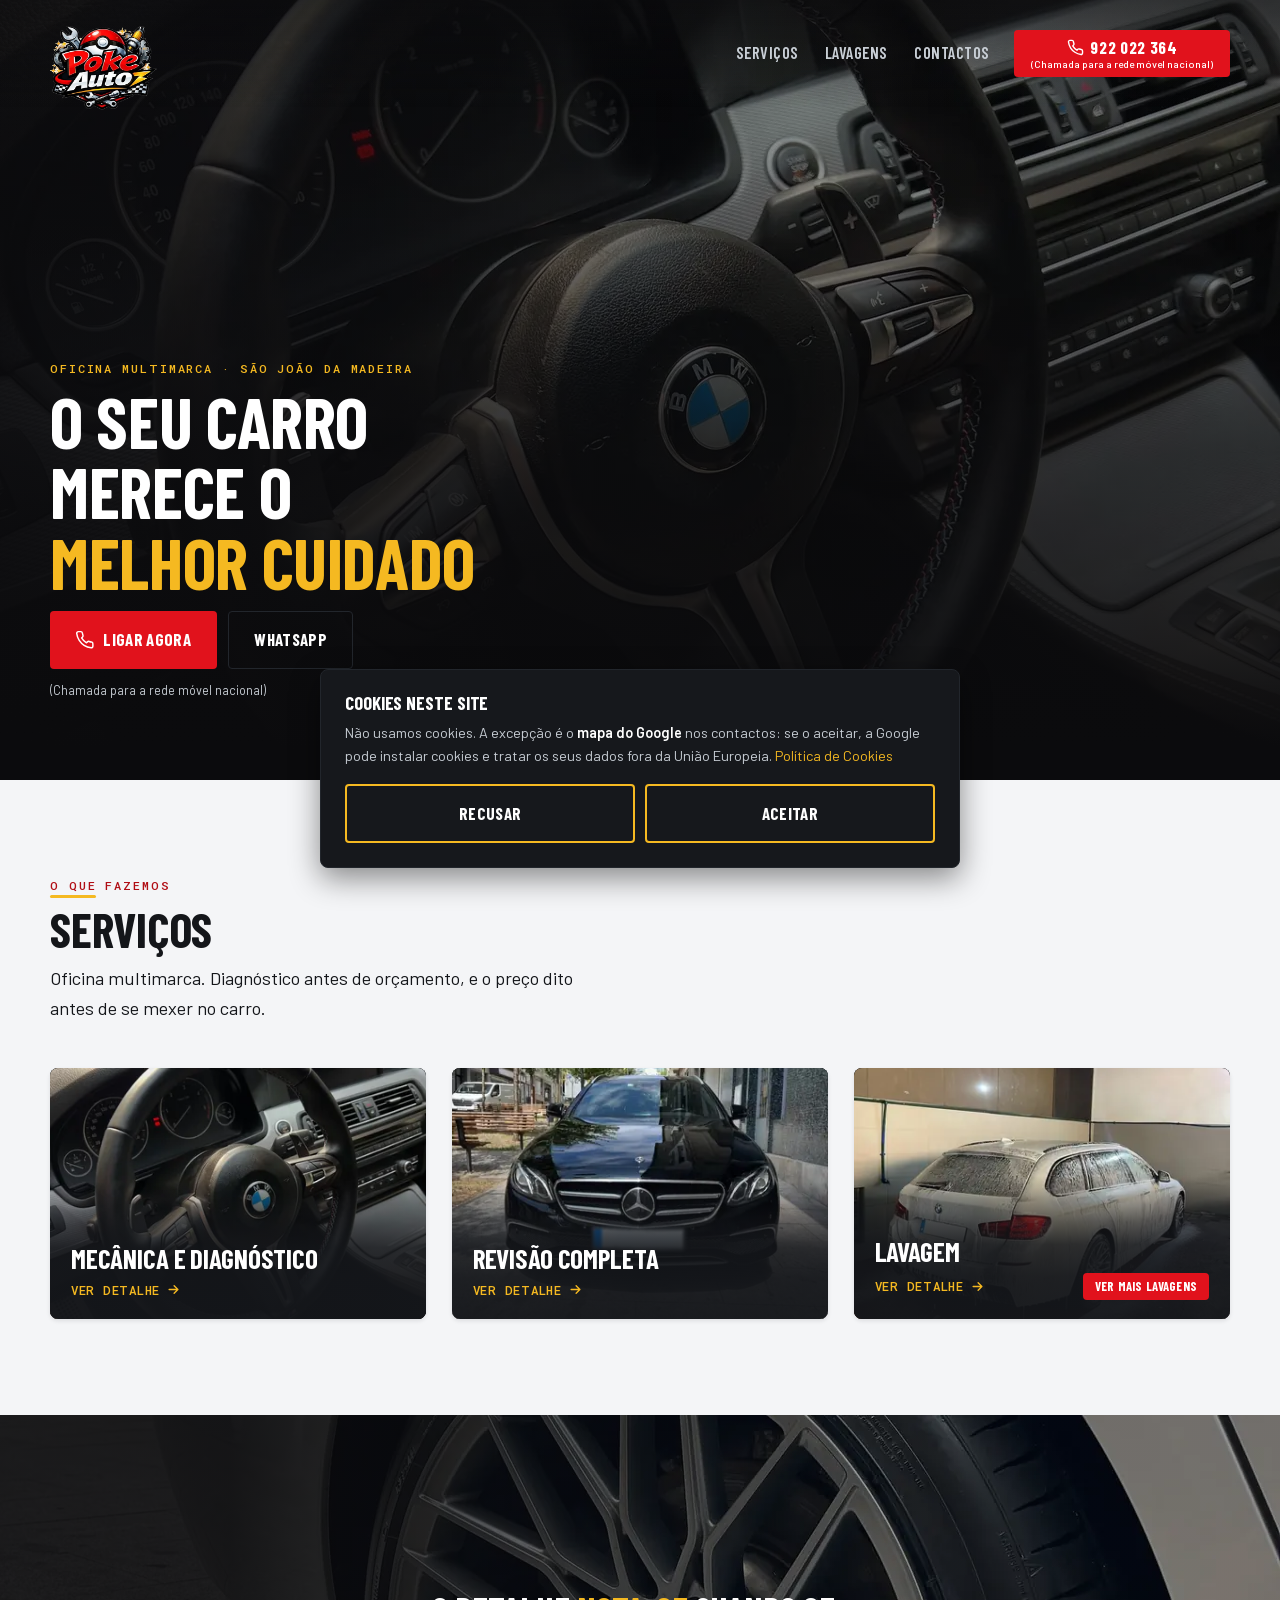
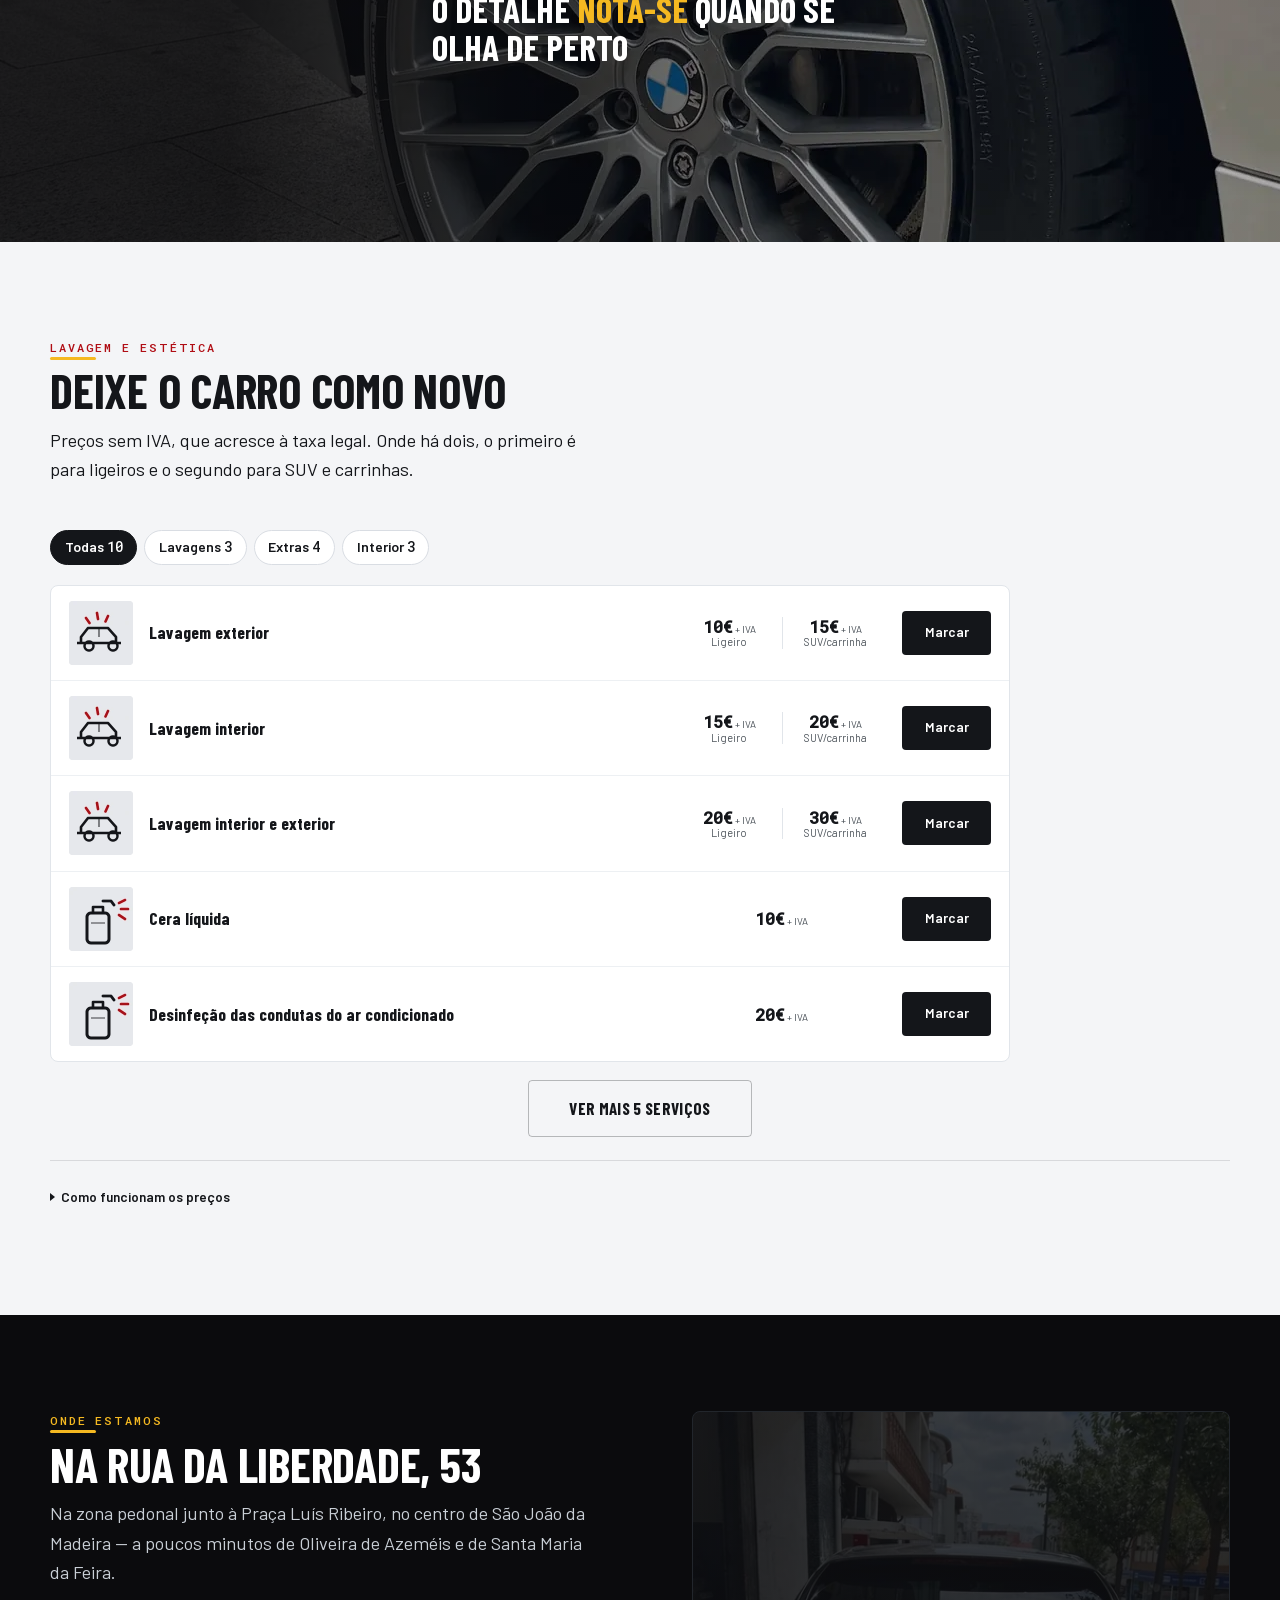
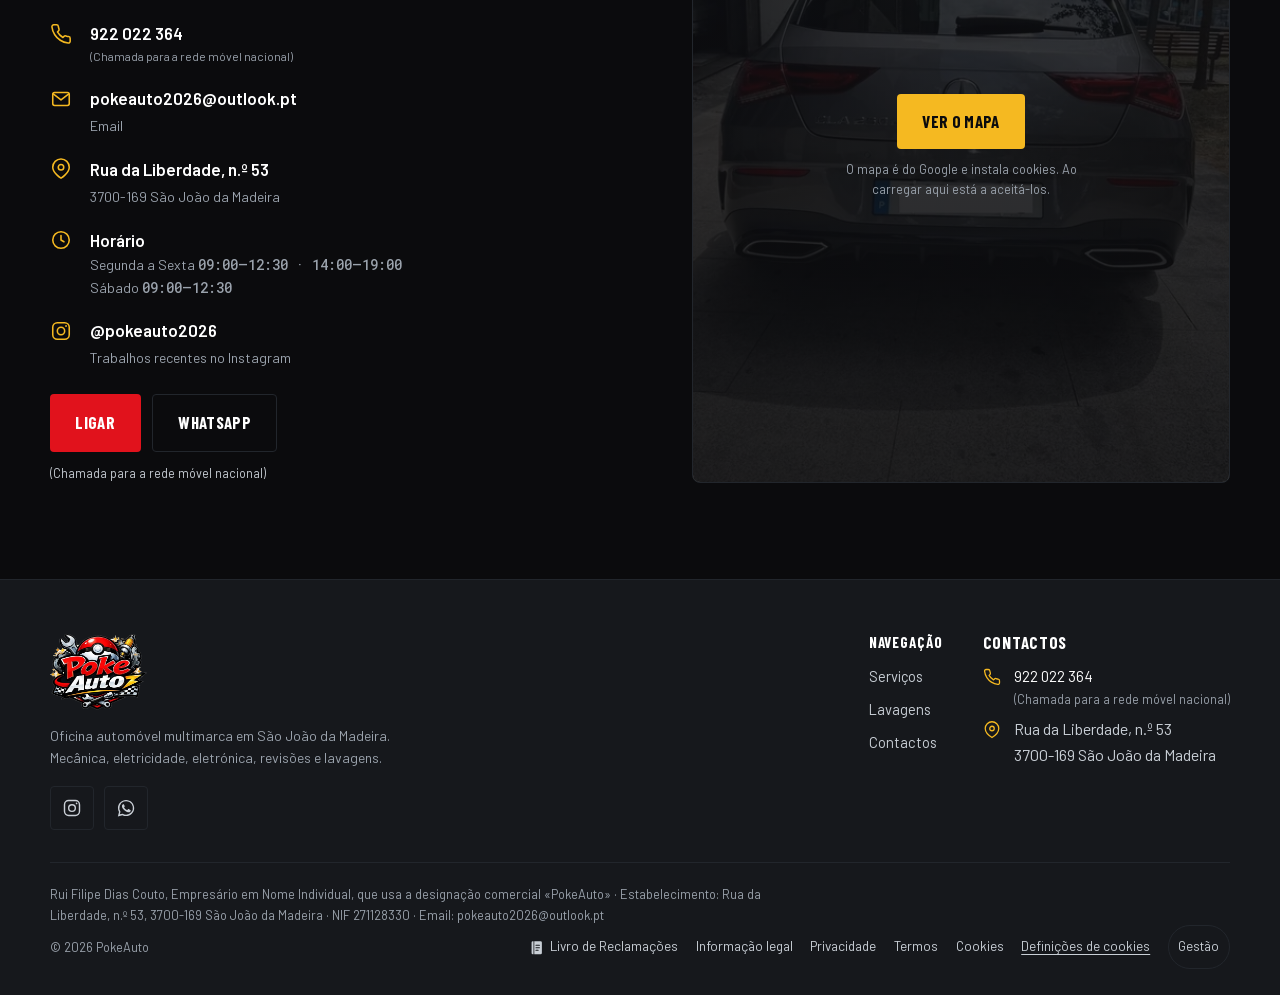
<file: index.html>
<!doctype html>
<html lang="pt-PT">
<head>
  <meta charset="utf-8" />
  <meta name="viewport" content="width=device-width, initial-scale=1" />
  <title>Oficina auto em São João da Madeira | PokeAuto</title>
  <meta name="description" content="Oficina multimarca em São João da Madeira: mecânica, eletricidade, eletrónica automóvel, revisão completa, lavagens e higienização do ar condicionado. Rua da Liberdade, 53." />
  <meta name="robots" content="max-image-preview:large" />
  <meta name="theme-color" content="#0B0B0D" />
  <link rel="canonical" href="https://pokeauto.pt/" />

  <link rel="icon" type="image/png" sizes="32x32" href="assets/img/favicon-32.png" />
  <link rel="icon" type="image/png" sizes="16x16" href="assets/img/favicon-16.png" />
  <link rel="apple-touch-icon" href="assets/img/apple-touch-icon.png" />

  <meta property="og:type" content="website" />
  <meta property="og:site_name" content="PokeAuto" />
  <meta property="og:title" content="Oficina auto em São João da Madeira | PokeAuto" />
  <meta property="og:description" content="Oficina multimarca em São João da Madeira: mecânica, eletricidade, eletrónica automóvel, revisão completa, lavagens e higienização do ar condicionado. Rua da Liberdade, 53." />
  <meta property="og:image" content="https://pokeauto.pt/assets/img/og.jpg?v=a6eccc4d62ec" />
  <meta property="og:image:width" content="1200" />
  <meta property="og:image:height" content="630" />
  <meta property="og:image:alt" content="PokeAuto — oficina auto em São João da Madeira" />
  <meta property="og:url" content="https://pokeauto.pt/" />
  <meta property="og:locale" content="pt_PT" />
  <meta name="twitter:card" content="summary_large_image" />

  <link rel="preload" as="font" type="font/woff2" href="assets/fonts/barlow-condensed-700.woff2" crossorigin />
  <link rel="preload" as="font" type="font/woff2" href="assets/fonts/barlow-400.woff2" crossorigin />
  <link rel="stylesheet" href="assets/css/fonts.css?v=83131796" />
  <link rel="stylesheet" href="assets/css/base.css?v=79c00ab8" />
  <link rel="stylesheet" href="assets/css/styles.css?v=71229640" />
  <!-- Sem JavaScript o detalhe de cada serviço abre no lugar, com <details>.
       Com JavaScript passa para a folha; por isso está escondido por omissão. -->
  <noscript><style>.ficha__det{display:block}.ficha__mais{display:none}.ficha{cursor:auto}.carrossel__pista{grid-auto-flow:row;grid-auto-columns:auto;overflow:visible;scroll-snap-type:none}.carrossel__seta,.carrossel__pontos{display:none}.lavagens__ul>.lavagem{display:grid}</style></noscript>

  <!--pre:jsonld--><script type="application/ld+json">
{
  "@context": "https://schema.org",
  "@graph": [
    {
      "@type": [
        "AutoRepair",
        "AutoWash"
      ],
      "@id": "https://pokeauto.pt/#oficina",
      "name": "PokeAuto",
      "alternateName": [
        "Poke Auto"
      ],
      "description": "Oficina automóvel multimarca em São João da Madeira: mecânica, eletricidade, eletrónica automóvel, revisão completa, lavagens e higienização do ar condicionado.",
      "url": "https://pokeauto.pt/",
      "logo": "https://pokeauto.pt/assets/img/logo-760.webp",
      "image": "https://pokeauto.pt/assets/img/og.jpg?v=a6eccc4d62ec",
      "telephone": "+351922022364",
      "priceRange": "€€",
      "address": {
        "@type": "PostalAddress",
        "streetAddress": "Rua da Liberdade, n.º 53",
        "postalCode": "3700-169",
        "addressLocality": "São João da Madeira",
        "addressRegion": "Aveiro",
        "addressCountry": "PT"
      },
      "geo": {
        "@type": "GeoCoordinates",
        "latitude": 40.8988,
        "longitude": -8.491
      },
      "areaServed": [
        {
          "@type": "City",
          "name": "São João da Madeira"
        },
        {
          "@type": "City",
          "name": "Oliveira de Azeméis"
        },
        {
          "@type": "City",
          "name": "Santa Maria da Feira"
        }
      ],
      "sameAs": [
        "https://www.instagram.com/pokeauto2026"
      ],
      "hasOfferCatalog": {
        "@type": "OfferCatalog",
        "name": "Serviços de oficina",
        "itemListElement": [
          {
            "@type": "Offer",
            "itemOffered": {
              "@type": "Service",
              "name": "Mecânica e diagnóstico",
              "description": "Diagnóstico antes de orçamento, em vez de trocar peças à sorte."
            }
          },
          {
            "@type": "Offer",
            "itemOffered": {
              "@type": "Service",
              "name": "Revisão completa",
              "description": "Consumíveis substituídos e o resto verificado ponto por ponto."
            }
          },
          {
            "@type": "Offer",
            "itemOffered": {
              "@type": "Service",
              "name": "Lavagem",
              "description": "Por dentro e por fora, higienização do ar condicionado, bancos, jantes e cera. Com o preço à frente de cada serviço."
            }
          }
        ]
      },
      "vatID": "PT271128330",
      "email": "pokeauto2026@outlook.pt",
      "openingHoursSpecification": [
        {
          "@type": "OpeningHoursSpecification",
          "dayOfWeek": [
            "https://schema.org/Monday",
            "https://schema.org/Tuesday",
            "https://schema.org/Wednesday",
            "https://schema.org/Thursday",
            "https://schema.org/Friday"
          ],
          "opens": "09:00",
          "closes": "12:30"
        },
        {
          "@type": "OpeningHoursSpecification",
          "dayOfWeek": [
            "https://schema.org/Monday",
            "https://schema.org/Tuesday",
            "https://schema.org/Wednesday",
            "https://schema.org/Thursday",
            "https://schema.org/Friday"
          ],
          "opens": "14:00",
          "closes": "19:00"
        },
        {
          "@type": "OpeningHoursSpecification",
          "dayOfWeek": [
            "https://schema.org/Saturday"
          ],
          "opens": "09:00",
          "closes": "12:30"
        }
      ]
    },
    {
      "@type": "WebSite",
      "@id": "https://pokeauto.pt/#site",
      "url": "https://pokeauto.pt/",
      "name": "PokeAuto",
      "inLanguage": "pt-PT",
      "publisher": {
        "@id": "https://pokeauto.pt/#oficina"
      }
    },
    {
      "@type": "WebPage",
      "@id": "https://pokeauto.pt/",
      "url": "https://pokeauto.pt/",
      "name": "PokeAuto — Oficina auto em São João da Madeira",
      "inLanguage": "pt-PT",
      "isPartOf": {
        "@id": "https://pokeauto.pt/#site"
      },
      "about": {
        "@id": "https://pokeauto.pt/#oficina"
      }
    }
  ]
}
  </script><!--/pre:jsonld-->
</head>
<body>
  <a class="salta-para" href="#conteudo">Saltar para o conteúdo</a>

  <!-- ============================================================ NAVBAR -->
  <header class="nav">
    <div class="nav__wrap">
      <a class="nav__marca" href="#inicio" aria-label="PokeAuto — início" data-fecha-menu>
        <img class="nav__logo" src="assets/img/logo-380.webp"
             srcset="assets/img/logo-380.webp 380w, assets/img/logo-760.webp 760w"
             sizes="(max-width:860px) 96px, 128px"
             alt="PokeAuto — oficina automóvel em São João da Madeira" width="380" height="299" fetchpriority="high" />
      </a>

      <nav class="nav__links" aria-label="Navegação principal">
        <a class="nav__link" href="#servicos">Serviços</a>
        <a class="nav__link" href="#lavagens">Lavagens</a>
        <a class="nav__link" href="#contactos">Contactos</a>
        <div class="nav__cta">
          <a class="btn btn--vermelho btn--com-nota nav__ligar" href="tel:+351922022364" data-tel>
            <span class="nav__ligar-num"><svg viewBox="0 0 24 24" fill="none" stroke="currentColor" stroke-width="2" stroke-linecap="round" stroke-linejoin="round" aria-hidden="true"><path d="M22 16.9v3a2 2 0 0 1-2.2 2 19.8 19.8 0 0 1-8.6-3.1 19.5 19.5 0 0 1-6-6A19.8 19.8 0 0 1 2.1 4.2 2 2 0 0 1 4.1 2h3a2 2 0 0 1 2 1.7c.1 1 .4 1.9.7 2.8a2 2 0 0 1-.5 2.1L8.1 9.8a16 16 0 0 0 6 6l1.2-1.2a2 2 0 0 1 2.1-.5c.9.3 1.8.6 2.8.7a2 2 0 0 1 1.8 2.1Z"/></svg><span class="visually-hidden">Ligar para o </span><span data-site="contactos.telefone">922 022 364</span></span>
            <!-- legal-comum:nota-chamada v1.1.3 --><small class="nota-chamada">(Chamada para a rede móvel nacional)</small><!-- /legal-comum:nota-chamada -->
          </a>
        </div>
      </nav>

      <button class="nav__toggle" id="nav-toggle" type="button"
              aria-label="Abrir menu" aria-expanded="false" aria-controls="menu">
        <span></span>
      </button>
    </div>
  </header>

  <!-- ============================================ MENU DE ECRÃ INTEIRO -->
  <div class="menu" id="menu" role="dialog" aria-modal="true" aria-label="Menu de navegação">
    <div class="menu__topo">
      <img class="menu__logo" src="assets/img/logo-380.webp" alt="PokeAuto" width="380" height="299" />
      <button class="menu__fechar" type="button" id="menu-fechar" aria-label="Fechar menu">
        <svg viewBox="0 0 24 24" fill="none" stroke="currentColor" stroke-width="2" stroke-linecap="round" aria-hidden="true"><path d="M6 6 18 18M18 6 6 18"/></svg>
      </button>
    </div>

    <nav class="menu__links" aria-label="Navegação em telemóvel">
      <a class="menu__link" href="#servicos">Serviços</a>
      <a class="menu__link" href="#lavagens">Lavagens</a>
      <a class="menu__link" href="#contactos">Contactos</a>
    </nav>
    <div class="menu__acoes">
      <a class="btn btn--vermelho btn--com-nota" href="tel:+351922022364" data-tel>
        <span>Ligar agora</span>
        <!-- legal-comum:nota-chamada v1.1.3 --><small class="nota-chamada">(Chamada para a rede móvel nacional)</small><!-- /legal-comum:nota-chamada -->
      </a>
      <a class="btn btn--fantasma" href="https://wa.me/351922022364" target="_blank" rel="noopener">WhatsApp</a>
    </div>
    <div class="menu__rodape">
      <a class="menu__tel" href="tel:+351922022364" data-tel>
        <svg viewBox="0 0 24 24" fill="none" stroke="currentColor" stroke-width="1.8" stroke-linecap="round" stroke-linejoin="round" aria-hidden="true"><path d="M22 16.9v3a2 2 0 0 1-2.2 2 19.8 19.8 0 0 1-8.6-3.1 19.5 19.5 0 0 1-6-6A19.8 19.8 0 0 1 2.1 4.2 2 2 0 0 1 4.1 2h3a2 2 0 0 1 2 1.7c.1 1 .4 1.9.7 2.8a2 2 0 0 1-.5 2.1L8.1 9.8a16 16 0 0 0 6 6l1.2-1.2a2 2 0 0 1 2.1-.5c.9.3 1.8.6 2.8.7a2 2 0 0 1 1.8 2.1Z"/></svg>
        <span class="mono" data-site="contactos.telefone">922 022 364</span>
      </a>
      <small data-site="contactos.custo_chamada">(Chamada para a rede móvel nacional)</small>
      <small><span data-site="contactos.morada_linha1">Rua da Liberdade, n.º 53</span> · <span data-site="contactos.morada_linha2">3700-169 São João da Madeira</span></small>
    </div>
  </div>

  <main id="conteudo">
    <!-- ============================================================ HERO -->
    <section class="hero hero--foto" id="inicio">
      <div class="hero__fundo" id="hero-foto" aria-hidden="true"><!--pre:hero-foto--><img src="assets/img/trabalhos/posto-conducao-1280.webp" srcset="assets/img/trabalhos/posto-conducao-320.webp 320w, assets/img/trabalhos/posto-conducao-420.webp 420w, assets/img/trabalhos/posto-conducao-480.webp 480w, assets/img/trabalhos/posto-conducao-560.webp 560w, assets/img/trabalhos/posto-conducao-640.webp 640w, assets/img/trabalhos/posto-conducao-760.webp 760w, assets/img/trabalhos/posto-conducao-840.webp 840w, assets/img/trabalhos/posto-conducao-960.webp 960w, assets/img/trabalhos/posto-conducao-1280.webp 1280w, assets/img/trabalhos/posto-conducao-1800.webp 1800w" sizes="100vw" alt="" width="1280" height="853" fetchpriority="high"><!--/pre:hero-foto-->
      </div>
      <div class="hero__veu" aria-hidden="true"></div>
      <div class="wrap">
        <div class="hero__copy">
          <p class="etiqueta" data-site="hero.etiqueta">Oficina multimarca · São João da Madeira</p>
          <h1 class="h-hero" id="hero-titulo"><!--pre:hero-titulo-->O seu carro merece o <em>melhor cuidado</em><!--/pre:hero-titulo--></h1>
          <p class="lead hero__lead" data-site="hero.lead" hidden></p>
          <div class="hero__acoes">
            <a class="btn btn--vermelho" href="tel:+351922022364" data-tel>
              <svg viewBox="0 0 24 24" fill="none" stroke="currentColor" stroke-width="1.8" stroke-linecap="round" stroke-linejoin="round" aria-hidden="true"><path d="M22 16.9v3a2 2 0 0 1-2.2 2 19.8 19.8 0 0 1-8.6-3.1 19.5 19.5 0 0 1-6-6A19.8 19.8 0 0 1 2.1 4.2 2 2 0 0 1 4.1 2h3a2 2 0 0 1 2 1.7c.1 1 .4 1.9.7 2.8a2 2 0 0 1-.5 2.1L8.1 9.8a16 16 0 0 0 6 6l1.2-1.2a2 2 0 0 1 2.1-.5c.9.3 1.8.6 2.8.7a2 2 0 0 1 1.8 2.1Z"/></svg>
              <span data-site="hero.cta_principal">Ligar agora</span>
            </a>
            <a class="btn btn--fantasma" href="https://wa.me/351922022364" target="_blank" rel="noopener"><span data-site="hero.cta_secundario">WhatsApp</span></a>
            <!-- legal-comum:nota-chamada v1.1.3 --><small class="nota-chamada">(Chamada para a rede móvel nacional)</small><!-- /legal-comum:nota-chamada -->
          </div>
          <p class="hero__nota" data-site="hero.nota" hidden></p>
        </div>
      </div>
    </section>



    <!-- ======================================================== SERVIÇOS -->
    <section class="seccao seccao--claro" id="servicos" aria-labelledby="servicos-t">
      <div class="wrap">
        <div class="cabeca">
          <p class="etiqueta">O que fazemos</p>
          <div class="filete"></div>
          <h2 class="h-sec" id="servicos-t">Serviços</h2>
          <p class="lead">Oficina multimarca. Diagnóstico antes de orçamento, e o preço dito antes de se mexer no carro.</p>
        </div>
        <div class="servs" id="servicos-lista"><!--pre:servicos-lista--><article class="serv" id="servico-mecanica" data-reveal=""><span id="servico-eletricidade"></span><span id="servico-eletronica"></span><div class="serv__capa" aria-hidden="true"><img src="assets/img/trabalhos/posto-conducao-640.webp" srcset="assets/img/trabalhos/posto-conducao-320.webp 320w, assets/img/trabalhos/posto-conducao-420.webp 420w, assets/img/trabalhos/posto-conducao-480.webp 480w, assets/img/trabalhos/posto-conducao-560.webp 560w, assets/img/trabalhos/posto-conducao-640.webp 640w, assets/img/trabalhos/posto-conducao-760.webp 760w, assets/img/trabalhos/posto-conducao-840.webp 840w, assets/img/trabalhos/posto-conducao-960.webp 960w, assets/img/trabalhos/posto-conducao-1280.webp 1280w, assets/img/trabalhos/posto-conducao-1800.webp 1800w" sizes="(max-width:700px) 92vw, (max-width:1100px) 46vw, 24rem" alt="" loading="lazy" decoding="async" width="640" height="427"></div><div class="serv__corpo"><h3 class="serv__tit">Mecânica e diagnóstico</h3><div class="serv__accoes"><button class="serv__accao" type="button" data-abrir="mecanica">Ver detalhe<svg viewBox="0 0 24 24" fill="none" stroke="currentColor" stroke-width="2.2" stroke-linecap="round" stroke-linejoin="round" aria-hidden="true"><path d="M5 12h13M13 6l6 6-6 6"></path></svg></button></div></div><details class="ficha__det" id="detalhe-mecanica"><summary>Ver detalhe — Mecânica e diagnóstico</summary><div class="ficha__det-corpo"><h4 class="folha__tit" tabindex="-1">Mecânica e diagnóstico</h4><p class="folha__desc">Diagnóstico antes de orçamento, em vez de trocar peças à sorte.</p><div class="carrossel" data-carrossel=""><div class="carrossel__pista" tabindex="0" role="group" aria-label="Fotografias — Mecânica e diagnóstico"><figure class="folha__foto"><img src="assets/img/trabalhos/posto-conducao-640.webp" srcset="assets/img/trabalhos/posto-conducao-320.webp 320w, assets/img/trabalhos/posto-conducao-420.webp 420w, assets/img/trabalhos/posto-conducao-480.webp 480w, assets/img/trabalhos/posto-conducao-560.webp 560w, assets/img/trabalhos/posto-conducao-640.webp 640w, assets/img/trabalhos/posto-conducao-760.webp 760w, assets/img/trabalhos/posto-conducao-840.webp 840w, assets/img/trabalhos/posto-conducao-960.webp 960w, assets/img/trabalhos/posto-conducao-1280.webp 1280w, assets/img/trabalhos/posto-conducao-1800.webp 1800w" sizes="(max-width:48rem) 92vw, 42rem" alt="Painel de instrumentos — onde começa o diagnóstico" loading="lazy" decoding="async" width="640" height="427"><figcaption>Painel de instrumentos — onde começa o diagnóstico</figcaption></figure><figure class="folha__foto"><img src="assets/img/trabalhos/bmw-serie5-frente-640.webp" srcset="assets/img/trabalhos/bmw-serie5-frente-320.webp 320w, assets/img/trabalhos/bmw-serie5-frente-400.webp 400w, assets/img/trabalhos/bmw-serie5-frente-480.webp 480w, assets/img/trabalhos/bmw-serie5-frente-560.webp 560w, assets/img/trabalhos/bmw-serie5-frente-640.webp 640w, assets/img/trabalhos/bmw-serie5-frente-840.webp 840w" sizes="(max-width:48rem) 92vw, 42rem" alt="BMW Série 5 entregue ao cliente" loading="lazy" decoding="async" width="640" height="800"><figcaption>BMW Série 5 entregue ao cliente</figcaption></figure></div><button class="carrossel__seta carrossel__seta--ant" type="button" data-passo="-1" aria-label="Fotografia anterior"><svg viewBox="0 0 24 24" fill="none" stroke="currentColor" stroke-width="2.2" stroke-linecap="round" stroke-linejoin="round" aria-hidden="true"><path d="M15 5l-7 7 7 7"></path></svg></button><button class="carrossel__seta carrossel__seta--seg" type="button" data-passo="1" aria-label="Fotografia seguinte"><svg viewBox="0 0 24 24" fill="none" stroke="currentColor" stroke-width="2.2" stroke-linecap="round" stroke-linejoin="round" aria-hidden="true"><path d="M9 5l7 7-7 7"></path></svg></button></div><p class="folha__legenda" aria-live="polite"></p><div class="carrossel__pontos"><button class="carrossel__ponto" type="button" data-ir="0" aria-current="true" aria-label="Fotografia 1 de 2"></button><button class="carrossel__ponto" type="button" data-ir="1" aria-label="Fotografia 2 de 2"></button></div></div></details></article><article class="serv" id="servico-revisao" data-reveal=""><div class="serv__capa" aria-hidden="true"><img src="assets/img/trabalhos/mercedes-classe-e-frente-640.webp" srcset="assets/img/trabalhos/mercedes-classe-e-frente-320.webp 320w, assets/img/trabalhos/mercedes-classe-e-frente-400.webp 400w, assets/img/trabalhos/mercedes-classe-e-frente-480.webp 480w, assets/img/trabalhos/mercedes-classe-e-frente-560.webp 560w, assets/img/trabalhos/mercedes-classe-e-frente-640.webp 640w, assets/img/trabalhos/mercedes-classe-e-frente-840.webp 840w" sizes="(max-width:700px) 92vw, (max-width:1100px) 46vw, 24rem" alt="" loading="lazy" decoding="async" width="640" height="800"></div><div class="serv__corpo"><h3 class="serv__tit">Revisão completa</h3><div class="serv__accoes"><button class="serv__accao" type="button" data-abrir="revisao">Ver detalhe<svg viewBox="0 0 24 24" fill="none" stroke="currentColor" stroke-width="2.2" stroke-linecap="round" stroke-linejoin="round" aria-hidden="true"><path d="M5 12h13M13 6l6 6-6 6"></path></svg></button></div></div><details class="ficha__det" id="detalhe-revisao"><summary>Ver detalhe — Revisão completa</summary><div class="ficha__det-corpo"><h4 class="folha__tit" tabindex="-1">Revisão completa</h4><p class="folha__desc">Consumíveis substituídos e o resto verificado ponto por ponto.</p><div class="carrossel" data-carrossel=""><div class="carrossel__pista" tabindex="0" role="group" aria-label="Fotografias — Revisão completa"><figure class="folha__foto"><img src="assets/img/trabalhos/mercedes-classe-e-frente-640.webp" srcset="assets/img/trabalhos/mercedes-classe-e-frente-320.webp 320w, assets/img/trabalhos/mercedes-classe-e-frente-400.webp 400w, assets/img/trabalhos/mercedes-classe-e-frente-480.webp 480w, assets/img/trabalhos/mercedes-classe-e-frente-560.webp 560w, assets/img/trabalhos/mercedes-classe-e-frente-640.webp 640w, assets/img/trabalhos/mercedes-classe-e-frente-840.webp 840w" sizes="(max-width:48rem) 92vw, 42rem" alt="Mercedes Classe E pronto a entregar" loading="lazy" decoding="async" width="640" height="800"><figcaption>Mercedes Classe E pronto a entregar</figcaption></figure><figure class="folha__foto"><img src="assets/img/trabalhos/fachada-oficina-640.webp" srcset="assets/img/trabalhos/fachada-oficina-320.webp 320w, assets/img/trabalhos/fachada-oficina-400.webp 400w, assets/img/trabalhos/fachada-oficina-480.webp 480w, assets/img/trabalhos/fachada-oficina-640.webp 640w, assets/img/trabalhos/fachada-oficina-840.webp 840w, assets/img/trabalhos/fachada-oficina-960.webp 960w" sizes="(max-width:48rem) 92vw, 42rem" alt="Carro à porta da oficina, na Rua da Liberdade, 53" loading="lazy" decoding="async" width="640" height="633"><figcaption>Carro à porta da oficina, na Rua da Liberdade, 53</figcaption></figure></div><button class="carrossel__seta carrossel__seta--ant" type="button" data-passo="-1" aria-label="Fotografia anterior"><svg viewBox="0 0 24 24" fill="none" stroke="currentColor" stroke-width="2.2" stroke-linecap="round" stroke-linejoin="round" aria-hidden="true"><path d="M15 5l-7 7 7 7"></path></svg></button><button class="carrossel__seta carrossel__seta--seg" type="button" data-passo="1" aria-label="Fotografia seguinte"><svg viewBox="0 0 24 24" fill="none" stroke="currentColor" stroke-width="2.2" stroke-linecap="round" stroke-linejoin="round" aria-hidden="true"><path d="M9 5l7 7-7 7"></path></svg></button></div><p class="folha__legenda" aria-live="polite"></p><div class="carrossel__pontos"><button class="carrossel__ponto" type="button" data-ir="0" aria-current="true" aria-label="Fotografia 1 de 2"></button><button class="carrossel__ponto" type="button" data-ir="1" aria-label="Fotografia 2 de 2"></button></div></div></details></article><article class="serv" id="servico-lavagens" data-reveal=""><span id="servico-lavagem-exterior"></span><span id="servico-lavagem-interior"></span><span id="servico-personalizacao"></span><div class="serv__capa" aria-hidden="true"><img src="assets/img/trabalhos/lavagem-espuma-oficina-640.webp" srcset="assets/img/trabalhos/lavagem-espuma-oficina-320.webp 320w, assets/img/trabalhos/lavagem-espuma-oficina-400.webp 400w, assets/img/trabalhos/lavagem-espuma-oficina-420.webp 420w, assets/img/trabalhos/lavagem-espuma-oficina-480.webp 480w, assets/img/trabalhos/lavagem-espuma-oficina-560.webp 560w, assets/img/trabalhos/lavagem-espuma-oficina-640.webp 640w, assets/img/trabalhos/lavagem-espuma-oficina-760.webp 760w" sizes="(max-width:700px) 92vw, (max-width:1100px) 46vw, 24rem" alt="" loading="lazy" decoding="async" width="640" height="800"></div><div class="serv__corpo"><h3 class="serv__tit">Lavagem</h3><div class="serv__accoes"><button class="serv__accao" type="button" data-abrir="lavagens">Ver detalhe<svg viewBox="0 0 24 24" fill="none" stroke="currentColor" stroke-width="2.2" stroke-linecap="round" stroke-linejoin="round" aria-hidden="true"><path d="M5 12h13M13 6l6 6-6 6"></path></svg></button><a class="btn btn--vermelho serv__btn" href="#lavagens">Ver mais lavagens</a></div></div><details class="ficha__det" id="detalhe-lavagens"><summary>Ver detalhe — Lavagem</summary><div class="ficha__det-corpo"><h4 class="folha__tit" tabindex="-1">Lavagem</h4><p class="folha__desc">Por dentro e por fora, higienização do ar condicionado, bancos, jantes e cera. Com o preço à frente de cada serviço.</p><div class="carrossel" data-carrossel=""><div class="carrossel__pista" tabindex="0" role="group" aria-label="Fotografias — Lavagem"><figure class="folha__foto"><img src="assets/img/trabalhos/lavagem-espuma-oficina-640.webp" srcset="assets/img/trabalhos/lavagem-espuma-oficina-320.webp 320w, assets/img/trabalhos/lavagem-espuma-oficina-400.webp 400w, assets/img/trabalhos/lavagem-espuma-oficina-420.webp 420w, assets/img/trabalhos/lavagem-espuma-oficina-480.webp 480w, assets/img/trabalhos/lavagem-espuma-oficina-560.webp 560w, assets/img/trabalhos/lavagem-espuma-oficina-640.webp 640w, assets/img/trabalhos/lavagem-espuma-oficina-760.webp 760w" sizes="(max-width:48rem) 92vw, 42rem" alt="Espuma activa na box de lavagem" loading="lazy" decoding="async" width="640" height="800"><figcaption>Espuma activa na box de lavagem</figcaption></figure><figure class="folha__foto"><img src="assets/img/trabalhos/mercedes-cla-frente-640.webp" srcset="assets/img/trabalhos/mercedes-cla-frente-320.webp 320w, assets/img/trabalhos/mercedes-cla-frente-400.webp 400w, assets/img/trabalhos/mercedes-cla-frente-480.webp 480w, assets/img/trabalhos/mercedes-cla-frente-560.webp 560w, assets/img/trabalhos/mercedes-cla-frente-640.webp 640w, assets/img/trabalhos/mercedes-cla-frente-840.webp 840w" sizes="(max-width:48rem) 92vw, 42rem" alt="Mercedes CLA depois da lavagem exterior" loading="lazy" decoding="async" width="640" height="800"><figcaption>Mercedes CLA depois da lavagem exterior</figcaption></figure><figure class="folha__foto"><img src="assets/img/trabalhos/interior-bmw-limpo-640.webp" srcset="assets/img/trabalhos/interior-bmw-limpo-320.webp 320w, assets/img/trabalhos/interior-bmw-limpo-400.webp 400w, assets/img/trabalhos/interior-bmw-limpo-480.webp 480w, assets/img/trabalhos/interior-bmw-limpo-560.webp 560w, assets/img/trabalhos/interior-bmw-limpo-640.webp 640w, assets/img/trabalhos/interior-bmw-limpo-840.webp 840w" sizes="(max-width:48rem) 92vw, 42rem" alt="Habitáculo tratado — tablier, consola e estofos" loading="lazy" decoding="async" width="640" height="800"><figcaption>Habitáculo tratado — tablier, consola e estofos</figcaption></figure><figure class="folha__foto"><img src="assets/img/trabalhos/interior-mercedes-limpo-640.webp" srcset="assets/img/trabalhos/interior-mercedes-limpo-320.webp 320w, assets/img/trabalhos/interior-mercedes-limpo-400.webp 400w, assets/img/trabalhos/interior-mercedes-limpo-480.webp 480w, assets/img/trabalhos/interior-mercedes-limpo-560.webp 560w, assets/img/trabalhos/interior-mercedes-limpo-640.webp 640w, assets/img/trabalhos/interior-mercedes-limpo-840.webp 840w" sizes="(max-width:48rem) 92vw, 42rem" alt="Posto de condução depois da higienização" loading="lazy" decoding="async" width="640" height="800"><figcaption>Posto de condução depois da higienização</figcaption></figure></div><button class="carrossel__seta carrossel__seta--ant" type="button" data-passo="-1" aria-label="Fotografia anterior"><svg viewBox="0 0 24 24" fill="none" stroke="currentColor" stroke-width="2.2" stroke-linecap="round" stroke-linejoin="round" aria-hidden="true"><path d="M15 5l-7 7 7 7"></path></svg></button><button class="carrossel__seta carrossel__seta--seg" type="button" data-passo="1" aria-label="Fotografia seguinte"><svg viewBox="0 0 24 24" fill="none" stroke="currentColor" stroke-width="2.2" stroke-linecap="round" stroke-linejoin="round" aria-hidden="true"><path d="M9 5l7 7-7 7"></path></svg></button></div><p class="folha__legenda" aria-live="polite"></p><div class="carrossel__pontos"><button class="carrossel__ponto" type="button" data-ir="0" aria-current="true" aria-label="Fotografia 1 de 4"></button><button class="carrossel__ponto" type="button" data-ir="1" aria-label="Fotografia 2 de 4"></button><button class="carrossel__ponto" type="button" data-ir="2" aria-label="Fotografia 3 de 4"></button><button class="carrossel__ponto" type="button" data-ir="3" aria-label="Fotografia 4 de 4"></button></div></div></details></article><!--/pre:servicos-lista--></div>
      </div>
    </section>


    <!-- ======================================================= PROMOÇÕES ===
         Esta secção é desenhada SÓ pelo app.js, no browser de quem visita, e de
         propósito NÃO tem marcadores de pré-render nem entra nas ZONAS do
         prerender.py. (Não se escreve aqui a sintaxe desses marcadores: o «fecha
         comentário» que ela leva fechava ESTE comentário e o resto do texto
         aparecia na página. Aconteceu, e esteve no ar.)
         É essa decisão que resolve o problema do relógio: o
         index.html congelado nunca chega a conter uma campanha, e por isso nunca
         a pode anunciar depois de ela acabar.

         Medido antes de decidir: a ronda diária do workflow, que seria o único
         relógio deste site, não corre à hora agendada — nas 13 execuções que
         existem no repositório correu com 58 min a 3h48 de atraso, o que daria
         uma janela de 8 a 11 horas com uma campanha expirada no ar, mais 10
         minutos de cache do GitHub Pages. Assim a janela é zero.

         O preço: a campanha nunca é indexada nem aparece nas pré-visualizações
         de links do WhatsApp e do Facebook. É deliberado.

         A secção fica SEMPRE no ficheiro e é o CSS que a esconde quando não há
         nada a decorrer — remover secções em runtime já custou caro neste
         repositório (ver o comentário em app.js, na secção das lavagens). -->
    <section class="seccao seccao--promo" id="promocoes" aria-labelledby="promocoes-t">
      <div class="wrap">
        <div class="cabeca">
          <p class="etiqueta">A decorrer</p>
          <div class="filete"></div>
          <h2 class="h-sec" id="promocoes-t">Promoções</h2>
          <p class="lead" hidden></p>
        </div>
        <div class="promos" id="promocoes-lista"></div>
      </div>
    </section>

    <!-- =================================================== FAIXA-TEXTURA -->
    <div class="faixa" id="faixa" aria-hidden="true"><!--pre:faixa--><img src="assets/img/trabalhos/faixa-jante-1280.webp" srcset="assets/img/trabalhos/faixa-jante-320.webp 320w, assets/img/trabalhos/faixa-jante-480.webp 480w, assets/img/trabalhos/faixa-jante-640.webp 640w, assets/img/trabalhos/faixa-jante-840.webp 840w, assets/img/trabalhos/faixa-jante-1280.webp 1280w, assets/img/trabalhos/faixa-jante-1800.webp 1800w" sizes="100vw" alt="" loading="lazy" width="1280" height="427"><div class="faixa__txt"><p>O detalhe <em>nota-se</em> quando se olha de perto</p></div><!--/pre:faixa-->
    </div>


    <!-- ================================================ BALCÃO DE PEÇAS -->
    <section class="seccao seccao--claro" id="lavagens" aria-labelledby="lavagens-t">
      <div class="wrap">
        <div class="cabeca">
          <p class="etiqueta">Lavagem e estética</p>
          <div class="filete"></div>
          <h2 class="h-sec" id="lavagens-t">Deixe o carro como novo</h2>
          <p class="lead">Preços sem IVA, que acresce à taxa legal. Onde há dois, o primeiro é para ligeiros e o segundo para SUV e carrinhas.</p>
        </div>
        <div class="lavagens__filtros" id="lavagens-filtros"></div>
        <!-- Diz em voz alta quantos serviços ficaram depois de filtrar. Quem não vê
             a lista encolher não tem outra forma de saber que o filtro actuou. -->
        <p class="visually-hidden" id="lavagens-aviso" role="status" aria-live="polite"></p>
        <div class="lavagens__lista" id="lavagens-lista"><!--pre:lavagens-lista--><ul class="lavagens__ul"><li class="lavagem" data-cat="Lavagens"><div class="lavagem__fig"><img src="assets/img/lavagens/cat-lavagens-128.webp" srcset="assets/img/lavagens/cat-lavagens-128.webp 128w, assets/img/lavagens/cat-lavagens-192.webp 192w" sizes="64px" alt="" loading="lazy" decoding="async" width="128" height="128"></div><div><div class="lavagem__nome">Lavagem exterior</div></div><div class="lavagem__dir"><span class="lavagem__preco"><span class="lavagem__tarifa"><b>10€<span class="lavagem__iva"> + IVA</span></b><small>Ligeiro</small></span><span class="lavagem__tarifa"><b>15€<span class="lavagem__iva"> + IVA</span></b><small>SUV/carrinha</small></span></span><a class="lavagem__btn" href="https://wa.me/351922022364?text=Ol%C3%A1!%20Queria%20marcar%3A%20Lavagem%20exterior" target="_blank" rel="noopener" aria-label="Marcar: Lavagem exterior">Marcar</a></div></li><li class="lavagem" data-cat="Lavagens"><div class="lavagem__fig"><img src="assets/img/lavagens/cat-lavagens-128.webp" srcset="assets/img/lavagens/cat-lavagens-128.webp 128w, assets/img/lavagens/cat-lavagens-192.webp 192w" sizes="64px" alt="" loading="lazy" decoding="async" width="128" height="128"></div><div><div class="lavagem__nome">Lavagem interior</div></div><div class="lavagem__dir"><span class="lavagem__preco"><span class="lavagem__tarifa"><b>15€<span class="lavagem__iva"> + IVA</span></b><small>Ligeiro</small></span><span class="lavagem__tarifa"><b>20€<span class="lavagem__iva"> + IVA</span></b><small>SUV/carrinha</small></span></span><a class="lavagem__btn" href="https://wa.me/351922022364?text=Ol%C3%A1!%20Queria%20marcar%3A%20Lavagem%20interior" target="_blank" rel="noopener" aria-label="Marcar: Lavagem interior">Marcar</a></div></li><li class="lavagem" data-cat="Lavagens"><div class="lavagem__fig"><img src="assets/img/lavagens/cat-lavagens-128.webp" srcset="assets/img/lavagens/cat-lavagens-128.webp 128w, assets/img/lavagens/cat-lavagens-192.webp 192w" sizes="64px" alt="" loading="lazy" decoding="async" width="128" height="128"></div><div><div class="lavagem__nome">Lavagem interior e exterior</div></div><div class="lavagem__dir"><span class="lavagem__preco"><span class="lavagem__tarifa"><b>20€<span class="lavagem__iva"> + IVA</span></b><small>Ligeiro</small></span><span class="lavagem__tarifa"><b>30€<span class="lavagem__iva"> + IVA</span></b><small>SUV/carrinha</small></span></span><a class="lavagem__btn" href="https://wa.me/351922022364?text=Ol%C3%A1!%20Queria%20marcar%3A%20Lavagem%20interior%20e%20exterior" target="_blank" rel="noopener" aria-label="Marcar: Lavagem interior e exterior">Marcar</a></div></li><li class="lavagem" data-cat="Extras"><div class="lavagem__fig"><img src="assets/img/lavagens/cat-tratamentos-128.webp" srcset="assets/img/lavagens/cat-tratamentos-128.webp 128w, assets/img/lavagens/cat-tratamentos-192.webp 192w" sizes="64px" alt="" loading="lazy" decoding="async" width="128" height="128"></div><div><div class="lavagem__nome">Cera líquida</div></div><div class="lavagem__dir"><span class="lavagem__preco"><b class="lavagem__unico">10€<span class="lavagem__iva"> + IVA</span></b></span><a class="lavagem__btn" href="https://wa.me/351922022364?text=Ol%C3%A1!%20Queria%20marcar%3A%20Cera%20l%C3%ADquida%20(10%E2%82%AC%20%2B%20IVA)" target="_blank" rel="noopener" aria-label="Marcar: Cera líquida">Marcar</a></div></li><li class="lavagem" data-cat="Extras"><div class="lavagem__fig"><img src="assets/img/lavagens/cat-tratamentos-128.webp" srcset="assets/img/lavagens/cat-tratamentos-128.webp 128w, assets/img/lavagens/cat-tratamentos-192.webp 192w" sizes="64px" alt="" loading="lazy" decoding="async" width="128" height="128"></div><div><div class="lavagem__nome">Desinfeção das condutas do ar condicionado</div></div><div class="lavagem__dir"><span class="lavagem__preco"><b class="lavagem__unico">20€<span class="lavagem__iva"> + IVA</span></b></span><a class="lavagem__btn" href="https://wa.me/351922022364?text=Ol%C3%A1!%20Queria%20marcar%3A%20Desinfe%C3%A7%C3%A3o%20das%20condutas%20do%20ar%20condicionado%20(20%E2%82%AC%20%2B%20IVA)" target="_blank" rel="noopener" aria-label="Marcar: Desinfeção das condutas do ar condicionado">Marcar</a></div></li><li class="lavagem" data-cat="Extras"><div class="lavagem__fig"><img src="assets/img/lavagens/cat-tratamentos-128.webp" srcset="assets/img/lavagens/cat-tratamentos-128.webp 128w, assets/img/lavagens/cat-tratamentos-192.webp 192w" sizes="64px" alt="" loading="lazy" decoding="async" width="128" height="128"></div><div><div class="lavagem__nome">Polimento de óticas</div></div><div class="lavagem__dir"><span class="lavagem__preco"><b class="lavagem__unico">40€<span class="lavagem__iva"> + IVA</span></b><small class="lavagem__nota">por unidade</small></span><a class="lavagem__btn" href="https://wa.me/351922022364?text=Ol%C3%A1!%20Queria%20marcar%3A%20Polimento%20de%20%C3%B3ticas%20(40%E2%82%AC%20%2B%20IVA%20por%20unidade)" target="_blank" rel="noopener" aria-label="Marcar: Polimento de óticas">Marcar</a></div></li><li class="lavagem" data-cat="Extras"><div class="lavagem__fig"><img src="assets/img/lavagens/cat-tratamentos-128.webp" srcset="assets/img/lavagens/cat-tratamentos-128.webp 128w, assets/img/lavagens/cat-tratamentos-192.webp 192w" sizes="64px" alt="" loading="lazy" decoding="async" width="128" height="128"></div><div><div class="lavagem__nome">Lavagem de jante</div><div class="lavagem__meta">Inclui a remoção da jante para limpeza profunda</div></div><div class="lavagem__dir"><span class="lavagem__preco"><b class="lavagem__unico">5€<span class="lavagem__iva"> + IVA</span></b><small class="lavagem__nota">por jante</small></span><a class="lavagem__btn" href="https://wa.me/351922022364?text=Ol%C3%A1!%20Queria%20marcar%3A%20Lavagem%20de%20jante%20(5%E2%82%AC%20%2B%20IVA%20por%20jante)" target="_blank" rel="noopener" aria-label="Marcar: Lavagem de jante">Marcar</a></div></li><li class="lavagem" data-cat="Interior"><div class="lavagem__fig"><img src="assets/img/lavagens/cat-interior-128.webp" srcset="assets/img/lavagens/cat-interior-128.webp 128w, assets/img/lavagens/cat-interior-192.webp 192w" sizes="64px" alt="" loading="lazy" decoding="async" width="128" height="128"></div><div><div class="lavagem__nome">Lavagem e higienização completa do interior</div><div class="lavagem__meta">Remoção e lavagem dos bancos, do chão e do tejadilho, higienização das condutas do ar condicionado, limpeza e remoção de manchas</div></div><div class="lavagem__dir"><span class="lavagem__preco"><b class="lavagem__unico lavagem__consulta">Sob consulta</b></span><a class="lavagem__btn" href="https://wa.me/351922022364?text=Ol%C3%A1!%20Queria%20marcar%3A%20Lavagem%20e%20higieniza%C3%A7%C3%A3o%20completa%20do%20interior" target="_blank" rel="noopener" aria-label="Marcar: Lavagem e higienização completa do interior">Marcar</a></div></li><li class="lavagem" data-cat="Interior"><div class="lavagem__fig"><img src="assets/img/lavagens/cat-interior-128.webp" srcset="assets/img/lavagens/cat-interior-128.webp 128w, assets/img/lavagens/cat-interior-192.webp 192w" sizes="64px" alt="" loading="lazy" decoding="async" width="128" height="128"></div><div><div class="lavagem__nome">Limpeza de bancos</div></div><div class="lavagem__dir"><span class="lavagem__preco"><b class="lavagem__unico">10€<span class="lavagem__iva"> + IVA</span></b><small class="lavagem__nota">por banco</small></span><a class="lavagem__btn" href="https://wa.me/351922022364?text=Ol%C3%A1!%20Queria%20marcar%3A%20Limpeza%20de%20bancos%20(10%E2%82%AC%20%2B%20IVA%20por%20banco)" target="_blank" rel="noopener" aria-label="Marcar: Limpeza de bancos">Marcar</a></div></li><li class="lavagem" data-cat="Interior"><div class="lavagem__fig"><img src="assets/img/lavagens/cat-interior-128.webp" srcset="assets/img/lavagens/cat-interior-128.webp 128w, assets/img/lavagens/cat-interior-192.webp 192w" sizes="64px" alt="" loading="lazy" decoding="async" width="128" height="128"></div><div><div class="lavagem__nome">Sujidade profunda</div><div class="lavagem__meta">Pelo de animais, areia, manchas difíceis, terra ou barro. Cobra-se por cada hora acima do tempo médio de lavagem, que é de 1 h 30</div></div><div class="lavagem__dir"><span class="lavagem__preco"><b class="lavagem__unico">10€<span class="lavagem__iva"> + IVA</span></b><small class="lavagem__nota">por hora</small></span><a class="lavagem__btn" href="https://wa.me/351922022364?text=Ol%C3%A1!%20Queria%20marcar%3A%20Sujidade%20profunda%20(10%E2%82%AC%20%2B%20IVA%20por%20hora)" target="_blank" rel="noopener" aria-label="Marcar: Sujidade profunda">Marcar</a></div></li></ul><!--/pre:lavagens-lista--></div>
        <!-- O botão «Ver mais» é criado pelo JavaScript e vive AQUI, fora dos
             marcadores de pré-render. Se ficasse lá dentro era congelado no
             HTML servido, e quem não tem JavaScript via um botão morto — com
             os serviços escondidos e sem forma de os mostrar. -->
        <div class="lavagens__mais" id="lavagens-mais"></div>

        <!-- Isto deixou de ser um catálogo de bens e passou a ser uma tabela de
             preços de serviços, portanto as condições são outras. Cai o DL
             84/2021 (garantia de conformidade de bens) e cai o DL 138/90 art.
             6.º (preço por unidade de medida, que só se aplica ao que se vende
             a peso ou a volume).

             O botão «Marcar» abre uma conversa — não fecha contrato nenhum. O
             contrato faz-se na oficina, com o carro à frente, que é onde se vê
             se é um citadino ou uma carrinha de sete lugares. Por isso não há
             aqui contratação à distância nem prazo de livre resolução a correr.

             SOBRE O IVA: a tabela mostra os valores SEM IVA, com «+ IVA» ao
             lado de cada um, por decisão do cliente e depois de eu lhe ter
             explicado duas vezes que o DL 138/90 art. 1.º manda indicar ao
             consumidor o preço final, com todos os impostos. Fica escrito aqui
             para quem vier a seguir não pensar que foi distracção: foi opção
             informada, e o dever é de quem pratica os preços. Este bloco de
             texto e o subtítulo da secção dizem-no de forma inequívoca, que é o
             mínimo para a pessoa não ser apanhada de surpresa no balcão. -->
        <details class="lavagens__condicoes">
          <summary>Como funcionam os preços</summary>
          <p>
            <strong>Os valores da tabela não incluem IVA</strong>, que acresce à taxa legal
            em vigor. Onde a tabela mostra dois valores, o primeiro é para ligeiros e o
            segundo para SUV, carrinhas e monovolumes; onde mostra um só, é o mesmo para
            qualquer carro. Um carro muito sujo — pelo de animais, areia, terra ou manchas
            difíceis — leva mais tempo, e esse tempo a mais está na tabela como «sujidade
            profunda». Carregar em «Marcar» abre uma conversa no WhatsApp para combinar dia
            e hora — o valor total, com IVA, é confirmado connosco antes de começarmos, e é
            o que consta na factura.
          </p>
        </details>
      </div>
    </section>


    <!-- ======================================================= CONTACTOS -->
    <section class="seccao" id="contactos" aria-labelledby="contactos-t">
      <div class="wrap">
        <!-- O cabeçalho vive DENTRO da grelha para o mapa poder ocupar as duas
             linhas da coluna da direita e começar à altura do título, em vez de
             deixar o canto superior direito vazio. No telemóvel a grelha passa
             a uma coluna e a ordem é a natural: título, contactos, mapa. -->
        <div class="contactos__grid">
          <div class="cabeca">
            <p class="etiqueta">Onde estamos</p>
            <div class="filete"></div>
            <h2 class="h-sec" id="contactos-t">Na Rua da Liberdade, 53</h2>
            <p class="lead">Na zona pedonal junto à Praça Luís Ribeiro, no centro de São João da Madeira — a poucos minutos de Oliveira de Azeméis e de Santa Maria da Feira.</p>
          </div>

          <div class="contactos__lista">
            <div class="contacto-item">
              <svg viewBox="0 0 24 24" fill="none" stroke="currentColor" stroke-width="1.7" stroke-linecap="round" stroke-linejoin="round" aria-hidden="true"><path d="M22 16.9v3a2 2 0 0 1-2.2 2 19.8 19.8 0 0 1-8.6-3.1 19.5 19.5 0 0 1-6-6A19.8 19.8 0 0 1 2.1 4.2 2 2 0 0 1 4.1 2h3a2 2 0 0 1 2 1.7c.1 1 .4 1.9.7 2.8a2 2 0 0 1-.5 2.1L8.1 9.8a16 16 0 0 0 6 6l1.2-1.2a2 2 0 0 1 2.1-.5c.9.3 1.8.6 2.8.7a2 2 0 0 1 1.8 2.1Z"/></svg>
              <div>
                <strong><a href="tel:+351922022364" data-tel><span data-site="contactos.telefone">922 022 364</span></a></strong>
                <!-- Obrigatório por lei ao lado de cada número: DL 59/2021 art.3, alterado
                     pela Lei 14/2023. Número 9xx = rede móvel nacional. -->
                <span class="custo-chamada" data-site="contactos.custo_chamada">(Chamada para a rede móvel nacional)</span>
              </div>
            </div>

            <!-- O email, quando existir em «Página › Contactos» (DL 7/2004, art. 10.º).
                 Vazio, o [data-site] fica com hidden (app.js e prerender.py) e o
                 item inteiro esconde-se pelo CSS (.contacto-item--email:has(...)). -->
            <div class="contacto-item contacto-item--email">
              <svg viewBox="0 0 24 24" fill="none" stroke="currentColor" stroke-width="1.7" stroke-linecap="round" stroke-linejoin="round" aria-hidden="true"><rect x="3" y="5" width="18" height="14" rx="2"/><path d="m3.5 6.5 8.5 6.5 8.5-6.5"/></svg>
              <div>
                <strong><a href="mailto:pokeauto2026@outlook.pt" data-mail><span data-site="contactos.email">pokeauto2026@outlook.pt</span></a></strong>
                <span class="meta">Email</span>
              </div>
            </div>

            <div class="contacto-item">
              <svg viewBox="0 0 24 24" fill="none" stroke="currentColor" stroke-width="1.7" stroke-linecap="round" stroke-linejoin="round" aria-hidden="true"><path d="M21 10c0 6.5-9 12-9 12s-9-5.5-9-12a9 9 0 0 1 18 0Z"/><circle cx="12" cy="10" r="3"/></svg>
              <div>
                <strong><span data-site="contactos.morada_linha1">Rua da Liberdade, n.º 53</span></strong>
                <span class="meta" data-site="contactos.morada_linha2">3700-169 São João da Madeira</span>
              </div>
            </div>


            <!-- Fica VAZIO quando não há horário, em vez de ser removido: o
                 pré-render escreve o resultado de volta neste ficheiro, e apagar
                 o bloco significava não haver bloco para voltar no dia em que o
                 cliente preenchesse o horário. -->
            <div class="contacto-item" id="contacto-horario"><!--pre:contacto-horario--><svg viewBox="0 0 24 24" fill="none" stroke="currentColor" stroke-width="1.7" stroke-linecap="round" stroke-linejoin="round" aria-hidden="true"><circle cx="12" cy="12" r="9"></circle><path d="M12 7v5l3.2 1.9"></path></svg><div><strong>Horário</strong><ul class="meta"><li><span>Segunda a Sexta</span> <span class="mono">09:00–12:30 · 14:00–19:00</span></li><li><span>Sábado</span> <span class="mono">09:00–12:30</span></li></ul></div><!--/pre:contacto-horario--></div>

            <div class="contacto-item">
              <svg viewBox="0 0 24 24" fill="none" stroke="currentColor" stroke-width="1.7" stroke-linecap="round" stroke-linejoin="round" aria-hidden="true"><rect x="3" y="3" width="18" height="18" rx="5"/><circle cx="12" cy="12" r="4"/><circle cx="17.5" cy="6.5" r="1" fill="currentColor" stroke="none"/></svg>
              <div>
                <strong><a href="https://www.instagram.com/pokeauto2026" target="_blank" rel="noopener" data-ig><span data-site="contactos.instagram_handle">@pokeauto2026</span></a></strong>
                <span class="meta">Trabalhos recentes no Instagram</span>
              </div>
            </div>

            <div class="hero__acoes" style="margin-top:.4rem">
              <a class="btn btn--vermelho" href="tel:+351922022364" data-tel>Ligar</a>
              <a class="btn btn--fantasma" href="https://wa.me/351922022364" target="_blank" rel="noopener">WhatsApp</a>
              <!-- legal-comum:nota-chamada v1.1.3 --><small class="nota-chamada">(Chamada para a rede móvel nacional)</small><!-- /legal-comum:nota-chamada -->
            </div>
          </div>

          <!-- Mapa carregado só por clique: sem pedido ao Google não há cookie,
               e sem cookie não é preciso banner de consentimento. -->
          <div class="mapa" id="mapa" data-morada="Rua da Liberdade 53, 3700-169 São João da Madeira">
            <!-- O mapa é do Google e instala cookies. Só é carregado depois de o
                 visitante aceitar; até lá fica a fotografia da entrada, que
                 também serve para reconhecer a porta na rua. -->
            <div class="mapa__facade">
              <img src="assets/img/trabalhos/fachada-oficina-640.webp"
                   srcset="assets/img/trabalhos/fachada-oficina-320.webp 320w, assets/img/trabalhos/fachada-oficina-480.webp 480w, assets/img/trabalhos/fachada-oficina-640.webp 640w"
                   sizes="(max-width:860px) 92vw, 46vw"
                   alt="Entrada da oficina PokeAuto na Rua da Liberdade, 53" loading="lazy" width="640" height="800" />
              <span class="mapa__sobre">
                <button class="btn" type="button" id="mapa-aceitar">Ver o mapa</button>
                <span class="mapa__nota">O mapa é do Google e instala cookies. Ao carregar aqui está a aceitá-los.</span>
              </span>
            </div>
          </div>
        </div>
      </div>
    </section>

  </main>

  <!-- ==================================================== FOLHA DE DETALHE -->
  <!-- Um único <dialog> reaproveitado pelos quatro serviços. O conteúdo não é
       copiado, é MOVIDO para aqui ao abrir e devolvido ao fechar: copiar
       duplicaria o texto para o Google e o peso da página. -->
  <dialog class="folha" id="folha">
    <div class="folha__caixa">
      <!-- Zona de agarrar. É maior do que a barrinha que se vê: 4px de altura
           não se acerta com o polegar. Fica por baixo do X no empilhamento. -->
      <span class="folha__pega" aria-hidden="true"><span class="folha__puxador"></span></span>
      <button class="folha__x" type="button" id="folha-fechar" aria-label="Fechar">
        <svg viewBox="0 0 24 24" fill="none" stroke="currentColor" stroke-width="2" stroke-linecap="round" aria-hidden="true"><path d="M6 6l12 12M18 6L6 18"/></svg>
      </button>
      <div class="folha__corpo" id="folha-corpo"></div>
    </div>
  </dialog>

  <!-- ============================================================ RODAPÉ -->
  <footer class="rodape">
    <div class="wrap">
      <div class="rodape__topo">
        <div class="rodape__marca">
          <img class="rodape__logo" src="assets/img/logo-380.webp" alt="PokeAuto" width="380" height="299" loading="lazy" />
          <p class="meta" data-site="rodape_frase">Oficina automóvel multimarca em São João da Madeira. Mecânica, eletricidade, eletrónica, revisões e lavagens.</p>
          <div class="redes">
            <a class="rede" href="https://www.instagram.com/pokeauto2026" target="_blank" rel="noopener" data-ig aria-label="Instagram da PokeAuto">
              <svg viewBox="0 0 24 24" fill="none" stroke="currentColor" stroke-width="1.7" stroke-linecap="round" stroke-linejoin="round" aria-hidden="true"><rect x="3" y="3" width="18" height="18" rx="5"/><circle cx="12" cy="12" r="4"/><circle cx="17.5" cy="6.5" r="1" fill="currentColor" stroke="none"/></svg>
            </a>
            <a class="rede" href="#" target="_blank" rel="noopener" data-fb hidden aria-label="Facebook da PokeAuto">
              <svg viewBox="0 0 24 24" fill="none" stroke="currentColor" stroke-width="1.7" stroke-linecap="round" stroke-linejoin="round" aria-hidden="true"><path d="M15 3h-2.5A4.5 4.5 0 0 0 8 7.5V10H5.5v4H8v7h4v-7h3l1-4h-4V7.5A.5.5 0 0 1 12.5 7H16V3Z"/></svg>
            </a>
            <a class="rede" href="https://wa.me/351922022364" target="_blank" rel="noopener" aria-label="WhatsApp da PokeAuto">
              <svg viewBox="0 0 32 32" fill="currentColor" aria-hidden="true"><path d="M16.1 3C8.9 3 3.1 8.8 3.1 16c0 2.3.6 4.5 1.7 6.4L3 29.4l7.2-1.9a13 13 0 0 0 5.9 1.4h.01c7.2 0 13-5.8 13-13S23.3 3 16.1 3Zm0 23.7c-1.9 0-3.7-.5-5.3-1.5l-.4-.2-4.3 1.1 1.1-4.2-.2-.4a10.8 10.8 0 1 1 9.1 5.2Zm5.9-8.1c-.3-.2-1.9-.9-2.2-1-.3-.1-.5-.2-.7.2-.2.3-.8 1-1 1.2-.2.2-.4.2-.7.1a8.8 8.8 0 0 1-2.6-1.6 9.8 9.8 0 0 1-1.8-2.2c-.2-.3 0-.5.1-.7l.5-.6c.2-.2.2-.3.3-.5.1-.2 0-.4 0-.6l-1-2.3c-.2-.6-.5-.5-.7-.5h-.6c-.2 0-.6.1-.9.4-.3.3-1.2 1.2-1.2 2.8s1.2 3.3 1.4 3.5c.2.2 2.4 3.7 5.9 5.2.8.4 1.5.6 2 .7.8.3 1.6.2 2.2.1.7-.1 2-.8 2.3-1.6.3-.8.3-1.5.2-1.6-.1-.2-.3-.2-.6-.4Z"/></svg>
            </a>
          </div>
        </div>

        <nav class="rodape__menu" aria-label="Navegação do rodapé">
          <h4>Navegação</h4>
          <ul>
            <li><a href="#servicos">Serviços</a></li>
            <li><a href="#lavagens">Lavagens</a></li>
            <li><a href="#contactos">Contactos</a></li>
          </ul>
        </nav>

        <div class="rodape__contacto-col">
          <h4>Contactos</h4>
          <ul class="rodape__contactos">
            <li>
              <svg viewBox="0 0 24 24" fill="none" stroke="currentColor" stroke-width="1.7" stroke-linecap="round" stroke-linejoin="round" aria-hidden="true"><path d="M22 16.9v3a2 2 0 0 1-2.2 2 19.8 19.8 0 0 1-8.6-3.1 19.5 19.5 0 0 1-6-6A19.8 19.8 0 0 1 2.1 4.2 2 2 0 0 1 4.1 2h3a2 2 0 0 1 2 1.7c.1 1 .4 1.9.7 2.8a2 2 0 0 1-.5 2.1L8.1 9.8a16 16 0 0 0 6 6l1.2-1.2a2 2 0 0 1 2.1-.5c.9.3 1.8.6 2.8.7a2 2 0 0 1 1.8 2.1Z"/></svg>
              <span><a href="tel:+351922022364" data-tel><span data-site="contactos.telefone">922 022 364</span></a>
              <small data-site="contactos.custo_chamada">(Chamada para a rede móvel nacional)</small></span>
            </li>
            <li>
              <svg viewBox="0 0 24 24" fill="none" stroke="currentColor" stroke-width="1.7" stroke-linecap="round" stroke-linejoin="round" aria-hidden="true"><path d="M21 10c0 6.5-9 12-9 12s-9-5.5-9-12a9 9 0 0 1 18 0Z"/><circle cx="12" cy="10" r="3"/></svg>
              <span><span data-site="contactos.morada_linha1">Rua da Liberdade, n.º 53</span><br>
              <span data-site="contactos.morada_linha2">3700-169 São João da Madeira</span></span>
            </li>
          </ul>
        </div>
      </div><!-- Bloco de identificação: DL 7/2004 art.10. O conteúdo muda com a forma
           jurídica — uma sociedade tem de publicar NIPC, conservatória, matrícula
           e capital social (CSC art.171); um empresário em nome individual não. -->
      <div class="rodape__legal">
        <!-- A identificação de quem está por trás do site (DL 7/2004, art. 10.º)
             estava só nas páginas legais, alcançável pelo link «Informação
             legal». Isso cumpre o «acesso permanente, fácil e directo», mas a
             página que toda a gente vê era a única sem ela. É o mesmo bloco
             gerado, escrito pelo prerender.py em todos os nós marcados. -->
        <p id="bloco-legal">Rui Filipe Dias Couto, Empresário em Nome Individual, que usa a designação comercial «PokeAuto» · Estabelecimento: Rua da Liberdade, n.º 53, 3700-169 São João da Madeira · NIF 271128330 · Email: pokeauto2026@outlook.pt</p>
        <div class="rodape__barra">
          <p class="rodape__copy">&copy; <span data-ano>2026</span> PokeAuto</p>
          <div class="rodape__links">
            <!-- legal-comum:livro v1.1.3 --><a class="lr-discreto" href="https://www.livroreclamacoes.pt/inicio" target="_blank" rel="noopener" lang="pt"><svg class="lr-icone" xmlns="http://www.w3.org/2000/svg" viewBox="0 0 24 24" width="24" height="24" aria-hidden="true" focusable="false" fill="currentColor"><path fill-rule="evenodd" d="M6 2h12a2 2 0 0 1 2 2v16a2 2 0 0 1-2 2H6a2 2 0 0 1-2-2V4a2 2 0 0 1 2-2Zm1 0v20h1.2V2H7Zm3.8 5.2h5.4a.8.8 0 0 1 0 1.6h-5.4a.8.8 0 0 1 0-1.6Zm0 4h5.4a.8.8 0 0 1 0 1.6h-5.4a.8.8 0 0 1 0-1.6Zm0 4h3.4a.8.8 0 0 1 0 1.6h-3.4a.8.8 0 0 1 0-1.6Z"/></svg><span>Livro de Reclamações</span><span class="lr-sr"> (abre numa nova janela)</span></a><!-- /legal-comum:livro -->
            <a href="legal/termos.html#identificacao">Informação legal</a>
            <a href="legal/privacidade.html">Privacidade</a>
            <a href="legal/termos.html">Termos</a>
            <a href="legal/cookies.html">Cookies</a>
            <button class="rodape__botao" type="button" id="cookies-abrir">Definições de cookies</button>
            <!-- Backoffice. rel="nofollow" para o Google não gastar orçamento de
                 rastreio num ecrã de sessão que nunca vai poder abrir. -->
            <a class="rodape__gestao" href="https://backoffice.pokeauto.pt/"
               target="_blank" rel="noopener nofollow">Gestão</a>
          </div>
        </div>
      </div>
    </div>
  </footer>

  <!-- Botão flutuante de WhatsApp. Substitui a barra fixa de dois botões: ocupava
       uma faixa inteira do ecrã em permanência e obrigava a um padding no body. -->
  <a class="wa-flutua" href="https://wa.me/351922022364" target="_blank" rel="noopener"
     aria-label="Falar connosco no WhatsApp">
    <svg viewBox="0 0 32 32" fill="currentColor" aria-hidden="true"><path d="M16.1 3C8.9 3 3.1 8.8 3.1 16c0 2.3.6 4.5 1.7 6.4L3 29.4l7.2-1.9a13 13 0 0 0 5.9 1.4h.01c7.2 0 13-5.8 13-13S23.3 3 16.1 3Zm0 23.7c-1.9 0-3.7-.5-5.3-1.5l-.4-.2-4.3 1.1 1.1-4.2-.2-.4a10.8 10.8 0 1 1 9.1 5.2Zm5.9-8.1c-.3-.2-1.9-.9-2.2-1-.3-.1-.5-.2-.7.2-.2.3-.8 1-1 1.2-.2.2-.4.2-.7.1a8.8 8.8 0 0 1-2.6-1.6 9.8 9.8 0 0 1-1.8-2.2c-.2-.3 0-.5.1-.7l.5-.6c.2-.2.2-.3.3-.5.1-.2 0-.4 0-.6l-1-2.3c-.2-.6-.5-.5-.7-.5h-.6c-.2 0-.6.1-.9.4-.3.3-1.2 1.2-1.2 2.8s1.2 3.3 1.4 3.5c.2.2 2.4 3.7 5.9 5.2.8.4 1.5.6 2 .7.8.3 1.6.2 2.2.1.7-.1 2-.8 2.3-1.6.3-.8.3-1.5.2-1.6-.1-.2-.3-.2-.6-.4Z"/></svg>
  </a>

  <!-- ====================================================== COOKIES ======
       Aceitar e Recusar com o MESMO destaque, nada pré-seleccionado, e não é
       cookie-wall: quem recusa continua a ver o site inteiro. A escolha fica
       guardada e pode ser mudada a qualquer momento pelo link do rodapé. -->
  <div class="cookies" id="cookies" role="dialog" aria-modal="false"
       aria-labelledby="cookies-t" aria-describedby="cookies-d" hidden>
    <div class="cookies__caixa">
      <h2 class="cookies__t" id="cookies-t">Cookies neste site</h2>
      <!-- Curto de propósito. Eram 45 palavras, e num ecrã de 375 px o aviso
           tapava metade do site à primeira visita. Diz o mesmo: não há cookies,
           a excepção é o mapa, e o que isso implica. O detalhe está na Política. -->
      <p class="cookies__d" id="cookies-d">
        Não usamos cookies. A excepção é o <strong>mapa do Google</strong> nos
        contactos: se o aceitar, a Google pode instalar cookies e tratar os seus
        dados fora da União Europeia.
        <a class="link-d" href="legal/cookies.html">Política de Cookies</a>
      </p>
      <div class="cookies__acoes">
        <button class="btn btn--consent" type="button" id="cookies-recusar">Recusar</button>
        <button class="btn btn--consent" type="button" id="cookies-aceitar">Aceitar</button>
      </div>
    </div>
  </div>

  <script src="assets/js/app.js?v=042ba023" defer></script>
</body>
</html>
</file>
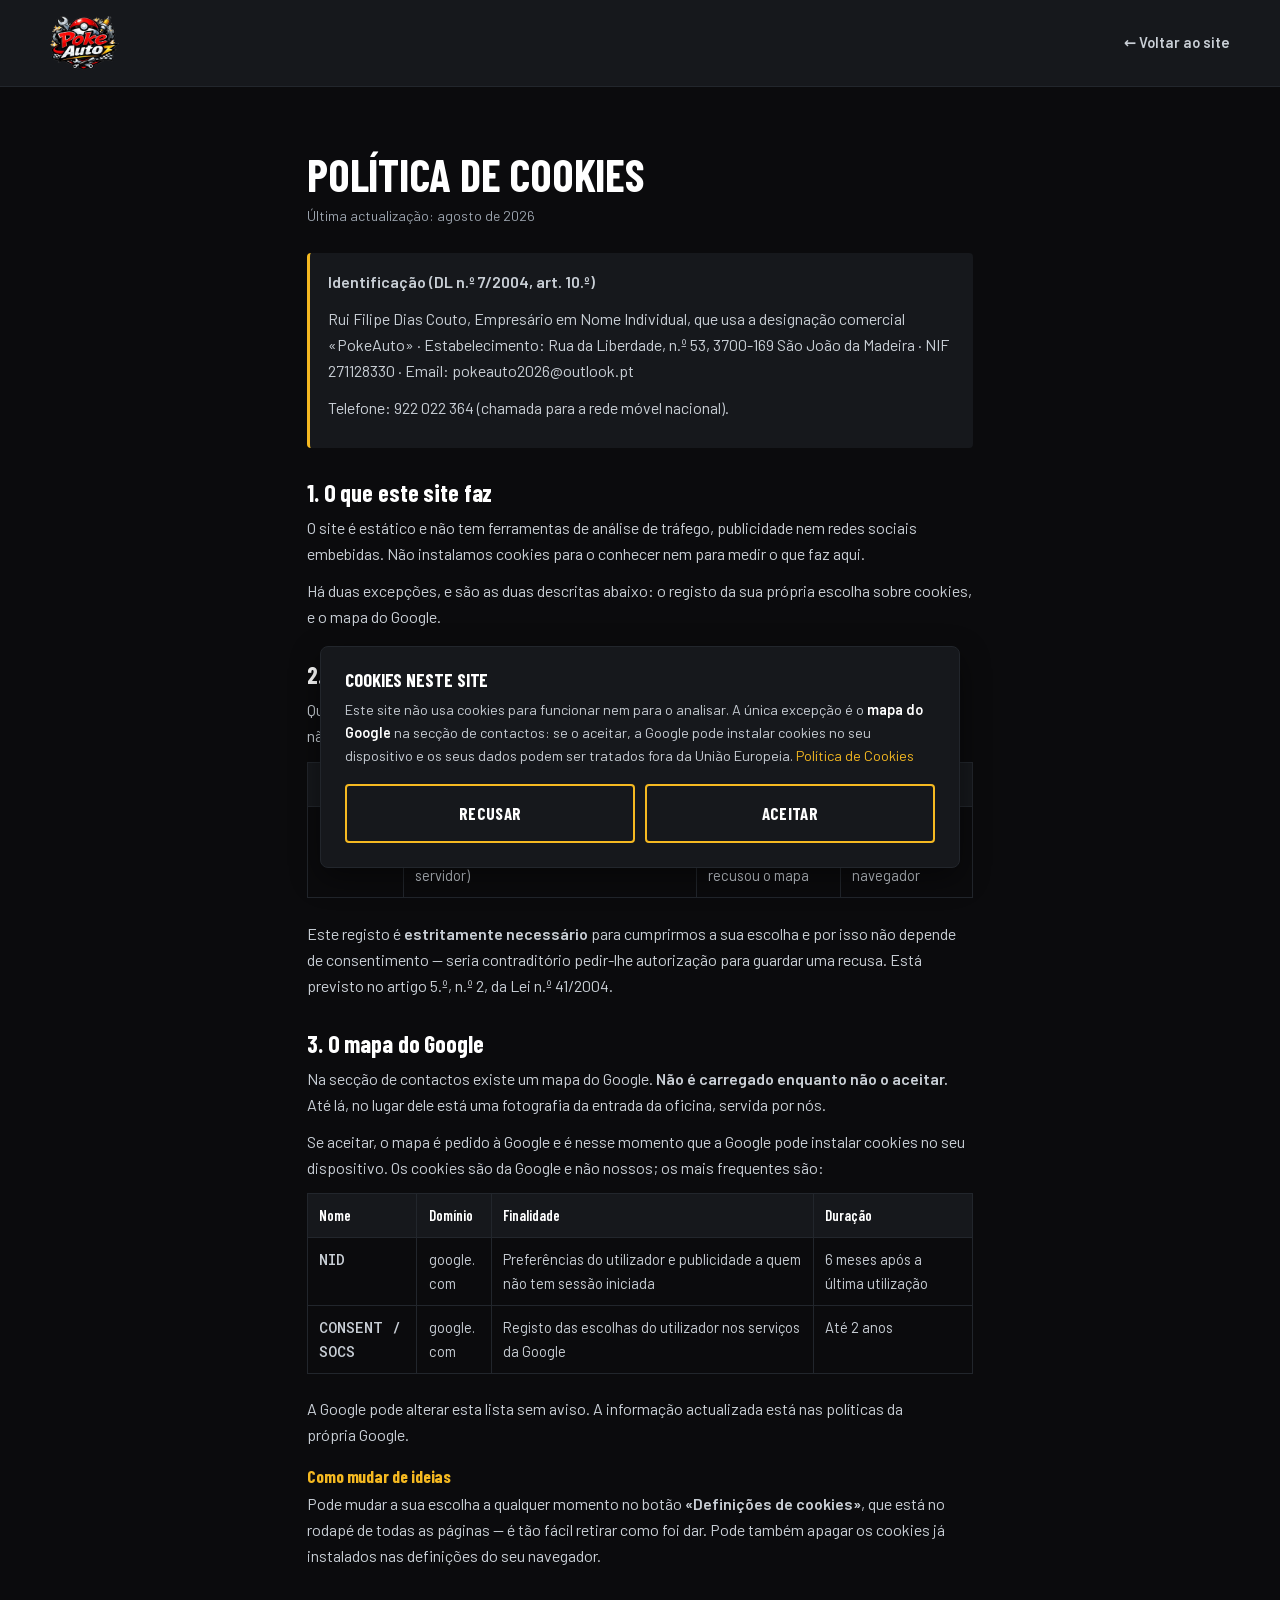
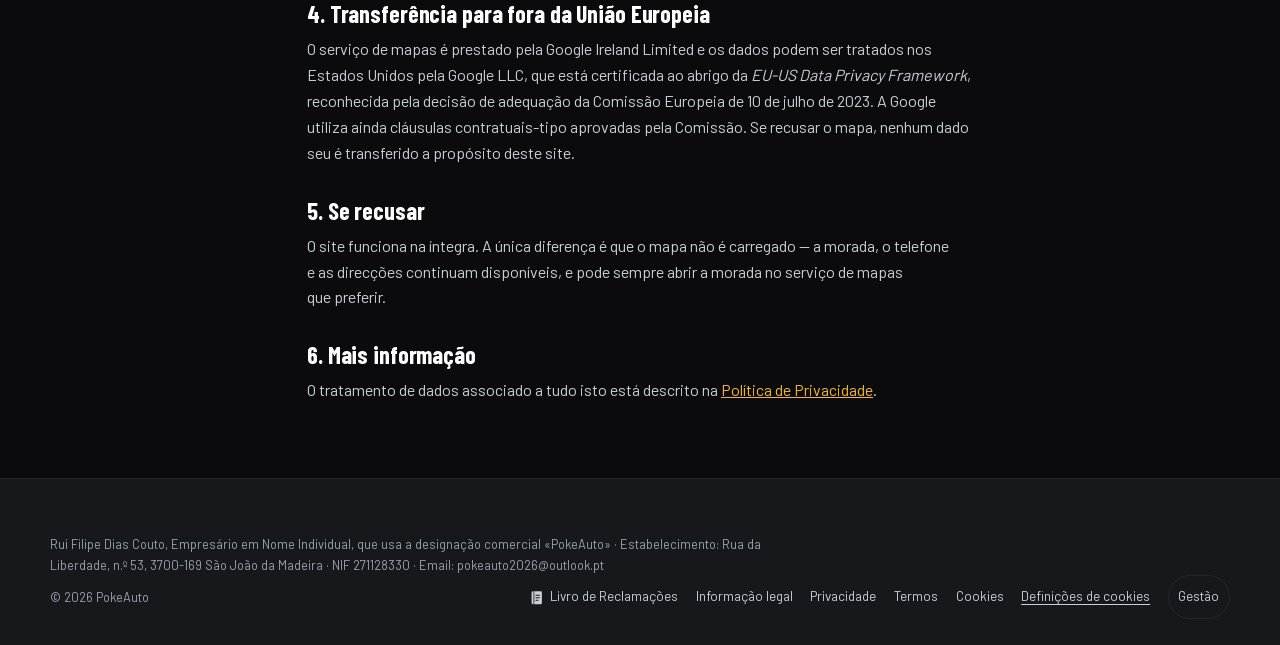
<file: legal/cookies.html>
<!doctype html>
<html lang="pt-PT">
<head>
  <meta charset="utf-8" />
  <meta name="viewport" content="width=device-width, initial-scale=1" />
  <title>Política de Cookies — PokeAuto</title>
  <meta name="description" content="Que cookies o site da PokeAuto usa. O site funciona sem cookies — só o mapa do Google, e apenas se o visitante o carregar." />
  <meta name="robots" content="index,follow,max-image-preview:large" />
  <link rel="canonical" href="https://pokeauto.pt/legal/cookies.html" />
  <link rel="icon" type="image/png" sizes="32x32" href="../assets/img/favicon-32.png" />
  <link rel="stylesheet" href="../assets/css/fonts.css?v=83131796" />
  <link rel="stylesheet" href="../assets/css/base.css?v=79c00ab8" />
  <link rel="stylesheet" href="../assets/css/styles.css?v=71229640" />
</head>
<body>
  <header class="legalhead">
    <div class="wrap">
      <a href="../index.html" aria-label="PokeAuto — início">
        <img src="../assets/img/logo-380.webp" alt="PokeAuto" width="380" height="299" />
      </a>
      <a href="../index.html">&larr; Voltar ao site</a>
    </div>
  </header>

  <main class="doc">
    <div class="wrap doc__corpo">
      <h1>Política de Cookies</h1>
      <p class="meta">Última actualização: agosto de 2026</p>
      <div class="doc__caixa">
        <p><strong>Identificação (DL n.º 7/2004, art. 10.º)</strong></p>
        <!-- O mesmo bloco gerado do rodapé e dos Termos: o prerender.py escreve-o
             em todos os nós com este id (nome, designação, morada, NIF e o email,
             quando existir), em vez de uma versão escrita à mão que divergia. -->
        <p id="bloco-legal">Rui Filipe Dias Couto, Empresário em Nome Individual, que usa a designação comercial «PokeAuto» · Estabelecimento: Rua da Liberdade, n.º 53, 3700-169 São João da Madeira · NIF 271128330 · Email: pokeauto2026@outlook.pt</p>
        <p>Telefone: 922 022 364 (chamada para a rede móvel nacional).</p>
      </div>

      <h2>1. O que este site faz</h2>
      <p>O site é estático e não tem ferramentas de análise de tráfego, publicidade nem
      redes sociais embebidas. Não instalamos cookies para o conhecer nem para medir o
      que faz aqui.</p>
      <p>Há duas excepções, e são as duas descritas abaixo: o registo da sua própria
      escolha sobre cookies, e o mapa do Google.</p>

      <h2>2. Registo da sua escolha</h2>
      <p>Quando responde ao aviso de cookies, guardamos a sua resposta no seu próprio
      navegador, para não lhe voltarmos a perguntar a cada visita e para respeitarmos a
      recusa.</p>
      <div class="tabela" role="region" tabindex="0" aria-label="Tabela — deslize para o lado para ver tudo">
<table>
        <thead><tr><th>Nome</th><th>Onde</th><th>Finalidade</th><th>Duração</th></tr></thead>
        <tbody>
          <tr><td class="mono">pokeauto-cookies</td><td>armazenamento local do navegador
          (não é cookie e não é enviado para nenhum servidor)</td>
          <td>Guardar se aceitou ou recusou o mapa</td>
          <td>Até apagar os dados do navegador</td></tr>
        </tbody>
      </table>
</div>
      <p>Este registo é <strong>estritamente necessário</strong> para cumprirmos a sua
      escolha e por isso não depende de consentimento — seria contraditório pedir-lhe
      autorização para guardar uma recusa. Está previsto no artigo 5.º, n.º 2, da Lei
      n.º 41/2004.</p>

      <h2>3. O mapa do Google</h2>
      <p>Na secção de contactos existe um mapa do Google. <strong>Não é carregado
      enquanto não o aceitar.</strong> Até lá, no lugar dele está uma fotografia da
      entrada da oficina, servida por nós.</p>
      <p>Se aceitar, o mapa é pedido à Google e é nesse momento que a Google pode
      instalar cookies no seu dispositivo. Os cookies são da Google e não nossos; os mais
      frequentes são:</p>
      <div class="tabela" role="region" tabindex="0" aria-label="Tabela — deslize para o lado para ver tudo">
<table>
        <thead><tr><th>Nome</th><th>Domínio</th><th>Finalidade</th><th>Duração</th></tr></thead>
        <tbody>
          <tr><td class="mono">NID</td><td>google.com</td>
          <td>Preferências do utilizador e publicidade a quem não tem sessão iniciada</td>
          <td>6 meses após a última utilização</td></tr>
          <tr><td class="mono">CONSENT / SOCS</td><td>google.com</td>
          <td>Registo das escolhas do utilizador nos serviços da Google</td>
          <td>Até 2 anos</td></tr>
        </tbody>
      </table>
</div>
      <p>A Google pode alterar esta lista sem aviso. A informação actualizada está nas
      políticas da própria Google.</p>

      <h3>Como mudar de ideias</h3>
      <p>Pode mudar a sua escolha a qualquer momento no botão
      <strong>«Definições de cookies»</strong>, que está no rodapé de todas as páginas —
      é tão fácil retirar como foi dar. Pode também apagar os cookies já instalados nas
      definições do seu navegador.</p>

      <h2>4. Transferência para fora da União Europeia</h2>
      <p>O serviço de mapas é prestado pela Google Ireland Limited e os dados podem ser
      tratados nos Estados Unidos pela Google LLC, que está certificada ao abrigo da
      <em>EU-US Data Privacy Framework</em>, reconhecida pela decisão de adequação da
      Comissão Europeia de 10 de julho de 2023. A Google utiliza ainda cláusulas
      contratuais-tipo aprovadas pela Comissão. Se recusar o mapa, nenhum dado seu é
      transferido a propósito deste site.</p>

      <h2>5. Se recusar</h2>
      <p>O site funciona na íntegra. A única diferença é que o mapa não é carregado — a
      morada, o telefone e as direcções continuam disponíveis, e pode sempre abrir a
      morada no serviço de mapas que preferir.</p>

      <h2>6. Mais informação</h2>
      <p>O tratamento de dados associado a tudo isto está descrito na
      <a href="privacidade.html">Política de Privacidade</a>.</p>
    </div>
  </main>

  <footer class="rodape">
    <div class="wrap">
      <div class="rodape__legal" style="margin-top:0;border-top:0;padding-top:0">
        <p id="bloco-legal">Rui Filipe Dias Couto, Empresário em Nome Individual, que usa a designação comercial «PokeAuto» · Estabelecimento: Rua da Liberdade, n.º 53, 3700-169 São João da Madeira · NIF 271128330 · Email: pokeauto2026@outlook.pt</p>
        <div class="rodape__barra">
          <p class="rodape__copy">&copy; <span data-ano>2026</span> PokeAuto</p>
          <div class="rodape__links">
            <!-- legal-comum:livro v1.1.3 --><a class="lr-discreto" href="https://www.livroreclamacoes.pt/inicio" target="_blank" rel="noopener" lang="pt"><svg class="lr-icone" xmlns="http://www.w3.org/2000/svg" viewBox="0 0 24 24" width="24" height="24" aria-hidden="true" focusable="false" fill="currentColor"><path fill-rule="evenodd" d="M6 2h12a2 2 0 0 1 2 2v16a2 2 0 0 1-2 2H6a2 2 0 0 1-2-2V4a2 2 0 0 1 2-2Zm1 0v20h1.2V2H7Zm3.8 5.2h5.4a.8.8 0 0 1 0 1.6h-5.4a.8.8 0 0 1 0-1.6Zm0 4h5.4a.8.8 0 0 1 0 1.6h-5.4a.8.8 0 0 1 0-1.6Zm0 4h3.4a.8.8 0 0 1 0 1.6h-3.4a.8.8 0 0 1 0-1.6Z"/></svg><span>Livro de Reclamações</span><span class="lr-sr"> (abre numa nova janela)</span></a><!-- /legal-comum:livro -->
            <a href="termos.html#identificacao">Informação legal</a>
            <a href="privacidade.html">Privacidade</a>
            <a href="termos.html">Termos</a>
            <a href="cookies.html">Cookies</a>
            <button class="rodape__botao" type="button" id="cookies-abrir">Definições de cookies</button>
            <!-- Backoffice. rel="nofollow" para o Google não gastar orçamento de
                 rastreio num ecrã de sessão que nunca vai poder abrir. -->
            <a class="rodape__gestao" href="https://backoffice.pokeauto.pt/"
               target="_blank" rel="noopener nofollow">Gestão</a>
          </div>
        </div>
      </div>
    </div>
  </footer>

  <!-- ====================================================== COOKIES ======
       Aceitar e Recusar com o MESMO destaque, nada pré-seleccionado, e não é
       cookie-wall: quem recusa continua a ver o site inteiro. A escolha fica
       guardada e pode ser mudada a qualquer momento pelo link do rodapé. -->
  <div class="cookies" id="cookies" role="dialog" aria-modal="false"
       aria-labelledby="cookies-t" aria-describedby="cookies-d" hidden>
    <div class="cookies__caixa">
      <h2 class="cookies__t" id="cookies-t">Cookies neste site</h2>
      <p class="cookies__d" id="cookies-d">
        Este site não usa cookies para funcionar nem para o analisar. A única
        excepção é o <strong>mapa do Google</strong> na secção de contactos: se o
        aceitar, a Google pode instalar cookies no seu dispositivo e os seus dados
        podem ser tratados fora da União Europeia.
        <a class="link-d" href="cookies.html">Política de Cookies</a>
      </p>
      <div class="cookies__acoes">
        <button class="btn btn--consent" type="button" id="cookies-recusar">Recusar</button>
        <button class="btn btn--consent" type="button" id="cookies-aceitar">Aceitar</button>
      </div>
    </div>
  </div>

  <script src="../assets/js/app.js?v=042ba023" defer></script>
</body>
</html>
</file>
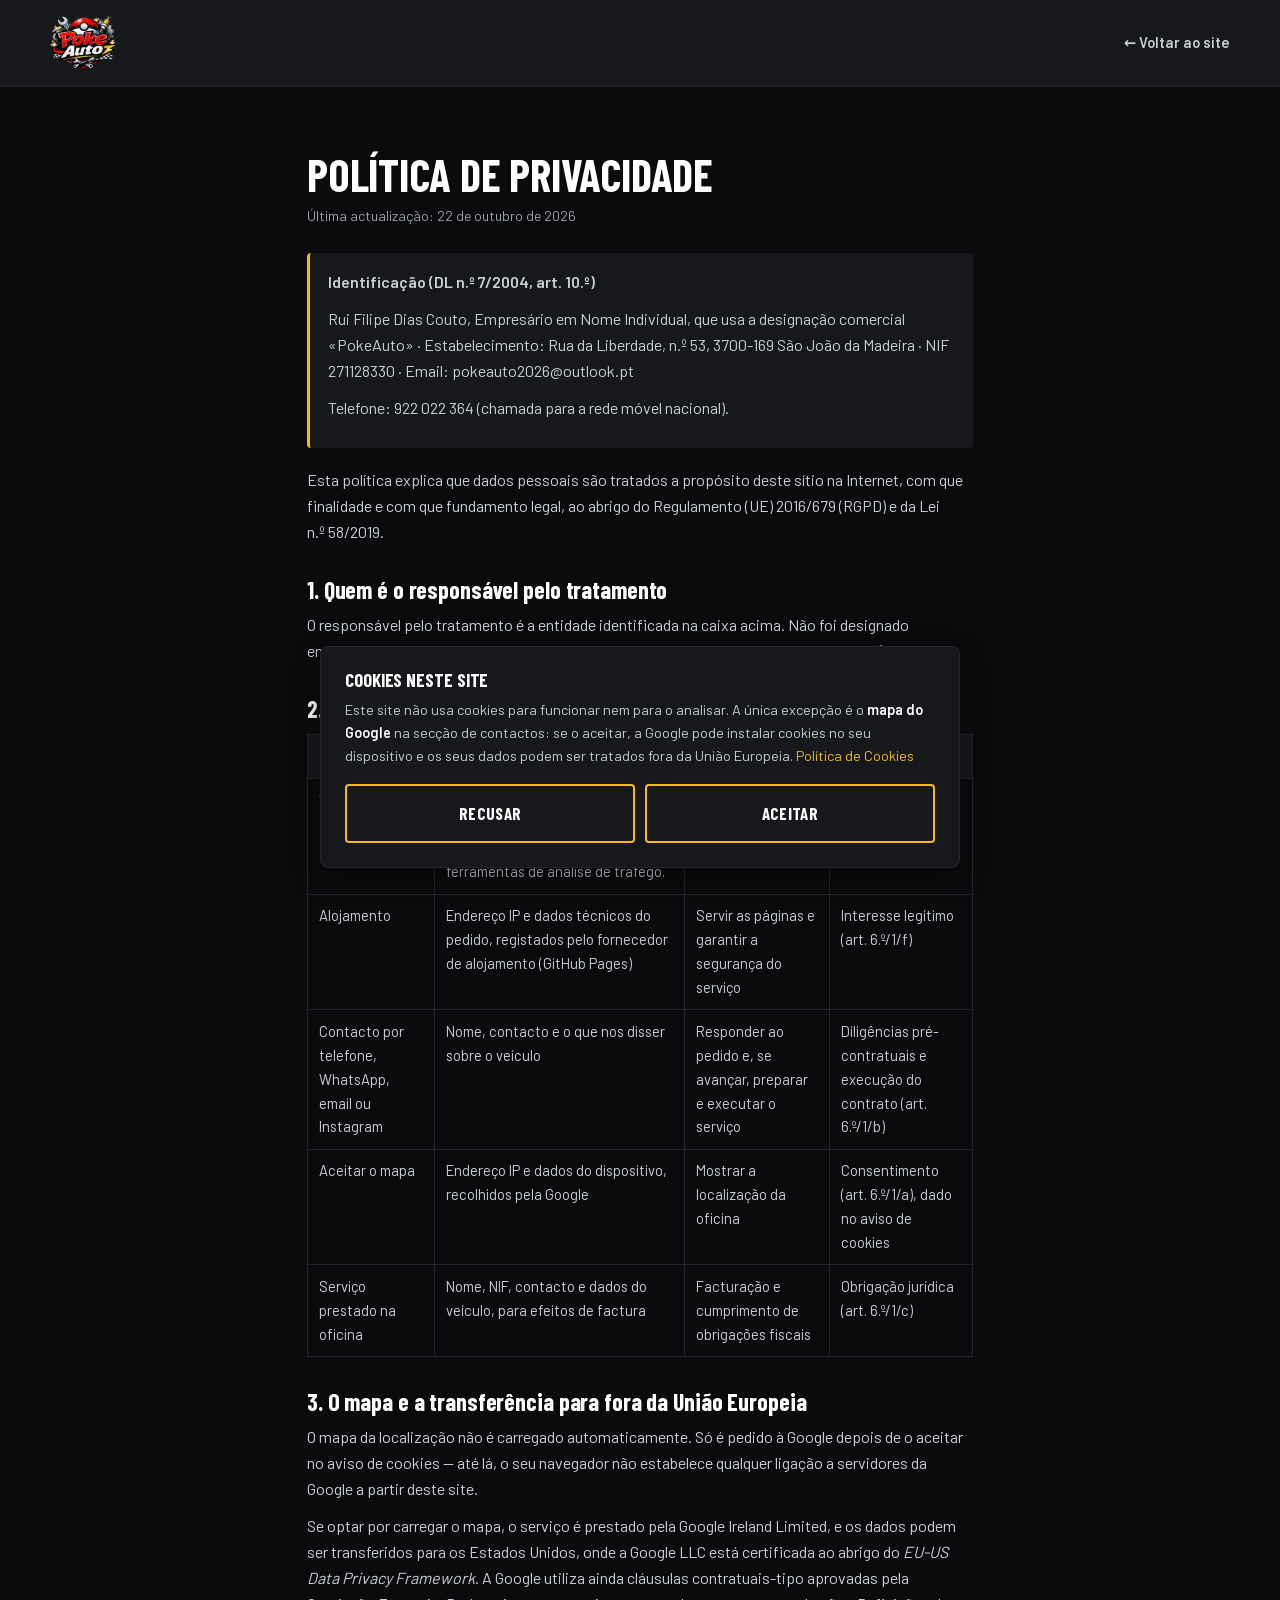
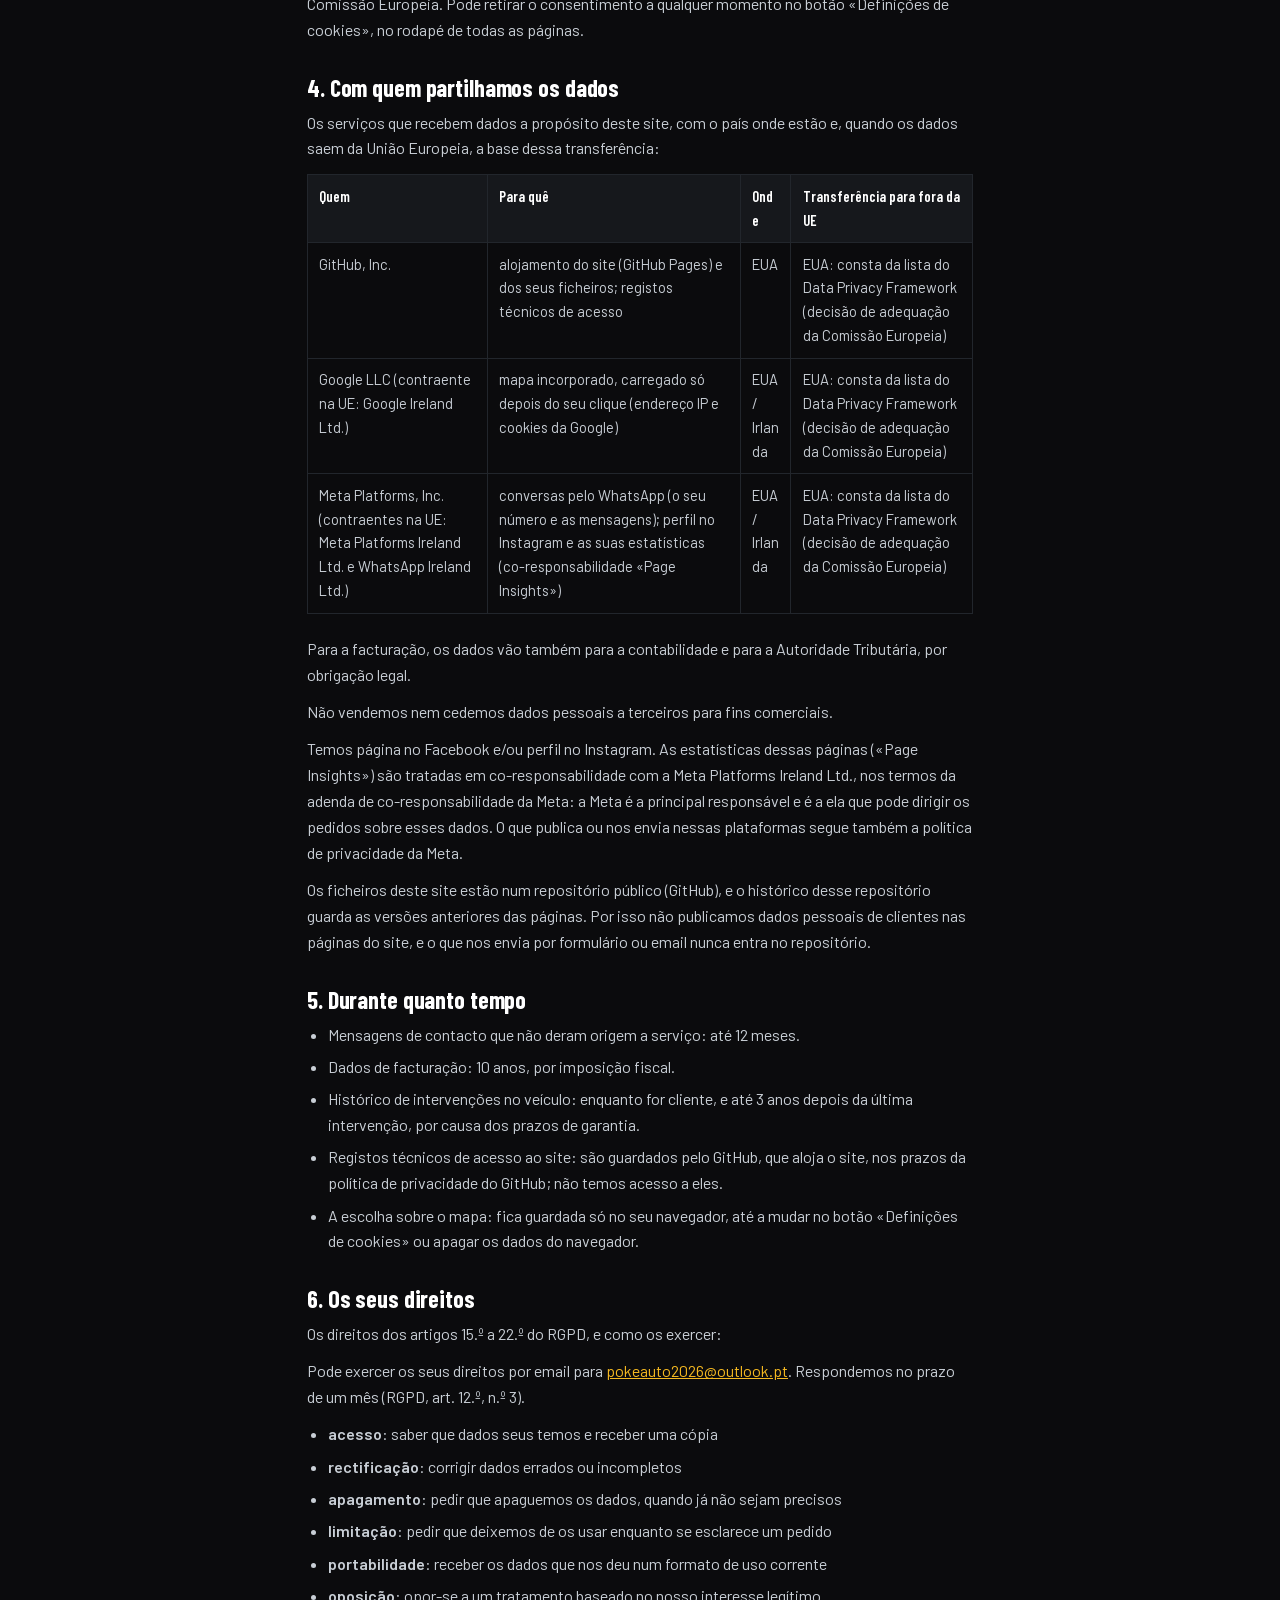
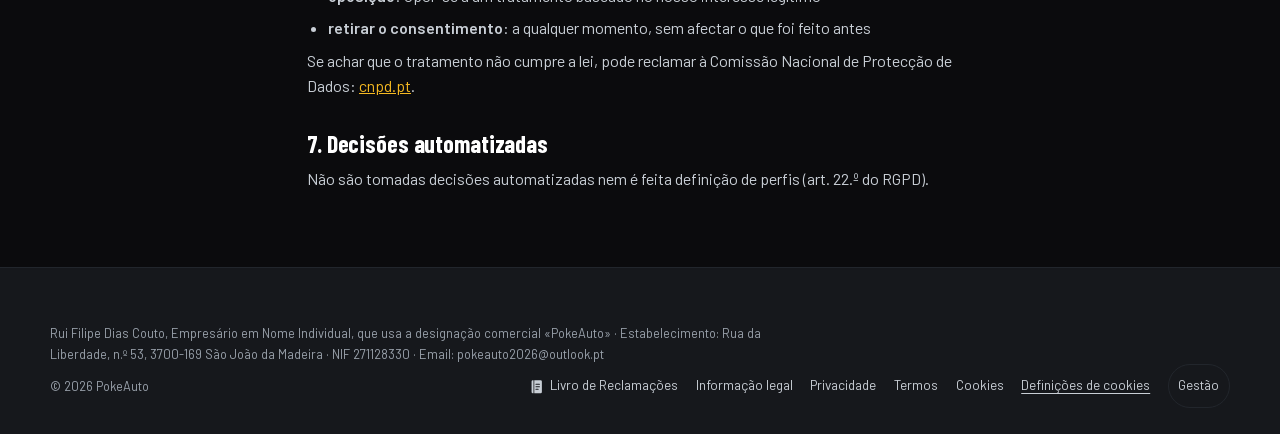
<file: legal/privacidade.html>
<!doctype html>
<html lang="pt-PT">
<head>
  <meta charset="utf-8" />
  <meta name="viewport" content="width=device-width, initial-scale=1" />
  <title>Política de Privacidade — PokeAuto</title>
  <meta name="description" content="Como a PokeAuto trata os dados pessoais de quem visita o site ou contacta a oficina. Direitos ao abrigo do RGPD e como os exercer." />
  <meta name="robots" content="index,follow,max-image-preview:large" />
  <link rel="canonical" href="https://pokeauto.pt/legal/privacidade.html" />
  <link rel="icon" type="image/png" sizes="32x32" href="../assets/img/favicon-32.png" />
  <link rel="stylesheet" href="../assets/css/fonts.css?v=83131796" />
  <link rel="stylesheet" href="../assets/css/base.css?v=79c00ab8" />
  <link rel="stylesheet" href="../assets/css/styles.css?v=71229640" />
</head>
<body>
  <header class="legalhead">
    <div class="wrap">
      <a href="../index.html" aria-label="PokeAuto — início">
        <img src="../assets/img/logo-380.webp" alt="PokeAuto" width="380" height="299" />
      </a>
      <a href="../index.html">&larr; Voltar ao site</a>
    </div>
  </header>

  <main class="doc">
    <div class="wrap doc__corpo">
      <h1>Política de Privacidade</h1>
      <p class="meta">Última actualização: 22 de outubro de 2026</p>
      <div class="doc__caixa">
        <p><strong>Identificação (DL n.º 7/2004, art. 10.º)</strong></p>
        <!-- O mesmo bloco gerado do rodapé e dos Termos: o prerender.py escreve-o
             em todos os nós com este id (nome, designação, morada, NIF e o email,
             quando existir), em vez de uma versão escrita à mão que divergia. -->
        <p id="bloco-legal">Rui Filipe Dias Couto, Empresário em Nome Individual, que usa a designação comercial «PokeAuto» · Estabelecimento: Rua da Liberdade, n.º 53, 3700-169 São João da Madeira · NIF 271128330 · Email: pokeauto2026@outlook.pt</p>
        <p>Telefone: 922 022 364 (chamada para a rede móvel nacional).</p>
      </div>

      <p>Esta política explica que dados pessoais são tratados a propósito deste sítio na
      Internet, com que finalidade e com que fundamento legal, ao abrigo do Regulamento
      (UE) 2016/679 (RGPD) e da Lei n.º 58/2019.</p>

      <h2>1. Quem é o responsável pelo tratamento</h2>
      <p>O responsável pelo tratamento é a entidade identificada na caixa acima. Não foi
      designado encarregado de protecção de dados, por não se verificarem os requisitos do
      artigo 37.º do RGPD.</p>

      <h2>2. Que dados são tratados e porquê</h2>
      <div class="tabela" role="region" tabindex="0" aria-label="Tabela — deslize para o lado para ver tudo">
<table>
        <thead><tr><th>Situação</th><th>Dados</th><th>Finalidade</th><th>Fundamento legal</th></tr></thead>
        <tbody>
          <tr><td>Visita ao site</td><td>Nenhum dado é recolhido por nós. O site é estático e
          não tem formulários, contadores nem ferramentas de análise de tráfego.</td>
          <td>—</td><td>—</td></tr>
          <tr><td>Alojamento</td><td>Endereço IP e dados técnicos do pedido, registados pelo
          fornecedor de alojamento (GitHub Pages)</td><td>Servir as páginas e garantir a
          segurança do serviço</td><td>Interesse legítimo (art. 6.º/1/f)</td></tr>
          <tr><td>Contacto por telefone, WhatsApp, email ou Instagram</td><td>Nome, contacto e
          o que nos disser sobre o veículo</td><td>Responder ao pedido e, se avançar,
          preparar e executar o serviço</td><td>Diligências pré-contratuais e execução do
          contrato (art. 6.º/1/b)</td></tr>
          <tr><td>Aceitar o mapa</td><td>Endereço IP e dados do dispositivo, recolhidos pela
          Google</td><td>Mostrar a localização da oficina</td><td>Consentimento
          (art. 6.º/1/a), dado no aviso de cookies</td></tr>
          <tr><td>Serviço prestado na oficina</td><td>Nome, NIF, contacto e dados do veículo,
          para efeitos de factura</td><td>Facturação e cumprimento de obrigações fiscais</td>
          <td>Obrigação jurídica (art. 6.º/1/c)</td></tr>
        </tbody>
      </table>
</div>

      <h2>3. O mapa e a transferência para fora da União Europeia</h2>
      <p>O mapa da localização não é carregado automaticamente. Só é pedido à Google depois de
      o aceitar no aviso de cookies — até lá, o seu navegador não estabelece qualquer
      ligação a servidores da Google a partir deste site.</p>
      <p>Se optar por carregar o mapa, o serviço é prestado pela Google Ireland Limited, e os
      dados podem ser transferidos para os Estados Unidos, onde a Google LLC está certificada
      ao abrigo do <em>EU-US Data Privacy Framework</em>. A Google utiliza ainda cláusulas
      contratuais-tipo aprovadas pela Comissão Europeia. Pode retirar o consentimento a qualquer momento no botão «Definições de cookies», no
      rodapé de todas as páginas.</p>

      <h2>4. Com quem partilhamos os dados</h2>
      <p>Os serviços que recebem dados a propósito deste site, com o país onde estão e,
      quando os dados saem da União Europeia, a base dessa transferência:</p>
      <!-- A tabela sai da biblioteca legal-comum (.github/legal.mjs), com os
           fornecedores reais do site: o GitHub Pages (alojamento), a Google (o
           mapa, só depois do clique) e a Meta (WhatsApp e Instagram). -->
      <div class="tabela" role="region" tabindex="0" aria-label="Tabela — deslize para o lado para ver tudo">
<!-- legal-comum:privacidade v1.1.3 -->
<table class="destinatarios" lang="pt">
<thead><tr><th scope="col">Quem</th><th scope="col">Para quê</th><th scope="col">Onde</th><th scope="col">Transferência para fora da UE</th></tr></thead>
<tbody>
<tr><td>GitHub, Inc.</td><td>alojamento do site (GitHub Pages) e dos seus ficheiros; registos técnicos de acesso</td><td>EUA</td><td>EUA: consta da lista do Data Privacy Framework (decisão de adequação da Comissão Europeia)</td></tr>
<tr><td>Google LLC (contraente na UE: Google Ireland Ltd.)</td><td>mapa incorporado, carregado só depois do seu clique (endereço IP e cookies da Google)</td><td>EUA / Irlanda</td><td>EUA: consta da lista do Data Privacy Framework (decisão de adequação da Comissão Europeia)</td></tr>
<tr><td>Meta Platforms, Inc. (contraentes na UE: Meta Platforms Ireland Ltd. e WhatsApp Ireland Ltd.)</td><td>conversas pelo WhatsApp (o seu número e as mensagens); perfil no Instagram e as suas estatísticas (co-responsabilidade «Page Insights»)</td><td>EUA / Irlanda</td><td>EUA: consta da lista do Data Privacy Framework (decisão de adequação da Comissão Europeia)</td></tr>
</tbody>
</table>
<!-- /legal-comum:privacidade -->
</div>
      <p>Para a facturação, os dados vão também para a contabilidade e para a Autoridade
      Tributária, por obrigação legal.</p>
      <p>Não vendemos nem cedemos dados pessoais a terceiros para fins comerciais.</p>
<!-- legal-comum:privacidade-frases v1.1.3 -->
<p>Temos página no Facebook e/ou perfil no Instagram. As estatísticas dessas páginas («Page Insights») são tratadas em co-responsabilidade com a Meta Platforms Ireland Ltd., nos termos da adenda de co-responsabilidade da Meta: a Meta é a principal responsável e é a ela que pode dirigir os pedidos sobre esses dados. O que publica ou nos envia nessas plataformas segue também a política de privacidade da Meta.</p>
<p>Os ficheiros deste site estão num repositório público (GitHub), e o histórico desse repositório guarda as versões anteriores das páginas. Por isso não publicamos dados pessoais de clientes nas páginas do site, e o que nos envia por formulário ou email nunca entra no repositório.</p>
<!-- /legal-comum:privacidade-frases -->

      <h2>5. Durante quanto tempo</h2>
      <ul>
        <li>Mensagens de contacto que não deram origem a serviço: até 12 meses.</li>
        <li>Dados de facturação: 10 anos, por imposição fiscal.</li>
        <li>Histórico de intervenções no veículo: enquanto for cliente, e até 3 anos depois da
        última intervenção, por causa dos prazos de garantia.</li>
        <li>Registos técnicos de acesso ao site: são guardados pelo GitHub, que aloja o site,
        nos prazos da política de privacidade do GitHub; não temos acesso a eles.</li>
        <li>A escolha sobre o mapa: fica guardada só no seu navegador, até a mudar no botão
        «Definições de cookies» ou apagar os dados do navegador.</li>
      </ul>

      <h2>6. Os seus direitos</h2>
      <!-- O bloco sai da biblioteca legal-comum (.github/legal.mjs): com o email
           de contacto assim que existir no painel; até lá, pelo telefone e pela
           morada da caixa do topo. -->
      <p>Os direitos dos artigos 15.º a 22.º do RGPD, e como os exercer:</p>
<!-- legal-comum:direitos v1.1.3 -->
<div class="direitos" lang="pt">
<p>Pode exercer os seus direitos por email para <a href="mailto:pokeauto2026@outlook.pt">pokeauto2026@outlook.pt</a>. Respondemos no prazo de um mês (RGPD, art. 12.º, n.º 3).</p>
<ul>
<li><strong>acesso</strong>: saber que dados seus temos e receber uma cópia</li>
<li><strong>rectificação</strong>: corrigir dados errados ou incompletos</li>
<li><strong>apagamento</strong>: pedir que apaguemos os dados, quando já não sejam precisos</li>
<li><strong>limitação</strong>: pedir que deixemos de os usar enquanto se esclarece um pedido</li>
<li><strong>portabilidade</strong>: receber os dados que nos deu num formato de uso corrente</li>
<li><strong>oposição</strong>: opor-se a um tratamento baseado no nosso interesse legítimo</li>
<li><strong>retirar o consentimento</strong>: a qualquer momento, sem afectar o que foi feito antes</li>
</ul>
<p>Se achar que o tratamento não cumpre a lei, pode reclamar à Comissão Nacional de Protecção de Dados: <a href="https://www.cnpd.pt/" target="_blank" rel="noopener">cnpd.pt</a>.</p>
</div>
<!-- /legal-comum:direitos -->

      <h2>7. Decisões automatizadas</h2>
      <p>Não são tomadas decisões automatizadas nem é feita definição de perfis (art. 22.º do RGPD).</p>
    </div>
  </main>

  <footer class="rodape">
    <div class="wrap">
      <div class="rodape__legal" style="margin-top:0;border-top:0;padding-top:0">
        <p id="bloco-legal">Rui Filipe Dias Couto, Empresário em Nome Individual, que usa a designação comercial «PokeAuto» · Estabelecimento: Rua da Liberdade, n.º 53, 3700-169 São João da Madeira · NIF 271128330 · Email: pokeauto2026@outlook.pt</p>
        <div class="rodape__barra">
          <p class="rodape__copy">&copy; <span data-ano>2026</span> PokeAuto</p>
          <div class="rodape__links">
            <!-- legal-comum:livro v1.1.3 --><a class="lr-discreto" href="https://www.livroreclamacoes.pt/inicio" target="_blank" rel="noopener" lang="pt"><svg class="lr-icone" xmlns="http://www.w3.org/2000/svg" viewBox="0 0 24 24" width="24" height="24" aria-hidden="true" focusable="false" fill="currentColor"><path fill-rule="evenodd" d="M6 2h12a2 2 0 0 1 2 2v16a2 2 0 0 1-2 2H6a2 2 0 0 1-2-2V4a2 2 0 0 1 2-2Zm1 0v20h1.2V2H7Zm3.8 5.2h5.4a.8.8 0 0 1 0 1.6h-5.4a.8.8 0 0 1 0-1.6Zm0 4h5.4a.8.8 0 0 1 0 1.6h-5.4a.8.8 0 0 1 0-1.6Zm0 4h3.4a.8.8 0 0 1 0 1.6h-3.4a.8.8 0 0 1 0-1.6Z"/></svg><span>Livro de Reclamações</span><span class="lr-sr"> (abre numa nova janela)</span></a><!-- /legal-comum:livro -->
            <a href="termos.html#identificacao">Informação legal</a>
            <a href="privacidade.html">Privacidade</a>
            <a href="termos.html">Termos</a>
            <a href="cookies.html">Cookies</a>
            <button class="rodape__botao" type="button" id="cookies-abrir">Definições de cookies</button>
            <!-- Backoffice. rel="nofollow" para o Google não gastar orçamento de
                 rastreio num ecrã de sessão que nunca vai poder abrir. -->
            <a class="rodape__gestao" href="https://backoffice.pokeauto.pt/"
               target="_blank" rel="noopener nofollow">Gestão</a>
          </div>
        </div>
      </div>
    </div>
  </footer>

  <!-- ====================================================== COOKIES ======
       Aceitar e Recusar com o MESMO destaque, nada pré-seleccionado, e não é
       cookie-wall: quem recusa continua a ver o site inteiro. A escolha fica
       guardada e pode ser mudada a qualquer momento pelo link do rodapé. -->
  <div class="cookies" id="cookies" role="dialog" aria-modal="false"
       aria-labelledby="cookies-t" aria-describedby="cookies-d" hidden>
    <div class="cookies__caixa">
      <h2 class="cookies__t" id="cookies-t">Cookies neste site</h2>
      <p class="cookies__d" id="cookies-d">
        Este site não usa cookies para funcionar nem para o analisar. A única
        excepção é o <strong>mapa do Google</strong> na secção de contactos: se o
        aceitar, a Google pode instalar cookies no seu dispositivo e os seus dados
        podem ser tratados fora da União Europeia.
        <a class="link-d" href="cookies.html">Política de Cookies</a>
      </p>
      <div class="cookies__acoes">
        <button class="btn btn--consent" type="button" id="cookies-recusar">Recusar</button>
        <button class="btn btn--consent" type="button" id="cookies-aceitar">Aceitar</button>
      </div>
    </div>
  </div>

  <script src="../assets/js/app.js?v=042ba023" defer></script>
</body>
</html>
</file>
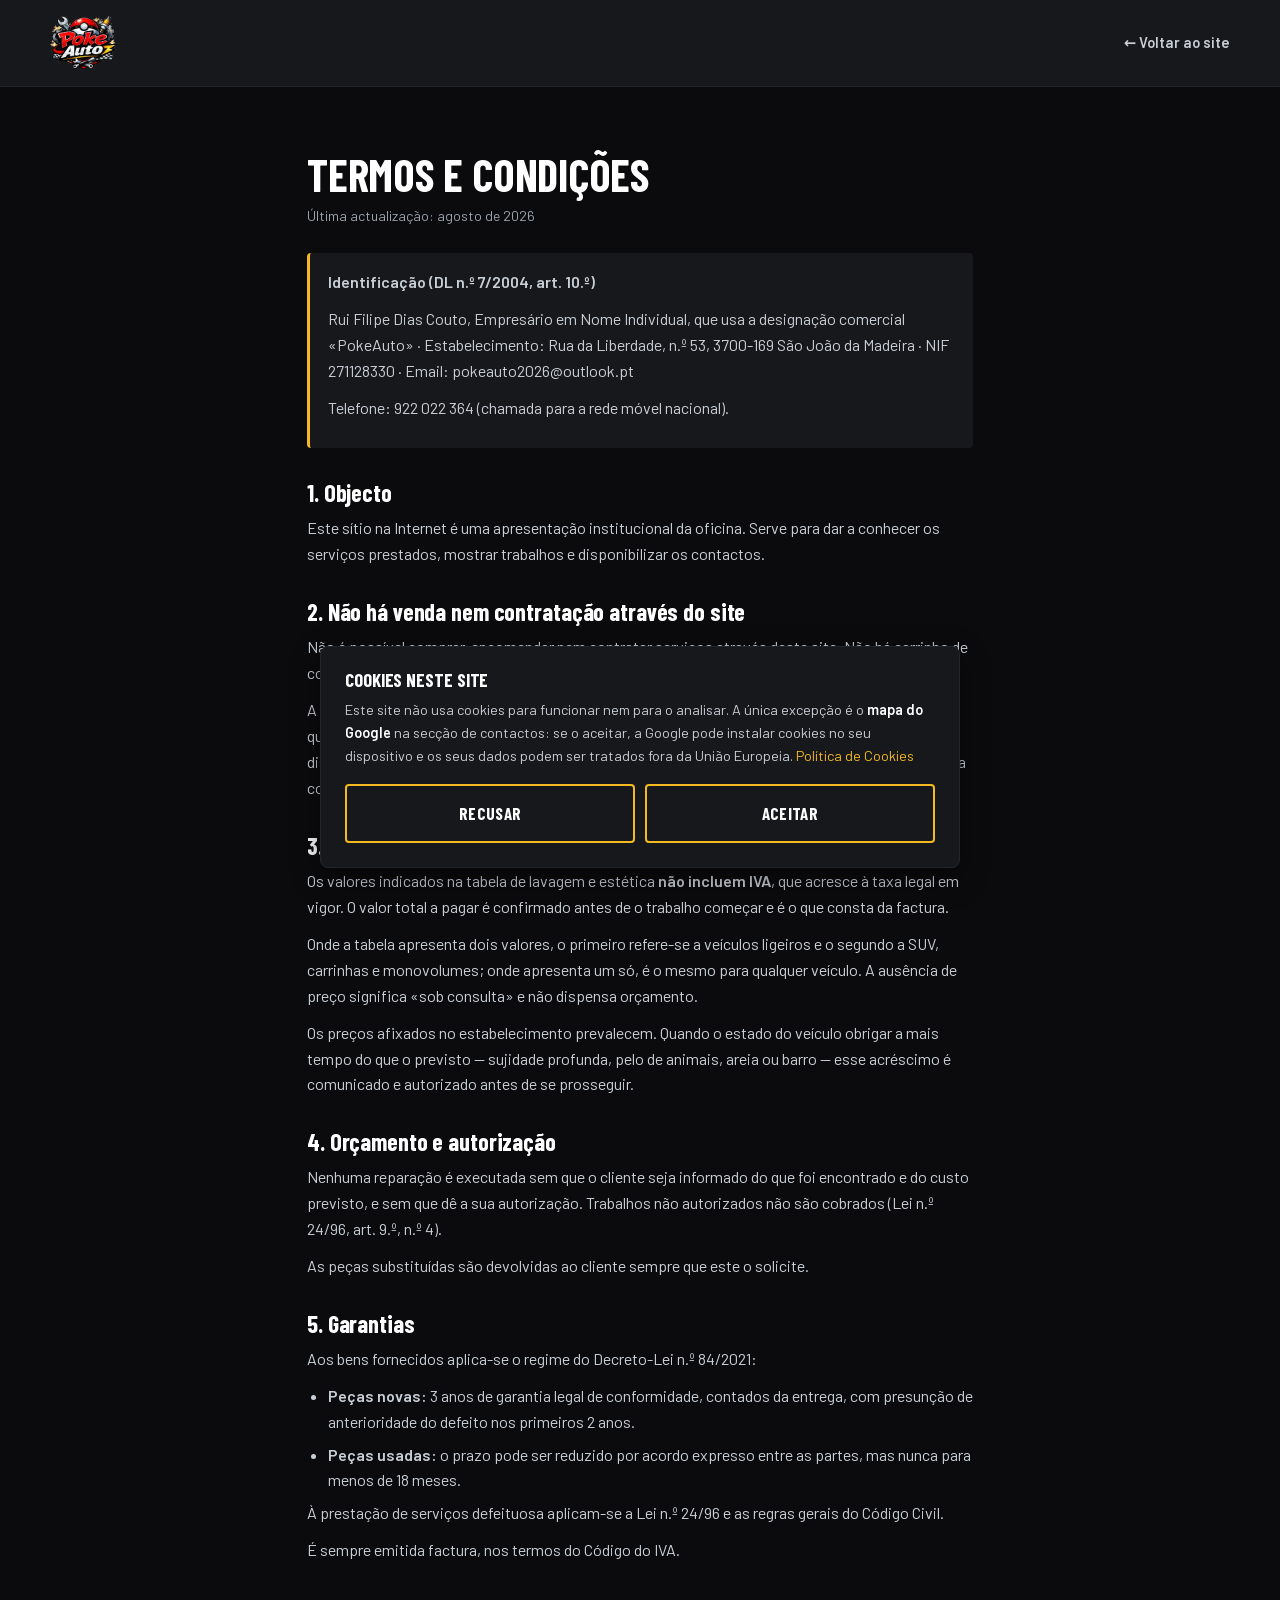
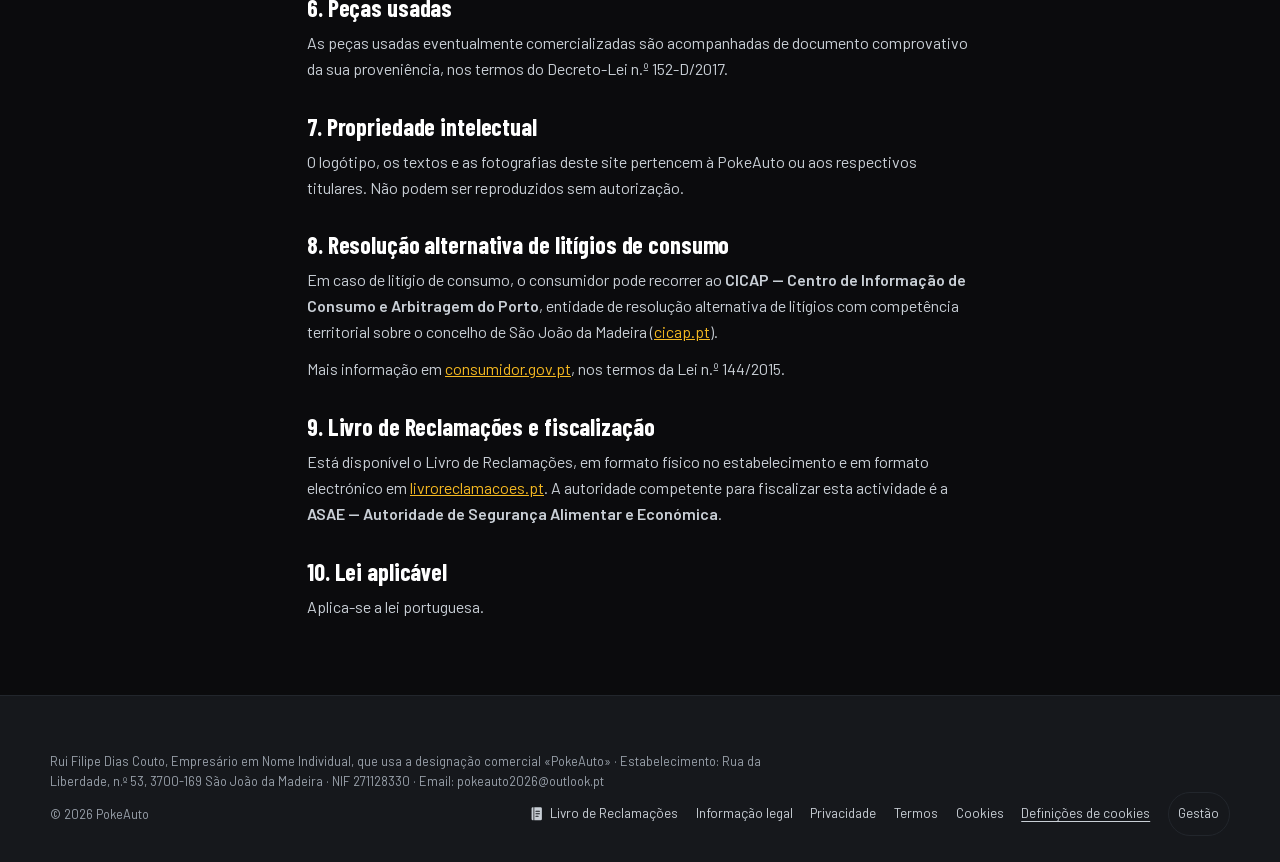
<file: legal/termos.html>
<!doctype html>
<html lang="pt-PT">
<head>
  <meta charset="utf-8" />
  <meta name="viewport" content="width=device-width, initial-scale=1" />
  <title>Termos e Condições — PokeAuto</title>
  <meta name="description" content="Condições de utilização do site da PokeAuto e informação sobre os serviços de oficina, orçamentos, garantias e resolução de litígios de consumo." />
  <meta name="robots" content="index,follow,max-image-preview:large" />
  <link rel="canonical" href="https://pokeauto.pt/legal/termos.html" />
  <link rel="icon" type="image/png" sizes="32x32" href="../assets/img/favicon-32.png" />
  <link rel="stylesheet" href="../assets/css/fonts.css?v=83131796" />
  <link rel="stylesheet" href="../assets/css/base.css?v=79c00ab8" />
  <link rel="stylesheet" href="../assets/css/styles.css?v=71229640" />
</head>
<body>
  <header class="legalhead">
    <div class="wrap">
      <a href="../index.html" aria-label="PokeAuto — início">
        <img src="../assets/img/logo-380.webp" alt="PokeAuto" width="380" height="299" />
      </a>
      <a href="../index.html">&larr; Voltar ao site</a>
    </div>
  </header>

  <main class="doc">
    <div class="wrap doc__corpo">
      <h1>Termos e Condições</h1>
      <p class="meta">Última actualização: agosto de 2026</p>
      <!-- Este é o destino do link «Informação legal» do rodapé: é aqui que
           alguém vem procurar quem está por trás do site. Leva o mesmo bloco
           gerado que vai ao rodapé — o prerender.py escreve-o em TODOS os nós
           marcados, e assim não há duas versões dos mesmos factos a divergir
           quando o cliente mudar algo no backoffice. -->
      <div class="doc__caixa" id="identificacao">
        <p><strong>Identificação (DL n.º 7/2004, art. 10.º)</strong></p>
        <p id="bloco-legal">Rui Filipe Dias Couto, Empresário em Nome Individual, que usa a designação comercial «PokeAuto» · Estabelecimento: Rua da Liberdade, n.º 53, 3700-169 São João da Madeira · NIF 271128330 · Email: pokeauto2026@outlook.pt</p>
        <p>Telefone: 922 022 364 (chamada para a rede móvel nacional).</p>
      </div>

      <h2>1. Objecto</h2>
      <p>Este sítio na Internet é uma apresentação institucional da oficina. Serve para dar a
      conhecer os serviços prestados, mostrar trabalhos e disponibilizar os contactos.</p>

      <h2>2. Não há venda nem contratação através do site</h2>
      <p>Não é possível comprar, encomendar nem contratar serviços através deste site. Não há
      carrinho de compras, pagamentos nem formulários de encomenda.</p>
      <p>A tabela de <strong>lavagem e estética</strong> é <strong>meramente informativa</strong>:
      serve para saber o que se faz e quanto custa antes de se deslocar. Não constitui proposta
      contratual nem oferta de venda à distância. O botão «Marcar» abre uma conversa no WhatsApp
      para combinar dia e hora — não fecha contrato nenhum. O serviço é sempre contratado
      presencialmente, na oficina.</p>

      <h2>3. Preços</h2>
      <p>Os valores indicados na tabela de lavagem e estética <strong>não incluem IVA</strong>,
      que acresce à taxa legal em vigor. O valor total a pagar é confirmado antes de o trabalho
      começar e é o que consta da factura.</p>
      <p>Onde a tabela apresenta dois valores, o primeiro refere-se a veículos ligeiros e o
      segundo a SUV, carrinhas e monovolumes; onde apresenta um só, é o mesmo para qualquer
      veículo. A ausência de preço significa «sob consulta» e não dispensa orçamento.</p>
      <p>Os preços afixados no estabelecimento prevalecem. Quando o estado do veículo obrigar a
      mais tempo do que o previsto — sujidade profunda, pelo de animais, areia ou barro — esse
      acréscimo é comunicado e autorizado antes de se prosseguir.</p>

      <h2>4. Orçamento e autorização</h2>
      <p>Nenhuma reparação é executada sem que o cliente seja informado do que foi encontrado e
      do custo previsto, e sem que dê a sua autorização. Trabalhos não autorizados não são
      cobrados (Lei n.º 24/96, art. 9.º, n.º 4).</p>
      <p>As peças substituídas são devolvidas ao cliente sempre que este o solicite.</p>

      <h2>5. Garantias</h2>
      <p>Aos bens fornecidos aplica-se o regime do Decreto-Lei n.º 84/2021:</p>
      <ul>
        <li><strong>Peças novas:</strong> 3 anos de garantia legal de conformidade, contados da
        entrega, com presunção de anterioridade do defeito nos primeiros 2 anos.</li>
        <li><strong>Peças usadas:</strong> o prazo pode ser reduzido por acordo expresso entre as
        partes, mas nunca para menos de 18 meses.</li>
      </ul>
      <p>À prestação de serviços defeituosa aplicam-se a Lei n.º 24/96 e as regras gerais do
      Código Civil.</p>
      <p>É sempre emitida factura, nos termos do Código do IVA.</p>

      <h2>6. Peças usadas</h2>
      <p>As peças usadas eventualmente comercializadas são acompanhadas de documento
      comprovativo da sua proveniência, nos termos do Decreto-Lei n.º 152-D/2017.</p>

      <h2>7. Propriedade intelectual</h2>
      <p>O logótipo, os textos e as fotografias deste site pertencem à PokeAuto ou aos
      respectivos titulares. Não podem ser reproduzidos sem autorização.</p>

      <h2>8. Resolução alternativa de litígios de consumo</h2>
      <p>Em caso de litígio de consumo, o consumidor pode recorrer ao <strong>CICAP — Centro de
      Informação de Consumo e Arbitragem do Porto</strong>, entidade de resolução alternativa de
      litígios com competência territorial sobre o concelho de São João da Madeira
      (<a href="https://www.cicap.pt" target="_blank" rel="noopener">cicap.pt</a>).</p>
      <p>Mais informação em <a href="https://www.consumidor.gov.pt" target="_blank" rel="noopener">consumidor.gov.pt</a>,
      nos termos da Lei n.º 144/2015.</p>

      <h2>9. Livro de Reclamações e fiscalização</h2>
      <p>Está disponível o Livro de Reclamações, em formato físico no estabelecimento e em
      formato electrónico em
      <a href="https://www.livroreclamacoes.pt/inicio" target="_blank" rel="noopener">livroreclamacoes.pt</a>.
      A autoridade competente para fiscalizar esta actividade é a <strong>ASAE — Autoridade de
      Segurança Alimentar e Económica</strong>.</p>

      <h2>10. Lei aplicável</h2>
      <p>Aplica-se a lei portuguesa.</p>
    </div>
  </main>

  <footer class="rodape">
    <div class="wrap">
      <div class="rodape__legal" style="margin-top:0;border-top:0;padding-top:0">
        <p id="bloco-legal">Rui Filipe Dias Couto, Empresário em Nome Individual, que usa a designação comercial «PokeAuto» · Estabelecimento: Rua da Liberdade, n.º 53, 3700-169 São João da Madeira · NIF 271128330 · Email: pokeauto2026@outlook.pt</p>
        <div class="rodape__barra">
          <p class="rodape__copy">&copy; <span data-ano>2026</span> PokeAuto</p>
          <div class="rodape__links">
            <!-- legal-comum:livro v1.1.3 --><a class="lr-discreto" href="https://www.livroreclamacoes.pt/inicio" target="_blank" rel="noopener" lang="pt"><svg class="lr-icone" xmlns="http://www.w3.org/2000/svg" viewBox="0 0 24 24" width="24" height="24" aria-hidden="true" focusable="false" fill="currentColor"><path fill-rule="evenodd" d="M6 2h12a2 2 0 0 1 2 2v16a2 2 0 0 1-2 2H6a2 2 0 0 1-2-2V4a2 2 0 0 1 2-2Zm1 0v20h1.2V2H7Zm3.8 5.2h5.4a.8.8 0 0 1 0 1.6h-5.4a.8.8 0 0 1 0-1.6Zm0 4h5.4a.8.8 0 0 1 0 1.6h-5.4a.8.8 0 0 1 0-1.6Zm0 4h3.4a.8.8 0 0 1 0 1.6h-3.4a.8.8 0 0 1 0-1.6Z"/></svg><span>Livro de Reclamações</span><span class="lr-sr"> (abre numa nova janela)</span></a><!-- /legal-comum:livro -->
            <a href="termos.html#identificacao">Informação legal</a>
            <a href="privacidade.html">Privacidade</a>
            <a href="termos.html">Termos</a>
            <a href="cookies.html">Cookies</a>
            <button class="rodape__botao" type="button" id="cookies-abrir">Definições de cookies</button>
            <!-- Backoffice. rel="nofollow" para o Google não gastar orçamento de
                 rastreio num ecrã de sessão que nunca vai poder abrir. -->
            <a class="rodape__gestao" href="https://backoffice.pokeauto.pt/"
               target="_blank" rel="noopener nofollow">Gestão</a>
          </div>
        </div>
      </div>
    </div>
  </footer>

  <!-- ====================================================== COOKIES ======
       Aceitar e Recusar com o MESMO destaque, nada pré-seleccionado, e não é
       cookie-wall: quem recusa continua a ver o site inteiro. A escolha fica
       guardada e pode ser mudada a qualquer momento pelo link do rodapé. -->
  <div class="cookies" id="cookies" role="dialog" aria-modal="false"
       aria-labelledby="cookies-t" aria-describedby="cookies-d" hidden>
    <div class="cookies__caixa">
      <h2 class="cookies__t" id="cookies-t">Cookies neste site</h2>
      <p class="cookies__d" id="cookies-d">
        Este site não usa cookies para funcionar nem para o analisar. A única
        excepção é o <strong>mapa do Google</strong> na secção de contactos: se o
        aceitar, a Google pode instalar cookies no seu dispositivo e os seus dados
        podem ser tratados fora da União Europeia.
        <a class="link-d" href="cookies.html">Política de Cookies</a>
      </p>
      <div class="cookies__acoes">
        <button class="btn btn--consent" type="button" id="cookies-recusar">Recusar</button>
        <button class="btn btn--consent" type="button" id="cookies-aceitar">Aceitar</button>
      </div>
    </div>
  </div>

  <script src="../assets/js/app.js?v=042ba023" defer></script>
</body>
</html>
</file>
<file: assets/css/fonts.css>
/* =============================================================
   POKEAUTO — tipografia auto-alojada
   Nenhum pedido a fonts.googleapis.com nem a fonts.gstatic.com: um pedido a um
   servidor de terceiros transmite o IP do visitante e obrigaria a base legal
   própria no RGPD. Os ficheiros vivem em assets/fonts/, subconjunto latin
   (cobre o português). Licença SIL Open Font License 1.1.

   Barlow Condensed  títulos — condensada, industrial, aguenta nomes de serviço
                     longos ("Higienização do ar condicionado") sem partir
   Barlow            corpo — mesma família, largura normal, boa a 16px
   Roboto Mono       números e referências de peças — algarismos de largura fixa,
                     que é o que faz uma tabela de referências parecer uma ficha
                     de oficina e não texto corrido
   ============================================================= */

@font-face {
  font-family: 'Barlow Condensed';
  font-style: normal;
  font-weight: 600;
  font-display: swap;
  src: url(../fonts/barlow-condensed-600.woff2) format('woff2');
  unicode-range: U+0000-00FF, U+0131, U+0152-0153, U+02BB-02BC, U+02C6, U+02DA, U+02DC, U+0304, U+0308, U+0329, U+2000-206F, U+20AC, U+2122, U+2191, U+2193, U+2212, U+2215, U+FEFF, U+FFFD;
}
@font-face {
  font-family: 'Barlow Condensed';
  font-style: normal;
  font-weight: 700;
  font-display: swap;
  src: url(../fonts/barlow-condensed-700.woff2) format('woff2');
  unicode-range: U+0000-00FF, U+0131, U+0152-0153, U+02BB-02BC, U+02C6, U+02DA, U+02DC, U+0304, U+0308, U+0329, U+2000-206F, U+20AC, U+2122, U+2191, U+2193, U+2212, U+2215, U+FEFF, U+FFFD;
}

@font-face {
  font-family: 'Barlow';
  font-style: normal;
  font-weight: 400;
  font-display: swap;
  src: url(../fonts/barlow-400.woff2) format('woff2');
  unicode-range: U+0000-00FF, U+0131, U+0152-0153, U+02BB-02BC, U+02C6, U+02DA, U+02DC, U+0304, U+0308, U+0329, U+2000-206F, U+20AC, U+2122, U+2191, U+2193, U+2212, U+2215, U+FEFF, U+FFFD;
}
@font-face {
  font-family: 'Barlow';
  font-style: normal;
  font-weight: 500;
  font-display: swap;
  src: url(../fonts/barlow-500.woff2) format('woff2');
  unicode-range: U+0000-00FF, U+0131, U+0152-0153, U+02BB-02BC, U+02C6, U+02DA, U+02DC, U+0304, U+0308, U+0329, U+2000-206F, U+20AC, U+2122, U+2191, U+2193, U+2212, U+2215, U+FEFF, U+FFFD;
}
@font-face {
  font-family: 'Barlow';
  font-style: normal;
  font-weight: 600;
  font-display: swap;
  src: url(../fonts/barlow-600.woff2) format('woff2');
  unicode-range: U+0000-00FF, U+0131, U+0152-0153, U+02BB-02BC, U+02C6, U+02DA, U+02DC, U+0304, U+0308, U+0329, U+2000-206F, U+20AC, U+2122, U+2191, U+2193, U+2212, U+2215, U+FEFF, U+FFFD;
}

@font-face {
  font-family: 'Roboto Mono';
  font-style: normal;
  font-weight: 500;
  font-display: swap;
  src: url(../fonts/roboto-mono-500.woff2) format('woff2');
  unicode-range: U+0000-00FF, U+0131, U+0152-0153, U+02BB-02BC, U+02C6, U+02DA, U+02DC, U+0304, U+0308, U+0329, U+2000-206F, U+20AC, U+2122, U+2191, U+2193, U+2212, U+2215, U+FEFF, U+FFFD;
}
</file>
<file: assets/css/base.css>
/* =============================================================
   POKEAUTO — fichas de design e base
   As cores saem TODAS do logótipo, medidas pixel a pixel no ficheiro do cliente:
   preto 46% · branco/prata 21% · vermelho 19% · cinza-aço 4% · dourado 4%.

   A decisão mais importante desta folha vem de uma medição, não de gosto:
   o vermelho do logótipo (#E1121C) dá 4,03:1 sobre o preto e 4,45:1 sobre branco
   — falha o mínimo AA (4,5) para texto normal nos DOIS fundos. Logo o vermelho
   nunca transporta texto pequeno: é preenchimento e display. Quem carrega o
   acento é o dourado, que dá 11,09:1 sobre o preto de fundo.
   ============================================================= */

:root {
  /* --- superfícies --- */
  --preto: #0B0B0D;          /* fundo, ~80% do site */
  --carbono: #16181C;        /* cartões, blocos, rodapé */
  --carbono-alto: #1D2026;   /* estado hover de superfícies */
  --aco: #22262C;            /* bordas 1px — decorativo, nunca informação */
  --claro: #F4F5F7;          /* a secção de peças inverte, para ler como inventário */
  --claro-tinta: #14161A;
  --claro-2: #4A5158;

  /* --- texto --- */
  --branco: #FFFFFF;         /* títulos            19,66:1 */
  --prata: #C9CFD6;          /* corpo              12,53:1 */
  --legenda: #9AA2AC;        /* metadados ≥14px     7,62:1  (limite inferior) */

  /* --- acentos --- */
  --dourado: #F5B921;        /* acento nº1         11,09:1 */
  --dourado-luz: #FFC93C;    /* hover e foco */
  --vermelho: #E1121C;       /* SÓ preenchimento e display ≥24px */
  --vermelho-txt: #FF3B41;   /* vermelho legível sobre escuro   5,58:1 */
  --vermelho-claro: #B00D14; /* vermelho sobre superfície clara 7,21:1 */
  --amarelo: #FFD400;        /* o amarelo do letreiro: dois sítios, texto sempre preto */

  /* --- forma --- */
  --raio: 4px;               /* cantos quase rectos: é uma oficina, não uma app */
  --raio-g: 8px;
  --borda: 1px solid var(--aco);
  --sombra: 0 10px 30px rgba(0, 0, 0, .45);
  --t: .22s cubic-bezier(.4, 0, .2, 1);

  /* --- medidas --- */
  --largura: 1180px;
  --gutter: clamp(1rem, 4vw, 2rem);
  --seccao-y: clamp(3.5rem, 8vw, 6rem);

  /* altura da navbar: muda no scroll (o logótipo encolhe — pedido do cliente) */
  --nav-h: 108px;
  --nav-h-min: 72px;

  /* --- tipografia --- */
  --f-display: 'Barlow Condensed', 'Avenir Next Condensed', 'Arial Narrow', sans-serif;
  --f-corpo: 'Barlow', system-ui, -apple-system, 'Segoe UI', sans-serif;
  --f-mono: 'Roboto Mono', ui-monospace, SFMono-Regular, Menlo, monospace;
}

/* ------------------------------------------------------------------ reset */
*, *::before, *::after { box-sizing: border-box; }
html { -webkit-text-size-adjust: 100%; scroll-behavior: smooth; }
@media (prefers-reduced-motion: reduce) {
  html { scroll-behavior: auto; }
  *, *::before, *::after { animation-duration: .01ms !important; transition-duration: .01ms !important; }
}
body {
  margin: 0;
  background: var(--preto);
  color: var(--prata);
  font-family: var(--f-corpo);
  font-size: 1rem;
  line-height: 1.62;
  -webkit-font-smoothing: antialiased;
  overflow-x: hidden;
}
img, svg, video { max-width: 100%; height: auto; display: block; }
a { color: inherit; }
button { font: inherit; color: inherit; }
:where(h1, h2, h3, h4) { margin: 0; font-family: var(--f-display); font-weight: 700;
  line-height: 1.06; letter-spacing: -.005em; color: var(--branco); text-wrap: balance; }
p { margin: 0; text-wrap: pretty; }
ul, ol { margin: 0; padding: 0; list-style: none; }

/* Uma âncora não pode ficar por baixo da navbar fixa */
:target { scroll-margin-top: calc(var(--nav-h-min) + 16px); }
section[id] { scroll-margin-top: calc(var(--nav-h-min) + 8px); }

/* Foco visível a sério: anel dourado, que se vê tanto no escuro como no claro */
:focus-visible {
  outline: 3px solid var(--dourado-luz);
  outline-offset: 2px;
  border-radius: 2px;
}

/* Nas faixas claras o anel dourado desaparece: #FFC93C sobre #FFFFFF dá 1,54:1,
   contra os 3:1 que o SC 1.4.11 exige. E o outline-offset afasta o anel do
   botão, por isso ele fica com fundo claro dos dois lados e não pode aproveitar
   o contraste do próprio botão escuro. Tinta escura: 18,1:1.
   Apanha as Peças e as Perguntas — 26 alvos focáveis ao todo. */
.seccao--claro :focus-visible { outline-color: var(--claro-tinta); }

/* ------------------------------------------------------- escala tipográfica */
.h-hero { font-size: clamp(2.6rem, 8.5vw, 4.6rem); text-transform: uppercase; }
.h-sec  { font-size: clamp(1.9rem, 5vw, 3rem); text-transform: uppercase; }
.h-card { font-size: clamp(1.15rem, 2.4vw, 1.4rem); }

.etiqueta {
  font-family: var(--f-mono);
  font-size: .74rem;
  font-weight: 500;
  letter-spacing: .16em;
  text-transform: uppercase;
  color: var(--dourado);
}
.lead { font-size: clamp(1.02rem, 2vw, 1.14rem); color: var(--prata); max-width: 62ch; }
.meta { font-size: .875rem; color: var(--legenda); }
.mono { font-family: var(--f-mono); font-weight: 500; font-variant-numeric: tabular-nums; }

/* ------------------------------------------------------------------ layout */
.wrap { width: min(100% - 2 * var(--gutter), var(--largura)); margin-inline: auto; }
.seccao { padding-block: var(--seccao-y); }
.seccao--claro { background: var(--claro); color: var(--claro-tinta); }
.seccao--claro :where(h1, h2, h3, h4) { color: var(--claro-tinta); }
.seccao--claro .etiqueta { color: var(--vermelho-claro); }
/* Todo o texto secundário da faixa clara. Faltava o .lead: ficava a
   #C9CFD6 sobre #F4F5F7 — 1,44:1, ilegível. */
.seccao--claro :where(.meta, .lead, .custo-chamada, small) { color: var(--claro-2); }
/* Rede final: qualquer texto que herdasse o branco do tema escuro dentro
   de uma faixa clara. Aconteceu duas vezes — no .lead e no summary da FAQ
   quando mudou de secção. Baixa especificidade (:where) para não
   atropelar nada que esteja pintado de propósito. */
.seccao--claro :where(summary, p, li, dt, dd, strong, em, span) { color: inherit; }
.seccao--carbono { background: var(--carbono); }

.cabeca { max-width: 60ch; margin-bottom: clamp(1.8rem, 4vw, 2.8rem); }
.cabeca .h-sec { margin-block: .35rem .6rem; }

/* filete dourado curto: assina a secção sem gritar */
.filete { width: 46px; height: 3px; background: var(--dourado); border-radius: 2px; }

/* ----------------------------------------------------------------- botões */
.btn {
  --btn-bg: var(--dourado);
  --btn-tinta: #0B0B0D;
  display: inline-flex; align-items: center; justify-content: center; gap: .5em;
  padding: .82em 1.5em;
  background: var(--btn-bg); color: var(--btn-tinta);
  font-family: var(--f-display); font-weight: 700; font-size: 1.06rem;
  letter-spacing: .02em; text-transform: uppercase; text-decoration: none;
  border: 0; border-radius: var(--raio); cursor: pointer;
  transition: background var(--t), transform var(--t);
}
.btn:hover { background: var(--dourado-luz); transform: translateY(-1px); }
.btn svg { width: 1.15em; height: 1.15em; flex: none; }

/* vermelho como PREENCHIMENTO com texto branco por cima — aqui funciona,
   porque o texto do botão é grande e a norma admite 3:1 para ≥24px/19px bold */
.btn--vermelho { --btn-bg: var(--vermelho); --btn-tinta: #FFFFFF; }
.btn--vermelho:hover { background: #F52630; }

.btn--fantasma {
  background: transparent; color: var(--branco);
  border: 1px solid var(--aco);
}
.btn--fantasma:hover { background: var(--carbono-alto); border-color: var(--dourado); }

/* ---------------------------------------------------------- links de texto */
.link-d { color: var(--dourado); text-decoration: none; border-bottom: 1px solid transparent; }
.link-d:hover { border-bottom-color: currentColor; }
.seccao--claro .link-d { color: var(--vermelho-claro); }

/* ------------------------------------------------------------- utilitários */
.visually-hidden {
  position: absolute !important; width: 1px; height: 1px;
  padding: 0; margin: -1px; overflow: hidden; clip: rect(0 0 0 0); white-space: nowrap;
}
.salta-para {
  position: absolute; left: -999px; top: 0; z-index: 300;
  background: var(--dourado); color: #0B0B0D; padding: .7em 1.1em;
  font-weight: 600; text-decoration: none;
}
.salta-para:focus { left: 8px; top: 8px; }
</file>
<file: assets/css/styles.css>
/* =============================================================
   POKEAUTO — componentes
   ============================================================= */

/* ================================================================== NAVBAR */
/* O logótipo entra grande e encolhe ao descer (pedido do cliente). A altura da
   barra é uma variável para o resto da página poder contar com ela: sem isso as
   âncoras das secções ficavam por baixo da barra fixa. */
.nav {
  position: fixed; inset: 0 0 auto 0; z-index: 120;
  height: var(--nav-h);
  display: flex; align-items: center;
  /* No topo a barra não tem fundo nenhum: o hero é uma fotografia e a barra
     flutua por cima dela. Só ganha fundo quando se começa a descer, senão o
     texto passaria por baixo do logótipo sem nada a separar. */
  background: transparent;
  border-bottom: 1px solid transparent;
  transition: height var(--t), background var(--t), border-color var(--t),
              backdrop-filter var(--t);
}
/* véu subtil só por trás do logótipo e dos links, para se lerem sobre a foto
   clara sem pintar a barra toda */
.nav::before {
  content: ''; position: absolute; inset: 0; z-index: -1; pointer-events: none;
  background: linear-gradient(180deg, rgba(11, 11, 13, .55), transparent);
  opacity: 1; transition: opacity var(--t);
}
.nav.is-scrolled::before { opacity: 0; }
.nav.is-scrolled {
  height: var(--nav-h-min);
  background: rgba(11, 11, 13, .97);
  backdrop-filter: blur(10px);
  border-bottom-color: var(--aco);
}
.nav__wrap { display: flex; align-items: center; gap: 1rem; width: min(100% - 2 * var(--gutter), var(--largura)); margin-inline: auto; }

.nav__marca { display: flex; align-items: center; flex: none; text-decoration: none; }
.nav__logo {
  height: 84px; width: auto;
  transition: height var(--t);
}
.nav.is-scrolled .nav__logo { height: 52px; }

.nav__links { display: flex; align-items: center; gap: .25rem; margin-left: auto; }
.nav__link {
  padding: .55rem .7rem;
  font-family: var(--f-display); font-weight: 600; font-size: 1.02rem;
  letter-spacing: .03em; text-transform: uppercase;
  color: var(--prata); text-decoration: none; border-radius: var(--raio);
  transition: color var(--t), background var(--t);
}
.nav__link:hover, .nav__link.is-actual { color: var(--branco); background: var(--carbono-alto); }
.nav__cta { margin-left: .6rem; }

/* --- botão hambúrguer (só telemóvel) --- */
.nav__toggle {
  display: none;
  margin-left: auto;
  width: 46px; height: 46px;
  align-items: center; justify-content: center;
  background: transparent; border: 1px solid var(--aco); border-radius: var(--raio);
  cursor: pointer;
}
.nav__toggle span {
  display: block; position: relative;
  width: 22px; height: 2px; background: var(--branco); border-radius: 2px;
  transition: background var(--t);
}
.nav__toggle span::before, .nav__toggle span::after {
  content: ''; position: absolute; left: 0; width: 22px; height: 2px;
  background: var(--branco); border-radius: 2px; transition: transform var(--t), top var(--t);
}
.nav__toggle span::before { top: -7px; }
.nav__toggle span::after { top: 7px; }
body.menu-aberto .nav__toggle span { background: transparent; }
body.menu-aberto .nav__toggle span::before { top: 0; transform: rotate(45deg); }
body.menu-aberto .nav__toggle span::after { top: 0; transform: rotate(-45deg); }

/* ==================================================== MENU DE ECRÃ INTEIRO */
/* Pedido do cliente: em telemóvel o menu ocupa o ecrã todo. Fixed + inset:0 +
   fundo opaco — nada de painel deslizante a meio, que deixa ver o conteúdo por
   trás e confunde. */
.menu {
  position: fixed; inset: 0; z-index: 130;   /* acima da navbar (120) */
  display: none; flex-direction: column;
  background: var(--preto);
  padding: calc(var(--nav-h) + 1.25rem) var(--gutter) 0;
  overflow-y: auto;
  overscroll-behavior: contain;
}
body.menu-aberto { overflow: hidden; }
body.menu-aberto .menu { display: flex; }

.menu__links { display: flex; flex-direction: column; gap: .25rem; }
.menu__link {
  display: flex; align-items: center; justify-content: space-between;
  padding: 1rem .25rem;
  font-family: var(--f-display); font-weight: 700;
  font-size: clamp(1.5rem, 7vw, 2rem); letter-spacing: .01em; text-transform: uppercase;
  color: var(--branco); text-decoration: none;
  border-bottom: 1px solid var(--aco);
}
.menu__link::after { content: '›'; color: var(--dourado); font-size: 1.3em; line-height: 1; }
.menu__acoes { display: grid; gap: .6rem; margin-block: 1.4rem; flex: none; }
@media (max-height: 620px) {
  .menu__link { padding: .62rem .25rem; font-size: clamp(1.15rem, 5vw, 1.5rem); }
  .menu__acoes { grid-template-columns: 1fr 1fr; margin-block: 1rem; }
  .menu__rodape { padding-block: .7rem 0; }
  .menu__tel .mono { font-size: 1.15rem; }
}
.menu__acoes .btn { width: 100%; }

/* ==================================================================== HERO */
.hero { position: relative; padding-top: calc(var(--nav-h) + clamp(1.5rem, 5vw, 3rem)); padding-bottom: var(--seccao-y); }
.hero::before {
  content: ''; position: absolute; inset: 0; z-index: -1;
  background:
    radial-gradient(60% 55% at 78% 18%, rgba(225, 18, 28, .16), transparent 62%),
    radial-gradient(45% 40% at 8% 82%, rgba(245, 185, 33, .10), transparent 60%);
}
.hero__grid { display: grid; grid-template-columns: 1.08fr .92fr; gap: clamp(1.6rem, 5vw, 3.4rem); align-items: center; }
.hero__copy { max-width: 44ch; }
.hero .h-hero { margin-block: .6rem 1rem; }
.hero .h-hero em { font-style: normal; color: var(--dourado); }
.hero__lead { margin-bottom: 1.5rem; }
/* Os dois textos da capa foram retirados a pedido, mas os elementos ficam —
   vazios — para o cliente os poder repor a partir do backoffice sem precisar
   de ninguém. Enquanto estiverem sem texto não ocupam espaço nenhum: `:empty`
   só casa quando não há um único nó lá dentro, nem sequer um espaço. */
.hero__lead:empty, .hero__nota:empty { display: none; }
.hero__acoes { display: flex; flex-wrap: wrap; gap: .7rem; }

.hero__media { position: relative; }
.hero__media img {
  width: 100%; aspect-ratio: 4 / 5; object-fit: cover;
  border-radius: var(--raio-g);
  border: 1px solid var(--aco);
}
.hero__legenda {
  position: absolute; left: 0; right: 0; bottom: 0;
  padding: 2.4rem .9rem .8rem;
  font-size: .82rem; color: #E8ECF0;
  background: linear-gradient(transparent, rgba(0, 0, 0, .86));
  border-radius: 0 0 var(--raio-g) var(--raio-g);
}

/* ------------------------------------------------- faixa de chips (amarelo) */
/* O segundo e último sítio com o amarelo do letreiro. Texto sempre preto. */

/* Os 8 chips somam ~1490px e o contentor tem no máximo 1180. Antes ficavam
   cortados em TODAS as larguras, sem barra (scrollbar-width:none), sem gradiente
   e sem forma de lá chegar — a roda vertical do rato nem sequer os desloca.
   Agora quebram para a linha seguinte a partir dos 900px, onde há espaço para
   duas filas; abaixo disso continuam numa fila deslizante, mas com um degradê
   no bordo direito a dizer que há mais. */

/* Aqui viviam os cartões .svc dos Serviços. O redesenho de dfb5334 substituiu-os
   pelas placas 3D e apagou os selectores, mas deixou as declarações órfãs — um
   erro de sintaxe que ficou no CSS servido desde então. `.svc` já não existe no
   HTML nem no JavaScript. */

/* ============================================================ FAIXA-TEXTURA */
.faixa { position: relative; }
.faixa img { width: 100%; aspect-ratio: 3 / 1; object-fit: cover; }
.faixa__txt {
  position: absolute; inset: 0;
  display: flex; align-items: center;
  background: linear-gradient(90deg, rgba(11, 11, 13, .9) 18%, rgba(11, 11, 13, .18) 70%);
}
.faixa__txt p {
  width: min(100% - 2 * var(--gutter), var(--largura)); margin-inline: auto;
  max-width: 26ch;
  font-family: var(--f-display); font-weight: 700; text-transform: uppercase;
  font-size: clamp(1.3rem, 3.6vw, 2.2rem); color: var(--branco); line-height: 1.1;
}
.faixa__txt em { font-style: normal; color: var(--dourado); }

/* ================================================================== PEÇAS */
/* Linhas, nunca grelha de cartões: com 4 peças uma grelha parece uma loja
   vazia; uma lista parece um inventário — que é o que isto é. */
/* As condições de venda, agora depois da lista e recolhidas. Antes eram uma
   caixa com barra vermelha ANTES das peças — 90 palavras de texto jurídico a
   ocupar meio ecrã de telemóvel, que faziam a secção parecer um contrato em
   vez de uma oficina. Continuam legíveis e a um toque de distância. */
.lavagens__condicoes {
  margin-top: 1.4rem; border-top: 1px solid rgba(20, 22, 26, .12);
  padding-top: .9rem; font-size: .85rem; color: var(--claro-2);
}
.lavagens__condicoes > summary {
  cursor: pointer; font-weight: 600; color: var(--claro-tinta);
  list-style: none; display: inline-flex; align-items: center; gap: .4rem;
  /* 44 px de altura: com .3rem ficava em 32, que passa o mínimo da WCAG 2.5.8
     mas é apertado para um polegar. */
  padding: .65rem 0; min-height: 44px;
}
.lavagens__condicoes > summary::-webkit-details-marker { display: none; }
/* Um triângulo desenhado à mão: o marcador nativo tem tamanho e cor do sistema
   e não acompanha a tipografia da página. */
.lavagens__condicoes > summary::before {
  content: ''; width: 0; height: 0; flex: none;
  border-left: 5px solid currentColor;
  border-top: 4px solid transparent; border-bottom: 4px solid transparent;
  transition: transform .18s ease;
}
.lavagens__condicoes[open] > summary::before { transform: rotate(90deg); }
.lavagens__condicoes > p { margin-top: .5rem; line-height: 1.6; max-width: 62ch; }
@media (prefers-reduced-motion: reduce) {
  .lavagens__condicoes > summary::before { transition: none; }
}
.lavagens__filtros { display: flex; flex-wrap: wrap; gap: .45rem; margin-bottom: 1.2rem; }
.filtro {
  padding: .34rem .85rem; font-size: .88rem; font-weight: 600;
  background: #FFFFFF; color: var(--claro-tinta);
  border: 1px solid #D9DDE3; border-radius: 999px; cursor: pointer;
  transition: background var(--t), border-color var(--t), color var(--t);
}
.filtro:hover { border-color: var(--claro-tinta); }
.filtro.is-on { background: var(--claro-tinta); color: #FFFFFF; border-color: var(--claro-tinta); }

/* A tabela não precisa da largura toda do ecrã. Sem limite, num monitor de
   1541px o nome do serviço acabava a 640px de distância do seu preço — a linha
   deixava de se ler como uma linha e o olho tinha de atravessar o vazio. */
.lavagens__lista { max-width: 60rem;
  border: 1px solid #E1E5EA; border-radius: var(--raio-g); overflow: hidden; background: #FFFFFF; }
/* A lista é agora <ul>/<li> por semântica; o marcador e o recuo saem. */
.lavagens__ul { list-style: none; margin: 0; padding: 0; }
/* A navbar é fixa: sem isto, ao tabular pela lista o elemento focado podia
   ficar por baixo dela e o anel de foco desaparecia atrás da barra. */
.lavagem__btn, .filtro { scroll-margin-top: calc(var(--nav-h) + 1rem); }
.lavagem {
  display: grid; grid-template-columns: 64px 1fr auto; gap: 1rem; align-items: center;
  padding: .95rem 1.1rem;
  border-top: 1px solid #EDF0F3;
}
.lavagem:first-child { border-top: 0; }
.lavagem__fig {
  width: 64px; height: 64px; border-radius: var(--raio); overflow: hidden;
  background: #E6E8EC; display: grid; place-items: center; flex: none;
}
/* `cover` é o certo para uma fotografia de uma peça. Para as ilustrações
   de categoria, que já vêm com a margem desenhada, `cover` cortava-lhes
   as pontas — daí o contain nessas. */
.lavagem__fig img { width: 100%; height: 100%; object-fit: cover; }
.lavagem__fig img[src*="/cat-"] { object-fit: contain; }
/* peça sem foto é uma linha DESENHADA, não um rectângulo cinzento vazio */
.lavagem__fig--vazia { color: #9AA2AC; }
.lavagem__fig--vazia svg { width: 26px; height: 26px; }
.lavagem__nome { font-family: var(--f-display); font-weight: 700; font-size: 1.1rem; color: var(--claro-tinta); line-height: 1.2; }
.lavagem__meta { font-size: .84rem; color: var(--claro-2); margin-top: .15rem; }
.lavagem__ref { font-family: var(--f-mono); font-size: .8rem; color: var(--claro-2); }
/* No computador há largura de sobra: preço à ESQUERDA do botão, na mesma
   linha. Empilhados, o preço ficava a flutuar sobre o botão e a linha ganhava
   altura sem necessidade. */
.lavagem__dir { display: flex; align-items: center; justify-content: flex-end;
                gap: .9rem; text-align: right; }
/* Os preços são DUAS COLUNAS de largura fixa, iguais em todas as linhas: é
   isso, e só isso, que os faz alinhar de cima a baixo da lista. Com as colunas
   a encolherem ao texto de cada linha, «10 €» e «20 €» ficavam em sítios
   diferentes e um preço único aterrava debaixo da coluna dos SUV. */
/* Duas colunas IGUAIS. Com larguras diferentes — 5,2rem e 7rem, para caber o
   rótulo mais comprido — a barra ficava fora do meio e cada preço a uma
   distância diferente dela: o «10 €» colado à barra e o «15 €» longe. */
.lavagem__preco {
  display: grid; grid-template-columns: 6.6rem 6.6rem; align-items: stretch;
  font-family: var(--f-mono); font-weight: 500; font-size: 1.05rem;
  color: var(--claro-tinta); white-space: nowrap;
}
/* Cada tarifa é o número com o seu rótulo por baixo — a resposta fica ao lado
   do número e não num cabeçalho a dez linhas de distância. A barra separa as
   duas: sem ela, quatro textos seguidos liam-se como um bloco só.

   Centrado dentro da sua coluna, e não encostado a um dos lados: é o que dá o
   mesmo ar dos dois lados da barra. */
.lavagem__tarifa { display: grid; justify-items: center; align-content: center;
  line-height: 1.15; padding: 0 .7rem; }
.lavagem__tarifa + .lavagem__tarifa { border-left: 1px solid #E1E5EA; }
.lavagem__tarifa small { font-family: var(--f-corpo); font-weight: 400;
  font-size: .68rem; color: var(--claro-2); }
/* O «+ IVA» cola-se ao número, na mesma linha, e em letra pequena: é uma
   condição do preço e não outro preço. Assim a célula fica com duas linhas —
   valor e tipo de carro — em vez de três. */
.lavagem__iva { font-family: var(--f-corpo); font-weight: 400; font-size: .62rem;
  color: var(--claro-2); }
/* Um preço só vale para qualquer carro: fica a cavalo das duas colunas, como
   uma célula unida numa tabela, em vez de encostado a uma delas. */
.lavagem__unico { grid-column: 1 / -1; text-align: center; align-self: center; }
.lavagem__consulta { font-family: var(--f-corpo); font-weight: 400;
  font-size: .95rem; color: var(--claro-2); }
.lavagem__nota { grid-column: 1 / -1; text-align: center;
  font-family: var(--f-corpo); font-weight: 400; font-size: .72rem;
  color: var(--claro-2); }
/* Largura fixa: é a partir dela que o cabeçalho sabe quanto recuar para as
   etiquetas ficarem por cima dos números. */
.lavagem__btn {
  min-height: 44px; min-width: 5.6rem; display: inline-flex;
  align-items: center; justify-content: center;
  padding: .42rem .9rem; font-size: .84rem; font-weight: 600;
  background: var(--claro-tinta); color: #FFFFFF; text-decoration: none;
  border-radius: var(--raio); white-space: nowrap;
}
.lavagem__btn:hover { background: var(--vermelho-claro); }
.lavagens__data { margin-top: 1rem; font-size: .82rem; color: var(--claro-2); }

/* =================================================================== FAQ */
.faq { max-width: 860px; }
.faq details { border-bottom: 1px solid var(--aco); }
.faq summary {
  display: flex; align-items: center; justify-content: space-between; gap: 1rem;
  padding: 1.05rem 0; cursor: pointer; list-style: none;
  font-family: var(--f-display); font-weight: 600; font-size: 1.16rem; color: var(--branco);
}
.faq summary::-webkit-details-marker { display: none; }
/* Numa faixa clara o dourado cai para 2,2:1. O vermelho escuro da marca
   é o único acento que aguenta fundo claro. */
.faq summary::after { content: '+'; color: var(--dourado); font-size: 1.5rem; line-height: 1; flex: none; }
.seccao--claro .faq summary::after { color: var(--vermelho-claro); }
.seccao--claro .faq summary { color: var(--claro-tinta); }
.seccao--claro .faq details p { color: var(--claro-2); }
.seccao--claro .faq details { border-bottom-color: rgba(20,22,26,.16); }
.faq details[open] summary::after { content: '−'; }
.faq details p { padding-bottom: 1.1rem; max-width: 70ch; }

/* ============================================================== CONTACTOS */
/* O mapa acompanha a altura da coluna de contactos — do topo até à linha dos
   botões — em vez de ser um retrato alto que fazia a secção crescer sozinha. */
/* Duas colunas e duas linhas: o cabeçalho e os contactos empilham-se à
   esquerda, e o mapa ocupa as duas linhas à direita. Assim começa à altura do
   título — antes o canto superior direito ficava vazio — e continua a acabar
   exactamente na linha dos botões, que era o que estava pedido. */
.contactos__grid { display: grid; grid-template-columns: 1.05fr .95fr;
  grid-template-rows: auto 1fr;
  gap: clamp(1.2rem, 3vw, 2rem) clamp(1.6rem, 4vw, 3rem); align-items: stretch; }
.contactos__grid > .cabeca { grid-column: 1; grid-row: 1; margin-bottom: 0; }
.contactos__lista { grid-column: 1; grid-row: 2; align-content: start; }
.contactos__grid .mapa { grid-column: 2; grid-row: 1 / 3; }
/* O conteúdo do mapa é absoluto para não contribuir para a altura da linha:
   quem manda na altura é a coluna dos contactos, e o mapa preenche-a. */
.contactos__grid .mapa { position: relative; min-height: 240px; }
.contactos__grid .mapa__facade,
.contactos__grid .mapa iframe { position: absolute; inset: 0; height: 100%; width: 100%;
  aspect-ratio: auto; }
.contactos__grid .mapa iframe { min-width: 100%; }
.contactos__grid .mapa__facade img { height: 100%; width: 100%; aspect-ratio: auto;
  object-fit: cover; object-position: 50% 38%; }
.contactos__lista { display: grid; gap: 1.1rem; }
.contacto-item { display: grid; grid-template-columns: 26px 1fr; gap: .85rem; align-items: start; }
.contacto-item svg { width: 22px; height: 22px; color: var(--dourado); margin-top: .18rem; }
.contacto-item strong { display: block; color: var(--branco); font-size: 1.06rem; }
.contacto-item a { color: var(--branco); text-decoration: none; }
.contacto-item a:hover { color: var(--dourado); }
.custo-chamada { display: block; font-size: .76rem; color: var(--legenda); }

/* mapa por clique: nada é pedido ao Google antes de o visitante decidir */
.mapa { position: relative; border: var(--borda); border-radius: var(--raio-g); overflow: hidden; background: var(--carbono); }
.mapa__sobre {
  position: absolute; inset: 0; display: grid; place-content: center; justify-items: center; gap: .6rem;
  padding: 1.5rem; text-align: center;
  background: linear-gradient(rgba(11, 11, 13, .55), rgba(11, 11, 13, .82));
}
.mapa__nota { font-size: .8rem; color: var(--legenda); max-width: 34ch; }
.mapa iframe { display: block; width: 100%; aspect-ratio: 4 / 5; border: 0; }


/* ================================================================= RODAPÉ */
.rodape { background: var(--carbono); border-top: 1px solid var(--aco); padding-block: clamp(2.4rem, 5vw, 3.4rem) 1.6rem; }
.rodape__topo { display: grid; grid-template-columns: 1.4fr 1fr 1fr; gap: 2rem; }
.rodape__logo { height: 76px; width: auto; margin-bottom: .9rem; }
.rodape h4 { font-size: 1.06rem; text-transform: uppercase; letter-spacing: .04em; margin-bottom: .7rem; }
.rodape ul { display: grid; gap: .42rem; }
.rodape a { color: var(--prata); text-decoration: none; font-size: .93rem; }
.rodape a:hover { color: var(--dourado); }

.redes { display: flex; gap: .6rem; margin-top: 1rem; }
.rede {
  width: 44px; height: 44px; display: grid; place-items: center;
  border: 1px solid var(--aco); border-radius: var(--raio);
  color: var(--prata); transition: color var(--t), border-color var(--t), background var(--t);
}
.rede:hover { color: var(--dourado); border-color: var(--dourado); background: var(--carbono-alto); }
.rede svg { width: 20px; height: 20px; }

.rodape__legal { margin-top: 2rem; padding-top: 1.3rem; border-top: 1px solid var(--aco); }
.rodape__legal p { font-size: .8rem; color: var(--legenda); max-width: 90ch; }
.rodape__links { display: flex; flex-wrap: wrap; gap: .4rem 1.1rem; margin-top: .9rem; }
.rodape__links a { font-size: .84rem; }
.selo-lr { display: inline-flex; align-items: center; gap: .4rem; }
.selo-lr svg { width: 16px; height: 16px; color: var(--dourado); }

/* ========================================================== RESPONSIVO */
@media (max-width: 1000px) {
  .rodape__topo { grid-template-columns: 1fr 1fr; }
}

@media (max-width: 860px) {
  :root { --nav-h: 88px; --nav-h-min: 66px; }
  .nav__links { display: none; }
  .nav__cta { display: none; }
  .nav__toggle { display: flex; }
  .nav__logo { height: 64px; }
  .nav.is-scrolled .nav__logo { height: 44px; }

  .hero__grid { grid-template-columns: 1fr; }
  .hero__media { order: -1; max-width: 420px; }
  .contactos__grid { grid-template-columns: 1fr; grid-template-rows: none; }
  .contactos__grid > .cabeca,
  .contactos__lista,
  .contactos__grid .mapa { grid-column: auto; grid-row: auto; }
  /* Volta ao fluxo normal, mas SEM perder o position: a sobreposição «Ver o
     mapa» é absoluta e precisa do .mapa__facade como referência — com static
     escapava para o primeiro antepassado posicionado, e ia parar às Peças. */
  .contactos__grid .mapa { position: relative; min-height: 0; }
  /* width: auto num <iframe> NÃO é 100%: um iframe é um elemento substituído e a
     sua largura intrínseca é 300px. Ficava uma faixa escura à direita do mapa
     num telemóvel de 390px, e no iPhone o mapa aparecia cortado. */
  .contactos__grid .mapa__facade,
  .contactos__grid .mapa iframe { position: relative; inset: auto;
    height: auto; width: 100%; aspect-ratio: 4 / 3; min-height: 300px; }
  /* O Safari do iPhone dimensiona iframes pelo conteúdo e ignora a largura em
     percentagem. O par width:1px + min-width:100% é o que o obriga. */
  .contactos__grid .mapa iframe { width: 1px; min-width: 100%; }
  .contactos__grid .mapa__facade img { height: 100%; width: 100%; aspect-ratio: auto;
    /* No recorte 4:3 do telemóvel, 38% mostrava o céu e o topo do toldo. A foto
       está ali para se reconhecer a porta na rua. */
    object-position: 50% 54%; }


}

@media (max-width: 620px) {
  .rodape__topo { grid-template-columns: 1fr; }
  .lavagem { grid-template-columns: 52px 1fr; row-gap: .6rem; }
  .lavagem__fig { width: 52px; height: 52px; }
  /* No telemóvel o nome fica sozinho na primeira linha e o preço com o botão na
     segunda, os dois encostados à direita — que é onde o polegar chega melhor.
     O preço à ESQUERDA do botão, na mesma linha, e não por cima dele: com duas
     tarifas, empilhados davam quatro alturas de texto por serviço. */
  .lavagem__dir { grid-column: 1 / -1; }
  /* As colunas apertam um pouco — iguais na mesma — para o preço e o botão
     caberem lado a lado a 360px. */
  .lavagem__preco { grid-template-columns: 6rem 6rem; }
  .lavagem__tarifa small { font-size: .64rem; }
  .lavagem__tarifa { padding: 0 .4rem; }
  .faixa img { aspect-ratio: 2 / 1; }
  .faixa__txt { background: linear-gradient(90deg, rgba(11, 11, 13, .92) 40%, rgba(11, 11, 13, .3)); }
}

/* Num telemóvel de 320px — o iPhone SE ainda anda por aí — o par de preços mais
   o botão não cabem com estas medidas: o bloco saía para fora da linha e ficava
   cortado pelo cartão. Aperta-se aqui, e só aqui, em vez de encolher tudo para
   toda a gente por causa do ecrã mais estreito. */
@media (max-width: 21.5rem) {
  .lavagem__preco { grid-template-columns: 5rem 5rem;
    /* Os preços com IVA são «12,30 €» e não «10 €» — quase o dobro dos
       caracteres. A esta largura sobrava 1px, que não é folga nenhuma: bastava
       uma fonte de recurso ligeiramente mais larga para o número sair da caixa. */
    font-size: .95rem; }
  .lavagem__tarifa { padding: 0 .25rem; }
  .lavagem__tarifa small { font-size: .58rem; }
  .lavagem__btn { min-width: 4.8rem; padding-inline: .6rem; }
}

/* Revelação suave — desligada para quem pede menos movimento */
[data-reveal] { opacity: 0; transform: translateY(14px); transition: opacity .5s var(--t), transform .5s var(--t); }
[data-reveal].is-in { opacity: 1; transform: none; }
@media (prefers-reduced-motion: reduce) { [data-reveal] { opacity: 1; transform: none; } }

/* ============================================================ PÁGINAS LEGAIS */
.legalhead { border-bottom: 1px solid var(--aco); padding-block: 1rem; background: var(--carbono); }
.legalhead .wrap { display: flex; align-items: center; justify-content: space-between; gap: 1rem; }
.legalhead img { height: 54px; width: auto; }
.legalhead a { color: var(--prata); text-decoration: none; font-weight: 600; font-size: .92rem; }
.legalhead a:hover { color: var(--dourado); }

.doc { padding-block: clamp(2.4rem, 6vw, 4rem); }
.doc__corpo { max-width: 74ch; }
.doc h1 { font-size: clamp(2rem, 5vw, 2.8rem); text-transform: uppercase; margin-bottom: .4rem; }
.doc h2 { font-size: clamp(1.25rem, 2.6vw, 1.5rem); margin-block: 2rem .6rem; }
.doc h3 { font-size: 1.08rem; margin-block: 1.2rem .35rem; color: var(--dourado); }
.doc p, .doc li { margin-bottom: .7rem; }
.doc ul { list-style: disc; padding-left: 1.3rem; }
.doc ul li { margin-bottom: .4rem; }
.doc .meta { margin-bottom: 1.6rem; }
.doc a { color: var(--dourado); }
/* As tabelas legais têm 4 colunas e não cabem em 390px: sem isto, a largura
   mínima da tabela esticava a viewport e o telemóvel abria a página reduzida.
   O contentor desliza e é focável, para também funcionar só com teclado. */
.doc .tabela { overflow-x: auto; margin-block: .8rem 1.4rem;
  -webkit-overflow-scrolling: touch; }
.doc .tabela:focus-visible { outline: 2px solid var(--dourado); outline-offset: 3px; }
.doc table { width: 100%; min-width: 30rem; border-collapse: collapse; font-size: .92rem; }
.doc table :where(td, th) { overflow-wrap: anywhere; }
.doc th, .doc td { text-align: left; padding: .6rem .7rem; border: 1px solid var(--aco); vertical-align: top; }
.doc th { background: var(--carbono); color: var(--branco); font-family: var(--f-display); font-weight: 600; }
.doc__caixa { border-left: 3px solid var(--dourado); background: var(--carbono); padding: 1rem 1.1rem; border-radius: var(--raio); margin-block: 1.2rem; }

/* estado vazio do balcão de peças: um convite, não um buraco */
.lavagens__vazio { padding: 1.6rem 1.2rem; text-align: center; }
.lavagens__vazio p { max-width: 52ch; margin-inline: auto; margin-bottom: .7rem; color: var(--claro-2); }
.lavagens__vazio strong { color: var(--claro-tinta); }
.lavagens__vazio .lavagem__btn { display: inline-block; margin-top: .5rem; padding: .6rem 1.2rem; }
.contacto-item:empty { display: none; }

/* ============================================================================
   MODERNIZAÇÃO — cartões 3D, hero de fotografia e galeria
   Tudo em CSS nativo, zero bibliotecas, zero JavaScript: 1,9 KB gzip medidos.
   Medido em Chrome headless a 390x844 com a CPU 4x e 6x mais lenta: 0 frames
   acima de 33 ms, 2,1% de thread principal a rolar e 0,0% com a página parada.

   Duas regras que saíram da medição e que não se quebram:
   1. NADA animado por temporizador. O mesmo gradiente animado com
      `animation: girar 9s infinite` custava 43 ms POR SEGUNDO para sempre — um
      custom property animado não vai para o compositor. Ligado a
      animation-timeline: view() dá o mesmo e custa zero enquanto ninguém rola.
   2. O estado por omissão de cada elemento é o ESTADO FINAL. As animações vivem
      dentro de @supports; sem isso, no Firefox (que em 2026 ainda tem
      scroll-timeline atrás de flag) a animação corria na timeline do documento
      e o cartão ficava preso invisível.
   ========================================================================== */

@property --ang { syntax: "<angle>";      inherits: false; initial-value: 120deg; }
@property --bx  { syntax: "<percentage>"; inherits: true;  initial-value: 50%; }
@property --by  { syntax: "<percentage>"; inherits: true;  initial-value: 0%; }

/* ------------------------------------------------------------- HERO NOVO */
.hero--foto { position: relative; min-height: min(92svh, 780px); display: flex;
  align-items: flex-end; padding-bottom: clamp(2.5rem, 7vw, 5rem); overflow: hidden; }
.hero--foto::before { content: none; }
/* overflow: a animação de aproximação faz a foto crescer ~11% além do ecrã */
.hero__fundo { position: absolute; inset: 0; z-index: -2; overflow: hidden; }
/* 3:2 paisagem: o volante fica ligeiramente à direita, a deixar o lado
   esquerdo — onde assenta o texto — na zona escura do painel. */
.hero__fundo img { width: 100%; height: 100%; object-fit: cover; object-position: 62% 52%; }
.hero__veu { position: absolute; inset: 0; z-index: -1;
  background:
    linear-gradient(to top, var(--preto) 4%, rgba(11,11,13,.72) 42%, rgba(11,11,13,.35) 72%),
    linear-gradient(to right, rgba(11,11,13,.86), rgba(11,11,13,.15) 62%); }
.hero--foto .hero__copy { max-width: min(54ch, 58vw); }
.hero--foto .hero__lead { max-width: 46ch; }
.hero--foto .h-hero { font-size: clamp(2.4rem, 6vw, 4.4rem); line-height: 1;
  margin-block: .5rem .9rem; text-wrap: balance; }
.hero__nota { margin-top: 1.1rem; font-size: .9rem; color: var(--legenda);
  display: flex; align-items: center; gap: .5rem; }
.hero__nota::before { content: ''; width: 20px; height: 2px; background: var(--dourado); flex: none; }

/* ================================================ CARTÕES DOS SERVIÇOS
   «foto-de-fundo»: a fotografia É o cartão. O nome e as acções descem para
   cima dela, sobre um degradê. A altura do cartão passa a ser SÓ a altura da
   fotografia — some a faixa branca de 137px que estava por baixo. */

/* auto-fit + minmax: passa sozinha de três colunas para duas e para uma,
   conforme o espaço, sem media queries a decidir números redondos. O
   `min(100%, …)` evita que a coluna mínima seja maior do que o ecrã — sem ele,
   abaixo dos 17rem havia transbordo horizontal. */
.servs {
  display: grid;
  grid-template-columns: repeat(auto-fit, minmax(min(100%, 17rem), 1fr));
  gap: clamp(1rem, 2.2vw, 1.6rem);
}

/* Pilha de uma célula: fotografia e legenda ocupam a MESMA célula. A altura do
   cartão é a MAIOR das duas (na prática a da fotografia) e nunca a soma —
   é isto que corta a altura, e é também a rede de segurança: se algum dia o
   nome der três linhas, o cartão cresce em vez de o texto sair fora. */
.serv {
  position: relative;
  display: grid;
  grid-template-columns: minmax(0, 1fr);
  min-width: 0;
  background: #14161A;
  border: 0;
  border-radius: var(--raio-g);
  overflow: hidden;
  box-shadow: 0 2px 4px rgba(20, 22, 26, .10);
  transition: transform var(--t), box-shadow var(--t);
}
/* Só estes DOIS partilham a célula. Os <span> das âncoras antigas e o
   <details> — que volta a aparecer sem JavaScript — caem em linhas por baixo,
   como sempre caíram: sem JavaScript o detalhe abre no lugar e empurra o
   cartão para baixo, em vez de aterrar por cima da fotografia. */
.serv__capa, .serv__corpo { grid-area: 1 / 1; }

/* 3:2 é a proporção da fotografia da mecânica (760x507) — essa não é cortada
   de todo. As outras duas são verticais (4:5) e ficam com 53% da altura: o
   corte é em CIMA, com object-position a 70%, porque numa fotografia de
   telemóvel o que está em cima é tecto ou céu e o carro está em baixo. */
.serv__capa { aspect-ratio: 3 / 2; background: #14161A; overflow: hidden; }
.serv__capa img {
  width: 100%; height: 100%; object-fit: cover; object-position: 50% 70%;
  display: block;
  transition: transform .5s cubic-bezier(0, 0, 0, 1);
}

/* O degradê. Os valores não são de gosto: são o mínimo de opacidade que ainda
   passa o contraste no PIOR pixel possível — o pixel branco. Medido com a
   fotografia substituída por branco puro, o nome dá 10,35:1 e o «Ver detalhe»
   8,98:1; logo, NENHUMA fotografia deste mundo o pode fazer descer abaixo
   disso. O terço de cima do degradê é só fotografia a escurecer, para a
   transição não ser uma barra preta com um bordo. */
.serv__corpo {
  align-self: end;
  z-index: 1;
  display: flex; flex-direction: column; align-items: flex-start;
  gap: .45rem;
  padding: clamp(2.9rem, 6.5vw, 3.9rem) clamp(1rem, 2.1vw, 1.3rem) clamp(1rem, 2vw, 1.2rem);
  background: linear-gradient(to top,
    rgba(20, 22, 26, .97) 0%,
    rgba(20, 22, 26, .95) 30%,
    rgba(20, 22, 26, .88) 52%,
    rgba(20, 22, 26, .66) 68%,
    rgba(20, 22, 26, .34) 84%,
    rgba(20, 22, 26, 0) 100%);
}

/* O nome ganha corpo: sobre a fotografia pode crescer sem competir com nada,
   e é o único texto grande do cartão. */
.serv__tit {
  color: #FFFFFF;
  font-size: clamp(1.35rem, 2.1vw, 1.72rem);
  line-height: 1.03; letter-spacing: -.005em;
  text-transform: uppercase; text-wrap: balance;
}

/* Uma fila só de acções, encostada ao fundo do degradê. O botão das lavagens
   vai para a DIREITA desta fila — nunca ao lado do nome. */
.serv__accoes {
  margin-top: 0; padding-top: 0; width: 100%;
  display: flex; flex-wrap: wrap; align-items: center; gap: .45rem .9rem;
}


/* «Ver detalhe» continua a ser <button> — foco e teclado inalterados. Sobre
   escuro pode voltar a ser o dourado da marca (o laranja #C25008 existia só
   porque o fundo era branco). */
.serv__accao {
  display: inline-flex; align-items: center; gap: .4rem;
  padding: 0; background: none; border: 0; cursor: pointer;
  font-family: var(--f-mono); font-size: .78rem; font-weight: 500;
  letter-spacing: .06em; text-transform: uppercase; color: var(--dourado);
}
.serv__accao svg { width: 15px; height: 15px; transition: transform var(--t); }
.serv__accao:hover { color: var(--dourado-luz); }
.serv__accao:hover svg { transform: translateX(3px); }

/* A saída para #lavagens: um botão a sério, mas à medida de uma fila de
   acções. Fundo opaco — o contraste do texto não depende da fotografia. */
.serv__btn {
  margin-left: auto;
  justify-content: center; white-space: nowrap;
  border: 0; border-radius: var(--raio);
  font-size: .8rem; padding: .5em .95em; line-height: 1.1;
}

/* O anel de foco tem de ser visível sobre escuro: o da secção clara é tinta
   escura e desaparecia dentro do degradê. */
.servs .serv__accao:focus-visible,
.servs .serv__btn:focus-visible {
  outline: 2px solid var(--dourado-luz); outline-offset: 3px; border-radius: 3px;
}

@media (prefers-reduced-motion: no-preference) {
  @media (hover: hover) and (pointer: fine) {
    .serv:hover { transform: translateY(-3px);
      box-shadow: 0 18px 38px -20px rgba(20, 22, 26, .55); }
    .serv:hover .serv__capa img { transform: scale(1.05); }
  }
}

/* ========================================================== PROMOÇÕES ====
   Sem campanha a decorrer, a secção inteira vale ZERO — não é um buraco nem um
   cabeçalho a anunciar coisa nenhuma. O `:empty` só casa quando não há um único
   nó lá dentro, nem sequer um espaço em branco; o app.js escreve '' de
   propósito, e é isso que faz a página ficar igual à de hoje dez meses por ano. */
.seccao--promo:has(> .wrap > .promos:empty) { display: none; }
/* Sem `:has()` — browser antigo — a secção fica visível mas vazia; o cabeçalho
   sozinho é feio, não é falso. Este é o degrau aceitável. */

.promos { display: grid; gap: clamp(1rem, 2.2vw, 1.6rem);
  grid-template-columns: repeat(auto-fit, minmax(min(100%, 19rem), 1fr)); }

/* O dourado cheio é RESERVADO à promoção. O cartão de serviço usa vermelho
   cheio; é o que distingue as duas coisas num relance, sem legenda. */
.promo {
  position: relative; min-width: 0;
  display: flex; flex-direction: column; align-items: flex-start; gap: .38rem;
  padding: clamp(.9rem, 1.8vw, 1.15rem);
  background: var(--carbono);
  border: 1px solid var(--aco); border-left: 4px solid var(--dourado);
  border-radius: var(--raio-g);
}
/* A palavra «Promoção» é escrita pelo código e nunca pelo cliente: é a única
   das três modalidades do DL 70/2007 que esta oficina pode praticar sem
   declarar nada à ASAE. */
.promo__tag { font-family: var(--f-mono); font-size: .7rem; letter-spacing: .1em;
  text-transform: uppercase; color: var(--dourado); }
.promo__selo { align-self: flex-start;
  font-family: var(--f-display); font-weight: 700; line-height: 1;
  text-transform: uppercase; letter-spacing: .01em;
  background: var(--dourado); color: #0B0B0D;      /* 11,09:1 */
  padding: .28em .5em; border-radius: var(--raio); font-size: .95rem; }
.promo__selo--pct { font-size: clamp(1.3rem, 3.4vw, 1.7rem); padding: .2em .38em; }
.promo__tit { font-family: var(--f-display); font-weight: 700;
  font-size: clamp(1.05rem, 1.7vw, 1.2rem); text-transform: uppercase;
  line-height: 1.1; color: var(--branco); }
.promo__preco { display: flex; align-items: baseline; gap: .4rem; }
/* Riscado porque é o preço que deixou de valer — e a nota por baixo diz o que
   ele é, que a lei obriga a que seja o mais baixo dos 30 dias anteriores. */
.promo__antes { font-family: var(--f-mono); font-size: 1rem;
  color: var(--prata); text-decoration: line-through; }
.promo__preco small, .promo__validade, .promo__cond {
  font-size: .78rem; color: var(--legenda); }
.promo__oferta { color: var(--prata); }
.promo__validade { font-family: var(--f-mono); }
/* Mais baixo do que um .btn de origem, mas nunca abaixo dos 44px: é um alvo de
   toque, e encolher o cartão não é razão para o tornar difícil de acertar. */
.promo__btn { margin-top: auto; padding-top: .25rem;
  font-size: .82rem; padding-inline: 1.1em; min-height: 44px; }

/* ------------------------------------------------------------- MOVIMENTO */
@media (prefers-reduced-motion: no-preference) {
  @media (hover: hover) and (pointer: fine) {
  }
  /* @supports OBRIGATÓRIO — ver a nota 2 no topo deste bloco */
  @supports (animation-timeline: view()) {
    .serv { animation: surgir linear both; animation-timeline: view();
      animation-range: entry 6% cover 26%; }
    .hero__fundo img { animation: aproximar linear both; animation-timeline: view();
      animation-range: cover 0% cover 100%; }
  }
}
@keyframes surgir { from { opacity: 0; transform: translateY(20px); }
                    to   { opacity: 1; transform: none; } }
@keyframes aproximar { from { transform: scale(1.06); } to { transform: scale(1.16); } }

/* Os chips do «inclui» passaram para o painel de detalhe. Repeti-los no
   cartão só empurrava o «Ver detalhe» para baixo do bordo. */
@media (max-width: 1000px) { .fichas { grid-template-columns: repeat(2, 1fr); } }
@media (max-width: 860px)  { .hero--foto .hero__copy { max-width: 100%; } }
@media (max-width: 560px)  { .fichas { gap: .7rem; }
  .hero--foto { min-height: min(86svh, 640px); } }

/* Os links legais são uma FILA de links, não prosa — a excepção do WCAG 2.5.5
   para links dentro de texto corrido não se aplica. Alvo de 44px. */
.rodape__links a { display: inline-flex; align-items: center; min-height: 44px; }

/* contactos do rodapé com ícone, alinhados pela primeira linha de texto */
.rodape__contactos { display: grid; gap: .8rem; }
.rodape__contactos li { display: grid; grid-template-columns: 20px 1fr; gap: .7rem; align-items: start; }
.rodape__contactos svg { width: 18px; height: 18px; color: var(--dourado); margin-top: .28rem; }
.rodape__contactos small { display: block; font-size: .78rem; color: var(--legenda); }
.rodape__contactos a { color: var(--branco); }
.rodape__contactos a:hover { color: var(--dourado); }

/* ================================================================ COOKIES */
/* Não é cookie-wall: não tapa o conteúdo nem impede a navegação. Fica no fundo,
   com Aceitar e Recusar do MESMO tamanho e peso visual — a lei exige que recusar
   seja tão fácil como aceitar, e um botão cinzento pequeno ao lado de um botão
   grande e colorido é um padrão enganoso. */
.cookies {
  position: fixed; inset: auto 0 0 0; z-index: 200;
  padding: var(--gutter);
  display: flex; justify-content: center;
  animation: subir .3s cubic-bezier(0,0,0,1) both;
}
.cookies[hidden] { display: none; }
@keyframes subir { from { transform: translateY(100%); } to { transform: none; } }
@media (prefers-reduced-motion: reduce) { .cookies { animation: none; } }

.cookies__caixa {
  width: min(100%, 640px);
  background: var(--carbono); border: 1px solid var(--aco);
  border-radius: var(--raio-g); box-shadow: var(--sombra);
  padding: clamp(1.1rem, 3vw, 1.5rem);
}
.cookies__t { font-size: 1.15rem; text-transform: uppercase; margin-bottom: .45rem; }
.cookies__d { font-size: .9rem; color: var(--prata); margin-bottom: 1rem; }
.cookies__d strong { color: var(--branco); }
.cookies__acoes { display: grid; grid-template-columns: 1fr 1fr; gap: .6rem; }
.cookies__acoes .btn { width: 100%; }

/* o botão que reabre as definições vive na fila dos links legais */
.rodape__botao {
  background: none; border: 0; padding: 0; cursor: pointer;
  color: var(--prata); font-size: .84rem; font-family: inherit;
  text-decoration: underline; text-underline-offset: 3px;
  display: inline-flex; align-items: center; min-height: 44px;
}
.rodape__botao:hover { color: var(--dourado); }

/* a fachada do mapa deixa de ser um botão e passa a ser um contentor */
.mapa__facade { position: relative; display: block; width: 100%; }
.mapa__facade img { width: 100%; aspect-ratio: 4 / 5; object-fit: cover; opacity: .45; }
#mapa-aceitar { pointer-events: auto; }

/* Antes empilhava os dois botões abaixo dos 460px, o que somava mais 60px de
   altura a um aviso que já tapava meio ecrã. Lado a lado cabem bem — os
   rótulos são de uma palavra — e ambos continuam com 44px de altura. */
@media (max-width: 460px) { .cookies__acoes .btn { padding-inline: .5rem; } }

/* A identificação legal é obrigatória (DL 7/2004 art.10) mas a lei não exige
   destaque — só acesso fácil e permanente. Fica discreta; o que a lei manda
   destacar é o Livro de Reclamações, e esse tem ícone e vem primeiro. */
.rodape__ident { font-size: .78rem; color: var(--legenda); opacity: .85; }
.rodape__copy { margin-top: 1rem; font-size: .8rem; color: var(--legenda); }
.rodape__links .selo-lr { color: var(--branco); font-weight: 600; }
.rodape__links .selo-lr:hover { color: var(--dourado); }

/* Aceitar e Recusar TÊM de ter o mesmo peso visual. Um botão dourado grande ao
   lado de um contorno apagado é o padrão que o Comité Europeu de Protecção de
   Dados trata como indução (Guidelines 03/2022) e que invalida o consentimento.
   Mesmo tamanho, mesma cor, mesma tipografia — só a ordem os distingue. */
.btn--consent {
  background: transparent; color: var(--branco);
  border: 2px solid var(--dourado);
}
.btn--consent:hover { background: rgba(245, 185, 33, .14); border-color: var(--dourado-luz); }

/* ==================================================== MENU — TOPO E RODAPÉ */
/* O painel está acima da navbar (z-index 130), por isso o botão do hambúrguer
   ficava POR TRÁS dele: visível mas não clicável. O fecho tem de viver dentro
   do painel. */
.menu__topo { display: flex; align-items: center; justify-content: space-between;
  margin-bottom: 1.2rem; }
.menu__logo { height: 56px; width: auto; }
.menu__fechar {
  width: 46px; height: 46px; flex: none;
  display: grid; place-items: center;
  background: transparent; color: var(--branco);
  border: 1px solid var(--aco); border-radius: var(--raio); cursor: pointer;
}
.menu__fechar svg { width: 22px; height: 22px; }
.menu__fechar:hover { border-color: var(--dourado); color: var(--dourado); }

/* o painel já não precisa de reservar espaço para a navbar: tem topo próprio */
.menu { padding-top: clamp(1rem, 4vw, 1.6rem); }

/* rodapé do menu: sem o painel amarelo. Uma linha de contacto sóbria, com o
   número em destaque dourado — que é a cor de acento do site — em vez de um
   bloco amarelo que competia com tudo o resto. */
.menu__rodape {
  margin-top: auto; margin-inline: 0; flex: none;
  background: none; color: inherit;
  border-top: 1px solid var(--aco);
  padding: 1.1rem 0 1.4rem;
}
.menu__tel { display: inline-flex; align-items: center; gap: .6rem;
  color: var(--dourado); text-decoration: none; }
.menu__tel svg { width: 20px; height: 20px; }
.menu__tel .mono { font-size: 1.5rem; letter-spacing: .01em; }
.menu__rodape small { display: block; color: var(--legenda); font-size: .8rem; margin-top: .2rem; }

/* ================================================ WHATSAPP FLUTUANTE */
/* Substitui a barra fixa de dois botões, que ocupava uma faixa permanente do
   ecrã e obrigava a um padding no body. */
.wa-flutua {
  position: fixed; right: 16px; bottom: calc(16px + env(safe-area-inset-bottom));
  z-index: 100;
  width: 58px; height: 58px; border-radius: 50%;
  display: grid; place-items: center;
  background: #25D366; color: #0B0B0D;
  box-shadow: 0 6px 20px rgba(0, 0, 0, .5), 0 0 0 1px rgba(255, 255, 255, .12);
  transition: transform var(--t), box-shadow var(--t);
}
.wa-flutua svg { width: 32px; height: 32px; }
/* Pedido para o telemóvel, a substituir a barra fixa. No computador não faz
   falta e ficava por cima do último link legal do rodapé. */
@media (min-width: 861px) { .wa-flutua { display: none; } }
.wa-flutua:hover { transform: translateY(-2px) scale(1.04);
  box-shadow: 0 10px 26px rgba(0, 0, 0, .6), 0 0 0 1px rgba(255, 255, 255, .2); }
body.menu-aberto .wa-flutua { display: none; }
/* não tapar o banner de cookies enquanto ele estiver aberto */
body:has(#cookies:not([hidden])) .wa-flutua { display: none; }
/* e nem o banner nem o botão tapam o fim da página (o rodapé, com o Livro de
   Reclamações): saem de cena quando a última linha do rodapé chega até eles, e
   voltam ao subir (app.js, fimDoRodape). A página acaba no rodapé, sem espaço
   vazio por baixo. */
#cookies { transition: opacity .25s; }
#cookies.no-fim, body .wa-flutua.no-fim { opacity: 0; visibility: hidden; pointer-events: none;
  transition: opacity .25s, visibility 0s .25s; }

/* ======================================================== RODAPÉ NOVO */
.rodape__topo { display: grid; grid-template-columns: 1.35fr auto auto; gap: 2.5rem;
  align-items: start; }
.rodape__menu { justify-self: center; }
@media (min-width: 861px) and (max-width: 1080px) {
  .rodape__topo { grid-template-columns: 1fr 1fr; }
  .rodape__marca { grid-column: 1 / -1; }
  .rodape__menu { justify-self: start; }
}
.rodape__marca { max-width: 44ch; }
.rodape__contacto-col { justify-self: end; text-align: left; }
.rodape__contacto-col .redes { margin-top: 1.2rem; }

/* última linha: © à esquerda, links à direita */
.rodape__barra { display: flex; flex-wrap: wrap; align-items: center;
  justify-content: space-between; gap: .6rem 1.4rem; }
.rodape__barra .rodape__copy { margin: 0; order: 0; }
.rodape__barra .rodape__links { margin: 0; justify-content: flex-end; }

@media (max-width: 860px) {
  .rodape__topo { grid-template-columns: 1fr; gap: 1.8rem; }
  .rodape__contacto-col { justify-self: start; }
  .rodape__menu { justify-self: start; }
  .rodape__barra { justify-content: flex-start; }
  .rodape__barra .rodape__links { justify-content: flex-start; }
}

/* Alvos de toque (WCAG 2.2 SC 2.5.8): os links de telefone e Instagram são
   linhas de texto isoladas, com 18–20px de altura. A área tocável é alargada
   por pseudo-elemento para não alterar o espaçamento nem o desenho. */
.contacto-item a,
.rodape__contactos a,
.menu__tel { position: relative; }
.contacto-item a::after,
.rodape__contactos a::after {
  content: ''; position: absolute; inset: -12px -10px; border-radius: 6px;
}

/* ==================================================== FOLHA DE DETALHE ====
   Cards clicáveis. O detalhe vive num <details> dentro do HTML servido (logo,
   indexável e funcional sem JavaScript) e é MOVIDO para um <dialog> partilhado
   quando há JavaScript: folha que sobe de baixo no telemóvel, caixa centrada
   no computador. Mesmo nó, duas personalidades — só muda a media query.
   ------------------------------------------------------------------------ */

/* O <details> é o caminho sem JavaScript. Fica escondido por omissão para não
   piscar antes de o app.js assumir; o <noscript> e a classe .sem-folha
   devolvem-no a quem precisa dele. */
.ficha__det { display: none; }
.sem-folha .ficha__det { display: block; margin-top: .7rem; }
.sem-folha .serv { cursor: auto; }
.ficha__det > summary { cursor: pointer; padding: .5rem .2rem; font-weight: 600;
  color: var(--dourado); }
.sem-folha .ficha__det-corpo { padding: .6rem .2rem 0; }

/* Sem <dialog>, os <details> voltam a abrir no lugar; com <dialog>, quem
   apanha o clique é a delegação no contentor, e só no botão «Ver detalhe». */

/* --- a folha ------------------------------------------------------------ */
.folha { padding: 0; border: 0; background: transparent; color: var(--branco);
  max-block-size: none; }
/* A opacidade do fundo é uma variável para o arrasto a poder baixar em
   tempo real: o fundo clareia à medida que a folha sai do ecrã. */
.folha::backdrop { background: rgba(6, 6, 8, .82); opacity: var(--fundo-op, 1); }
.folha__caixa { position: relative; background: var(--carbono);
  border: 1px solid var(--aco); }
.folha__corpo { overflow-y: auto; overscroll-behavior: contain;
  -webkit-overflow-scrolling: touch;
  /* Sem espaço em cima: a fotografia começa no bordo da folha. */
  padding: 0 var(--gutter) max(1.3rem, env(safe-area-inset-bottom)); }
.folha__x { position: absolute; top: .6rem; right: .6rem; z-index: 2;
  width: 44px; height: 44px; display: grid; place-items: center;
  background: rgba(11,11,13,.66); border: 1px solid var(--aco); border-radius: 50%;
  color: var(--branco); cursor: pointer; }
.folha__x svg { width: 19px; height: 19px; }
.folha__x:hover { background: var(--vermelho); border-color: var(--vermelho); }
.folha__pega, .folha__puxador { display: none; }

/* A folha continua o cartão: a fotografia é o topo, de bordo a bordo, e o nome
   do serviço fica POR CIMA dela, no mesmo degradê. Quem clica num cartão vê a
   mesma peça a crescer, e não outra coisa.

   O nome e o carrossel ocupam a MESMA célula da grelha. A ordem no HTML não
   muda — nome, descrição, fotografias — porque é essa que o leitor de ecrã
   segue e é o nome que tem de vir primeiro; quem os sobrepõe é a grelha. */
.ficha__det-corpo {
  display: grid; grid-template-columns: minmax(0, 1fr);
}
.ficha__det-corpo > .carrossel {
  grid-area: 1 / 1; margin-top: 0;
  /* Sangra para os lados, para a fotografia tocar os bordos da folha. O nome,
     que a cobre, repõe a goteira no seu próprio padding. */
  margin-inline: calc(var(--gutter) * -1);
}
.ficha__det-corpo > .folha__tit { grid-area: 1 / 1; align-self: end; z-index: 2; }

.folha__tit { font-family: var(--f-display); font-weight: 700;
  font-size: clamp(1.4rem, 5vw, 1.9rem); text-transform: uppercase;
  line-height: 1.05; color: #FFFFFF;
  /* O mesmo degradê do cartão, pela mesma razão: é o mínimo que ainda passa o
     contraste sobre um pixel branco. O padding de cima é o que dá altura ao
     degradê para a transição não ser uma barra com um bordo. */
  padding: clamp(2.6rem, 7vw, 3.4rem) calc(var(--gutter) + 3rem) .75rem var(--gutter);
  background: linear-gradient(to top,
    rgba(20, 22, 26, .97) 0%,
    rgba(20, 22, 26, .95) 30%,
    rgba(20, 22, 26, .88) 52%,
    rgba(20, 22, 26, .66) 68%,
    rgba(20, 22, 26, .34) 84%,
    rgba(20, 22, 26, 0) 100%); }
.folha__tit:focus { outline: none; }
.folha__desc { color: var(--prata); margin-top: .9rem; }
.folha__texto { color: var(--prata); margin-top: .7rem; }
.folha__tempo { font-family: var(--f-mono); font-size: .82rem; color: var(--legenda);
  margin-top: .6rem; }
/* ------------------------------------------------------------ CARROSSEL
   A pista é um scroller com scroll-snap: arrasta-se com o dedo, navega-se com
   as setas do teclado, e funciona sem uma linha de JavaScript. As setas e os
   pontos são um atalho por cima — sem JavaScript ficam escondidos e as
   fotografias empilham-se. */
.carrossel { position: relative; margin-top: 1.3rem; }
.carrossel__pista {
  display: grid; grid-auto-flow: column; grid-auto-columns: 100%;
  gap: .8rem; overflow-x: auto; overscroll-behavior-x: contain;
  scroll-snap-type: x mandatory; scrollbar-width: none;
  border-radius: var(--raio);
}
.carrossel__pista::-webkit-scrollbar { display: none; }
.carrossel__pista:focus-visible { outline: 2px solid var(--dourado); outline-offset: 3px; }
.folha__foto { margin: 0; scroll-snap-align: start; min-width: 0; }
/* Aqui dentro a fotografia é o assunto, e por isso NÃO se corta: `contain`. As
   três proporções que existem na oficina (4:5 de telemóvel, 3:2, e as faixas
   3:1) cabem inteiras na mesma caixa.

   A altura é fixa — e não `aspect-ratio` — porque tem de ser a mesma para
   todas: com a altura a seguir a proporção de cada uma, o carrossel dava um
   salto a cada fotografia e a legenda fugia do sítio. Fica em fracções da
   altura VISÍVEL (svh) para nunca comer o ecrã de um telemóvel alto.

   O fundo é transparente e NÃO uma chapa preta: com `contain`, uma faixa 3:1
   deixa duas bandas vazias de 170px, e pintadas de preto liam-se como um erro.
   Assim a fotografia fica só pousada na folha, centrada no espaço que sobra. */
.folha__foto img { width: 100%; height: 44svh; object-fit: contain;
  display: block; background: transparent; }
@media (min-width: 48rem) { .folha__foto img { height: 48svh; } }
.folha__foto figcaption { font-size: .78rem; color: var(--legenda); margin-top: .45rem;
  min-height: 2.2em; }
/* Com JavaScript a legenda de cada figura cala-se e quem fala é a ranhura de
   baixo. Sem JavaScript não há ranhura nenhuma e cada figura mantém a sua —
   é por isso que a regra depende da classe que o ligarCarrossel() põe. */
.carrossel--js .folha__foto figcaption { display: none; }
.folha__legenda { font-size: .78rem; color: var(--legenda);
  margin-top: .6rem; min-height: 2.2em; }
.folha__legenda:empty { display: none; }

.carrossel__seta {
  position: absolute; top: calc(50% - 1.4rem); translate: 0 -50%;
  width: 42px; height: 42px; display: grid; place-items: center;
  background: rgba(11,11,13,.72); border: 1px solid var(--aco); border-radius: 50%;
  color: var(--branco); cursor: pointer;
  transition: opacity .2s ease-out, background .2s ease-out;
}
.carrossel__seta svg { width: 20px; height: 20px; }
.carrossel__seta--ant { left: .5rem; }
.carrossel__seta--seg { right: .5rem; }
.carrossel__seta:hover:not(:disabled) { background: var(--vermelho); border-color: var(--vermelho); }
.carrossel__seta:disabled { opacity: 0; pointer-events: none; }
/* Num ecrã de toque o gesto é o vocabulário certo; as setas só tapavam foto. */
@media (hover: none) { .carrossel__seta { display: none; } }

.carrossel__pontos { display: flex; justify-content: center; gap: .45rem; margin-top: .7rem; }
.carrossel__ponto {
  width: 34px; height: 24px; padding: 0; border: 0; background: none; cursor: pointer;
  display: grid; place-items: center;
}
.carrossel__ponto::before {
  content: ''; width: 100%; height: 3px; border-radius: 999px;
  background: rgba(255,255,255,.22); transition: background .25s ease-out;
}
.carrossel__ponto[aria-current]::before { background: var(--dourado); }
.carrossel__ponto:focus-visible { outline: 2px solid var(--dourado); outline-offset: 2px;
  border-radius: 3px; }

@media (prefers-reduced-motion: reduce) {
  .carrossel__pista { scroll-behavior: auto; }
  .carrossel__seta { transition: none; }
}

/* Sem JavaScript não há quem mexa na pista: as fotografias empilham-se e os
   atalhos desaparecem, em vez de ficarem botões mortos. */
.sem-folha .carrossel__pista { grid-auto-flow: row; grid-auto-columns: auto;
  overflow: visible; scroll-snap-type: none; }
.sem-folha .carrossel__seta, .sem-folha .carrossel__pontos { display: none; }

/* O scroll de fundo trava-se no <html>. NÃO se usa body{position:fixed}: este
   site tem animation-timeline: view() nos cards e no hero, e trocar o contentor
   de scroll faz essas linhas de tempo re-resolverem — a página saltava ao
   fechar a folha. */
.folha-aberta { overflow: hidden; }

/* --- telemóvel: folha que sobe de baixo -------------------------------- */
@media (max-width: 47.999rem) {
  .folha { margin: auto auto 0; width: 100%; max-width: none; }
  .folha__caixa { border-radius: 1.15rem 1.15rem 0 0; border-bottom: 0;
    max-height: 88svh; display: flex; flex-direction: column; }
  .folha__x { top: 1.05rem; z-index: 3; }
  /* A faixa de agarrar apanha o gesto em toda a largura e cobre o cabeçalho
     inteiro — é aí que a mão vai. Tem de ter touch-action: none, senão o
     browser reclama o gesto para o scroll e o arrasto nunca chega ao
     JavaScript. Medido: com 40px só, arrastar a partir do título não fazia
     nada. O X fica por cima (z-index 3) e continua a receber o toque. */
  .folha__pega { display: block; position: absolute; inset: 0 0 auto 0; height: 76px;
    z-index: 1; touch-action: none; cursor: grab; }
  .folha__pega:active { cursor: grabbing; }
  .folha__puxador { display: block; position: absolute; top: .55rem; left: 50%;
    translate: -50% 0; width: 38px; height: 4px; border-radius: 999px;
    background: rgba(255,255,255,.26); transition: background .2s, width .2s; }
  .folha.a-arrastar .folha__puxador { background: rgba(255,255,255,.5); width: 52px; }
  /* Enquanto o dedo está em cima, o movimento tem de seguir o dedo sem atraso. */
  .folha.a-arrastar { transition: none; }
  .folha.a-arrastar::backdrop { transition: none; }
  .folha { translate: 0 100%;
    transition: translate .3s cubic-bezier(.32,.72,0,1),
                display .3s allow-discrete, overlay .3s allow-discrete; }
  .folha[open] { translate: 0 0; }
  @starting-style { .folha[open] { translate: 0 100%; } }
}

/* --- computador: caixa centrada ---------------------------------------- */
@media (min-width: 48rem) {
  .folha { margin: auto; width: min(46rem, 92vw); }
  .folha__caixa { border-radius: var(--raio-g); max-height: 86svh;
    display: flex; flex-direction: column; }
  /* Aqui esteve `.folha__foto--larga { grid-column: 1 / -1 }`, do tempo em que
     as fotografias eram uma grelha de duas colunas. Numa pista de carrossel
     (grid-auto-flow: column) essa regra atirava a fotografia larga para a
     PRIMEIRA coluna: no detalhe da revisão a segunda fotografia aparecia à
     frente da primeira e os pontos ficavam a marcar a errada. */
  .folha { opacity: 0; scale: .97;
    transition: opacity .22s ease-out, scale .22s cubic-bezier(0,0,0,1),
                display .22s allow-discrete, overlay .22s allow-discrete; }
  .folha[open] { opacity: 1; scale: 1; }
  @starting-style { .folha[open] { opacity: 0; scale: .97; } }
}

@media (prefers-reduced-motion: reduce) {
  .folha { transition: none; translate: none; opacity: 1; scale: 1; }
}

/* ============================================ AJUSTES DE NAVEGAÇÃO ======= */

/* O logótipo desce um pouco enquanto a barra está transparente: sem fundo
   atrás, ganha ar e deixa de parecer colado ao bordo do ecrã. Ao descer na
   página volta ao sítio, junto com o encolhimento que já existia. */
.nav__logo { translate: 0 14px; transition: height var(--t), translate var(--t); }
.nav.is-scrolled .nav__logo { translate: 0 0; }
@media (max-width: 860px) {
  .nav__logo { translate: 0 10px; }
  .nav.is-scrolled .nav__logo { translate: 0 0; }
}
@media (prefers-reduced-motion: reduce) { .nav__logo { transition: none; } }

/* --- menu de ecrã inteiro ----------------------------------------------- */
/* Só os nomes das secções. A seta «›» que aqui esteve não dizia nada — era o
   mesmo símbolo a apontar para quatro sítios diferentes — e os ícones e as
   descrições que a substituíram enchiam o ecrã sem acrescentar informação:
   quem abre um menu de quatro opções já sabe o que quer. */
.menu__link { justify-content: flex-start; text-align: left; }
.menu__link::after { content: none; }
.menu__link { transition: color var(--t), padding-left var(--t); }
.menu__link:active,
.menu__link:focus-visible { color: var(--dourado); }
@media (hover: hover) {
  .menu__link:hover { color: var(--dourado); padding-left: .75rem; }
}

/* --- menu no rodapé ----------------------------------------------------- */
.rodape__menu h4 { font-family: var(--f-display); font-weight: 700; font-size: .95rem;
  text-transform: uppercase; letter-spacing: .06em; margin-bottom: .8rem; }
.rodape__menu ul { display: grid; gap: .45rem; }
.rodape__menu a { color: var(--prata); text-decoration: none; font-size: .92rem;
  transition: color var(--t); }
.rodape__menu a:hover { color: var(--dourado); }

/* --- botão flutuante do WhatsApp: só depois de se começar a descer ------- */
.wa-flutua { opacity: 0; visibility: hidden; translate: 0 12px;
  transition: opacity .28s ease-out, translate .28s cubic-bezier(0,0,0,1),
              visibility 0s linear .28s, transform .2s ease-out; }
.desceu .wa-flutua { opacity: 1; visibility: visible; translate: 0 0;
  transition-delay: 0s, 0s, 0s, 0s; }
@media (prefers-reduced-motion: reduce) {
  .wa-flutua { transition: opacity .01s, visibility 0s; translate: none; }
}

/* Link para o backoffice. Fica no fim da linha legal, discreto: é para o dono
   da oficina, não para os visitantes. */
.rodape__gestao { color: var(--legenda); text-decoration: none;
  border: 1px solid var(--aco); border-radius: 999px; padding: .12rem .6rem;
  font-size: .82rem; transition: color var(--t), border-color var(--t); }
.rodape__gestao:hover { color: var(--dourado); border-color: var(--dourado); }

/* ------------------------------------------------- VER MAIS NO BALCÃO ---- */
/* [hidden] no <li> não chegava: o atributo só vale display:none pela folha do
   browser, e `.lavagem { display: grid }` é mais específico e ganhava — as peças
   ficavam «escondidas» e à vista na mesma. */
.lavagem[hidden] { display: none; }
/* Estado inicial: a partir da sexta peça, escondidas já na primeira pintura,
   para a lista não saltar quando o JavaScript arranca. A classe --js é posta
   pelo JavaScript à primeira interacção e desliga isto, porque com um filtro
   activo as visíveis já não são as primeiras cinco. */
.lavagens__ul > .lavagem:nth-child(n+6) { display: none; }
/* Tem de repetir o :nth-child: sem ele esta regra fica com menos especificidade
   do que a de cima e nunca ganhava — o «Ver mais» não mostrava nada. */
.lavagens__ul--js > .lavagem:nth-child(n+6) { display: grid; }
.lavagens__ul--js > .lavagem[hidden] { display: none; }
.lavagens__mais { display: flex; justify-content: center; margin-top: 1.1rem; }
.lavagens__mais:empty { display: none; }
.lavagens__btn-mais { min-width: 14rem; }
/* A faixa é clara: o botão fantasma, pensado para fundo escuro, ficava
   invisível. Aqui a moldura e o texto são a tinta escura da secção. */
.seccao--claro .lavagens__btn-mais { color: var(--claro-tinta); border-color: rgba(20,22,26,.28); }
.seccao--claro .lavagens__btn-mais:hover { background: var(--claro-tinta); color: #FFFFFF;
  border-color: var(--claro-tinta); }

/* ===================================================== LEGAL-COMUM ===== */
/* As peças legais comuns aos sites do Renato (a biblioteca legal-comum, com a
   cópia em legal-comum/): o Livro de Reclamações e a nota do custo da chamada
   junto de cada botão «Ligar». O HTML das peças é escrito pelo
   .github/legal.mjs, entre marcadores, e o CSS também — o bloco a seguir é o
   livroCss() da biblioteca. O Livro é a variante DISCRETA (.lr-discreto, v1.1.0,
   a pedido do Renato): ícone de livro e texto, com a letra, o tamanho e a cor
   das outras ligações do rodapé — sem caixa nem fundo; o ícone é o destaque.
   (As regras .lr-botao que o livroCss() também escreve não se usam.) Não
   editar à mão: é reescrito a cada publicação. */
/* legal-comum:livro-css v1.1.3 */
.lr-botao{display:inline-flex;align-items:center;gap:.5em;min-height:44px;min-width:44px;padding:.5em 1em;border:1px solid transparent;border-radius:.5em;background:#F5B921;color:#0B0B0D;font-family:inherit;font-size:max(14px,.95rem);font-weight:600;line-height:1.2;text-decoration:none;white-space:nowrap;cursor:pointer}
.lr-botao:hover,.lr-botao:focus-visible{text-decoration:underline;text-underline-offset:.15em}
.lr-botao:focus-visible{outline:3px solid currentColor;outline-offset:3px}
.lr-botao svg{width:1.5em;height:1.5em;flex:none}
.lr-botao--vermelho{background:#af272f;color:#ffffff;border-color:transparent}
.lr-botao--azul{background:#005a9c;color:#ffffff;border-color:transparent}
.lr-botao--preto{background:#111111;color:#ffffff;border-color:transparent}
.lr-botao--branco{background:#ffffff;color:#111111;border-color:#111111}
.lr-discreto{display:inline-flex;align-items:center;gap:.4em;min-height:24px;color:inherit;font:inherit;text-decoration:none;white-space:nowrap}
.lr-discreto:hover,.lr-discreto:focus-visible{text-decoration:underline;text-underline-offset:.15em}
.lr-discreto:focus-visible{outline:2px solid currentColor;outline-offset:2px}
.lr-discreto svg{width:1.15em;height:1.15em;flex:none}
.lr-texto{font-weight:700;color:inherit;text-decoration:underline;text-underline-offset:.15em}
.lr-texto svg{width:1.2em;height:1.2em;vertical-align:-.2em;margin-right:.3em}
.lr-sr{position:absolute;width:1px;height:1px;margin:-1px;padding:0;overflow:hidden;clip:rect(0 0 0 0);white-space:nowrap;border:0}
/* /legal-comum:livro-css */

/* No rodapé, o Livro é uma ligação como as vizinhas: as regras .rodape a e
   .rodape__links a (letra, cor, 44 px de altura) valem para ele também. */

/* A nota do custo da chamada junto de cada botão «Ligar» (DL 59/2021, art.
   3.º): a mesma frase que já acompanha o número nos contactos e no rodapé,
   agora também onde só há o botão. Numa fila de botões ocupa a linha inteira,
   por baixo deles. */
.nota-chamada { font-size: .78rem; color: var(--legenda); }
.hero__acoes .nota-chamada { flex-basis: 100%; color: var(--prata); }
/* Onde só há o botão (a barra e o menu), a nota vai DENTRO dele, por baixo
   do texto: um objecto só, alinhado, e sem uma linha cinzenta solta por cima
   da fotografia. Branco sobre o vermelho dá 4,9:1, que chega para letra pequena. */
.btn--com-nota { flex-direction: column; gap: .22rem; line-height: 1; }
.btn--com-nota .nota-chamada {
  font-family: var(--f-corpo); font-weight: 500; font-size: .7rem;
  letter-spacing: 0; text-transform: none; color: #FFFFFF; white-space: nowrap;
}
/* Na barra (só acima dos 860px; abaixo, o .nav__cta está escondido e o menu
   tem o seu): o número à vista, que num computador o tel: não liga sozinho. */
.nav__ligar { padding: .55rem 1.05rem .5rem; }
.nav__ligar-num { display: inline-flex; align-items: center; gap: .4em; letter-spacing: .04em; }
.nav__ligar-num svg { width: 1em; height: 1em; }
.nav__ligar .nota-chamada { font-size: .64rem; }

/* O email nos contactos só existe quando está no painel: vazio, o texto fica
   com hidden e o item inteiro (ícone incluído) sai. */
.contacto-item--email:has([data-site="contactos.email"][hidden]) { display: none; }
</file>
